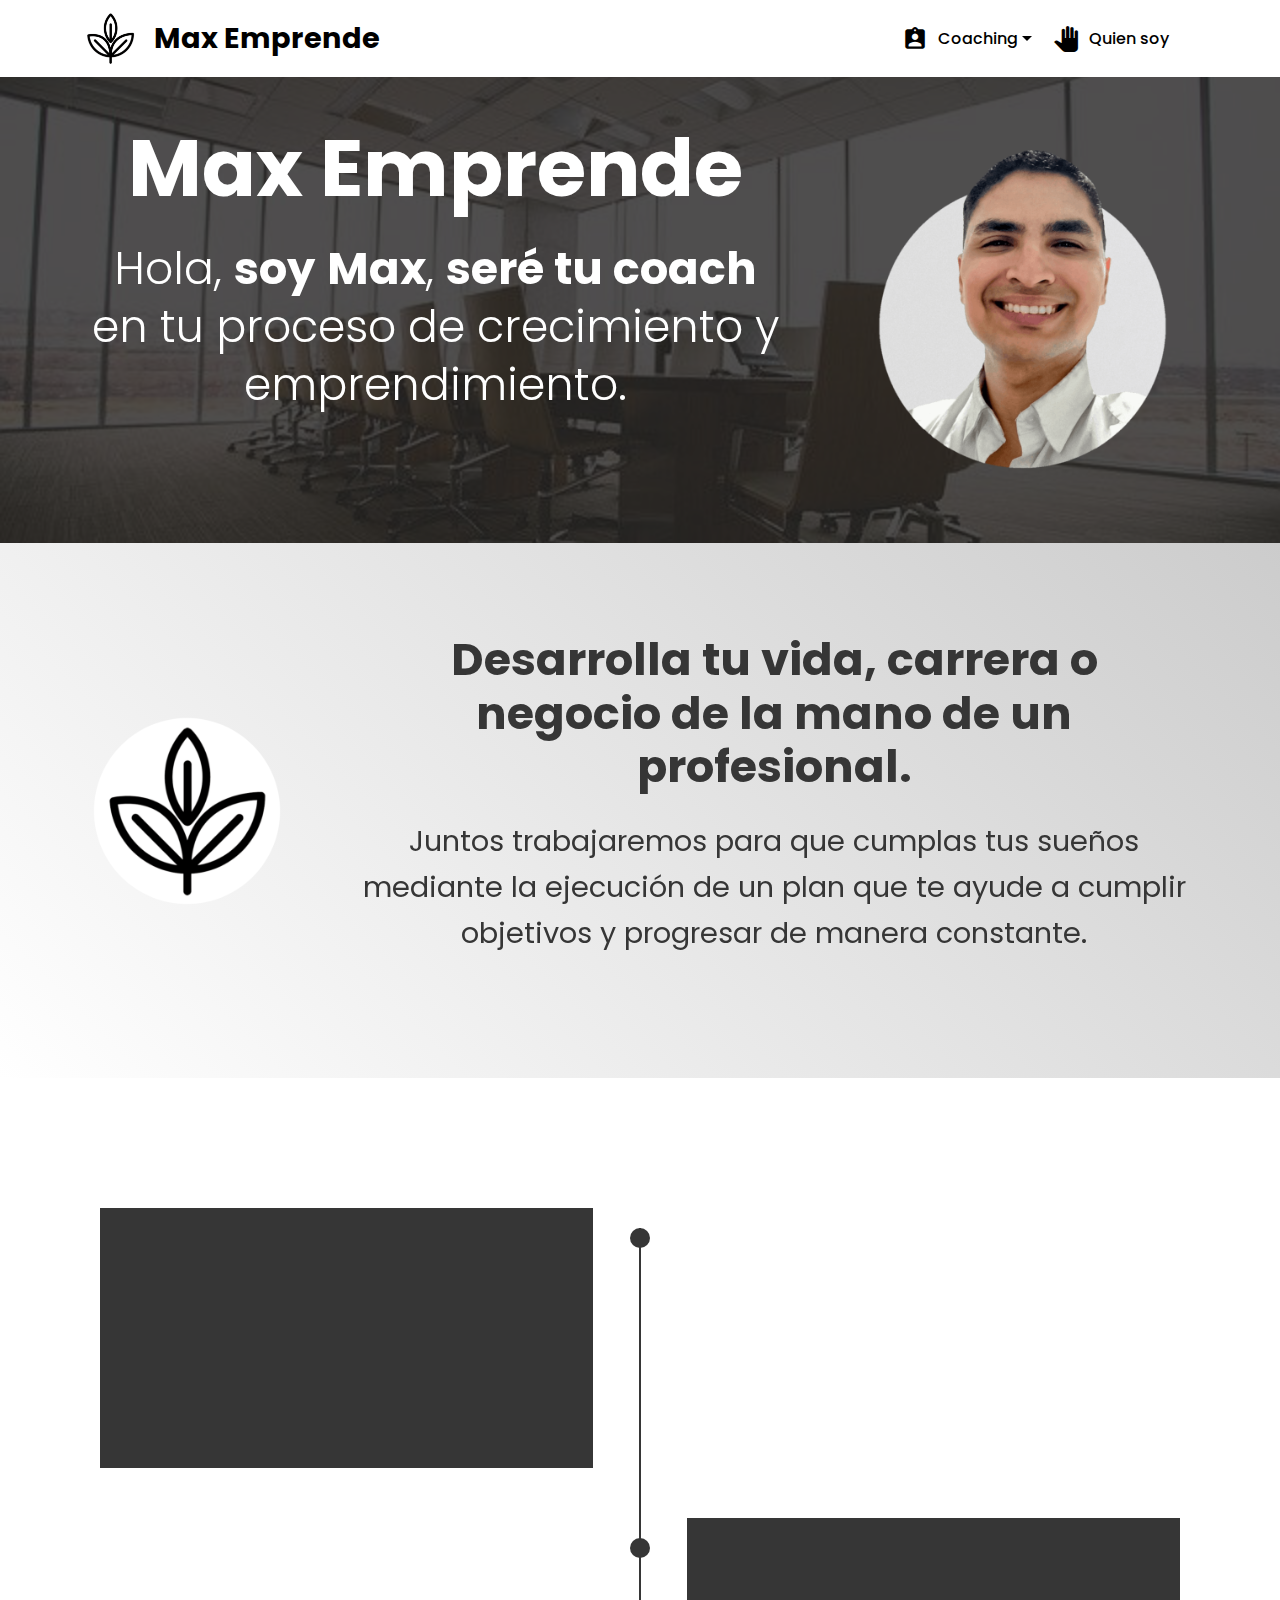
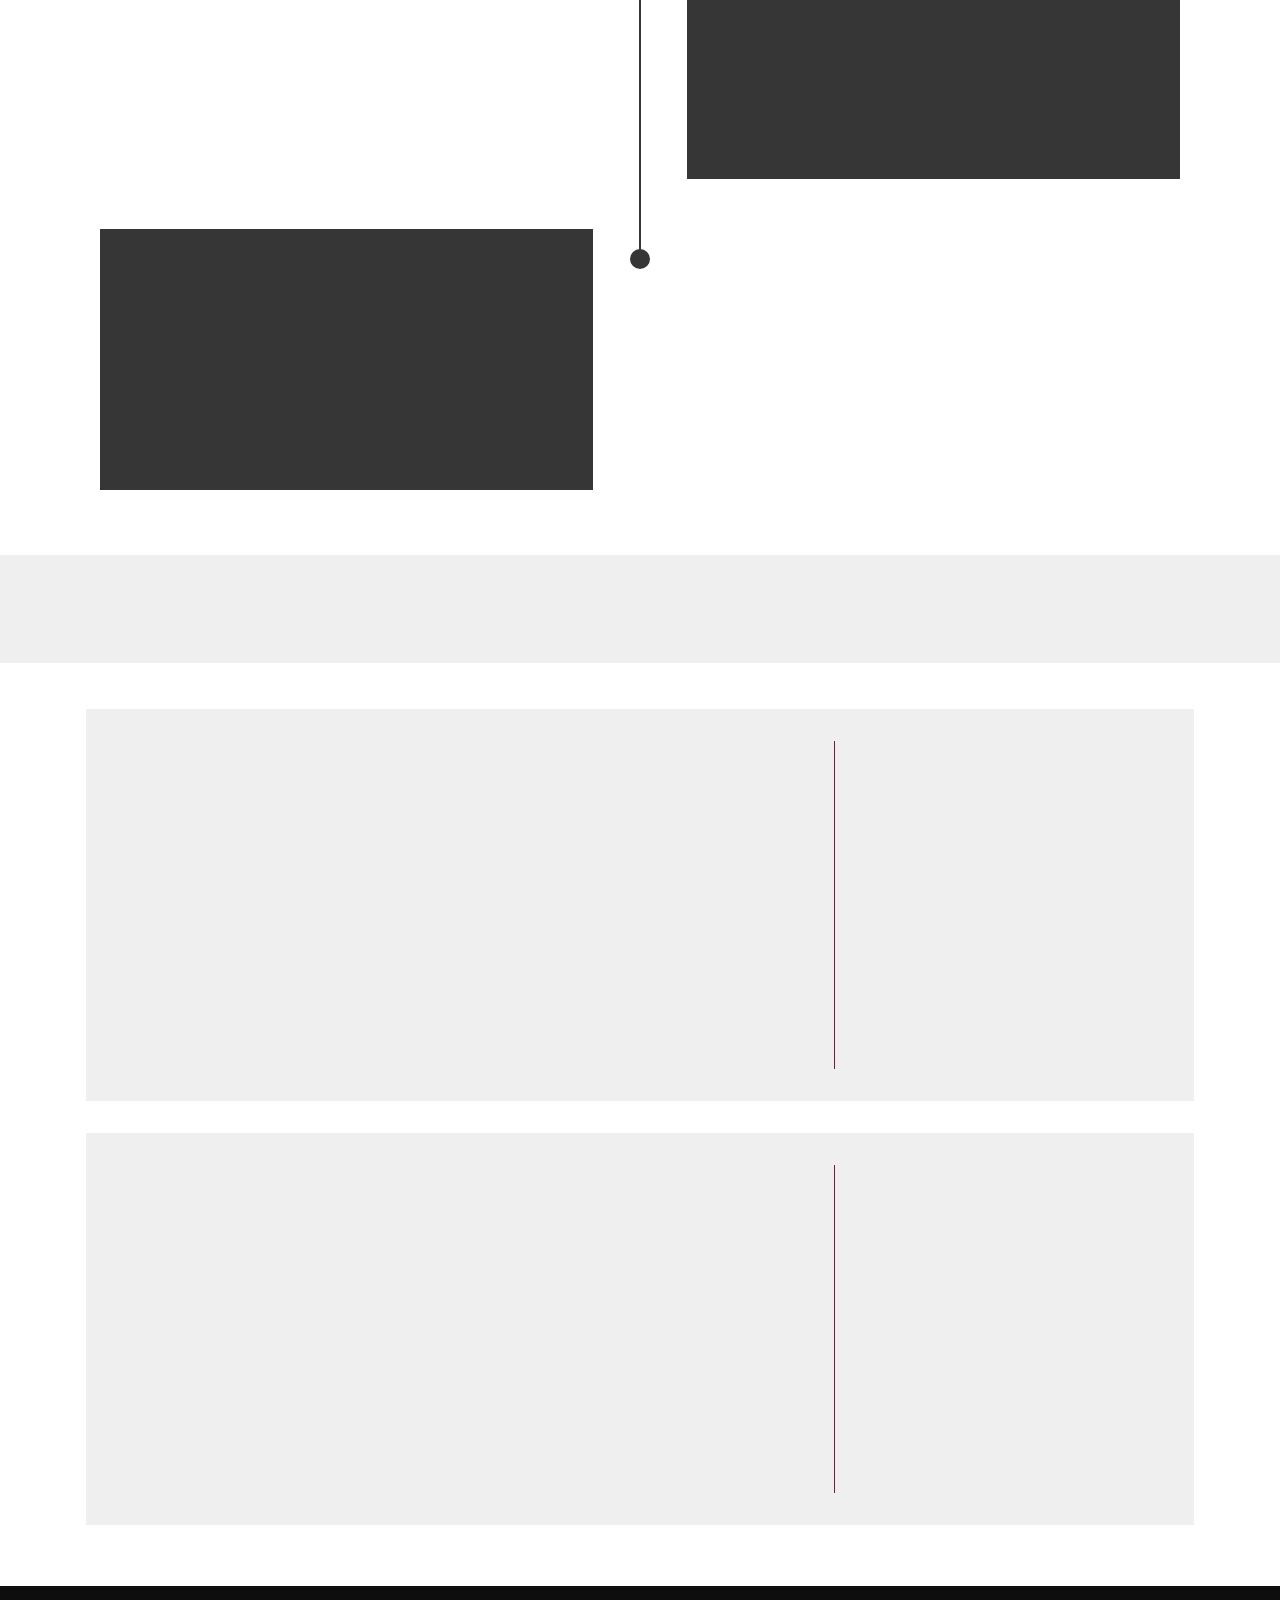
<file: index.html>
<!DOCTYPE html>
<html  >
<head>
  
  <meta charset="UTF-8">
  <meta http-equiv="X-UA-Compatible" content="IE=edge">
  
  <meta name="viewport" content="width=device-width, initial-scale=1, minimum-scale=1">
  <link rel="shortcut icon" href="assets/images/diseo-sin-ttulo-16-486x486.png" type="image/x-icon">
  <meta name="description" content="Coaching, consultororía jurídica y estratégica a tu alcance.
Desarrollo personal y profesional.">
  
  
  <title>Max Emprende</title>
  <link rel="stylesheet" href="assets/material-design/css/material-icons.min.css">
  <link rel="stylesheet" href="assets/web/assets/mobirise-icons2/mobirise2.css">
  <link rel="stylesheet" href="assets/bootstrap/css/bootstrap.min.css">
  <link rel="stylesheet" href="assets/bootstrap/css/bootstrap-grid.min.css">
  <link rel="stylesheet" href="assets/bootstrap/css/bootstrap-reboot.min.css">
  <link rel="stylesheet" href="assets/tether/tether.min.css">
  <link rel="stylesheet" href="assets/dropdown/css/style.css">
  <link rel="stylesheet" href="assets/animatecss/animate.min.css">
  <link rel="stylesheet" href="assets/theme/css/style.css">
  <link rel="preload" as="style" href="assets/mobirise/css/mbr-additional.css"><link rel="stylesheet" href="assets/mobirise/css/mbr-additional.css" type="text/css">
  
  
  
</head>
<body>
  <section class="menu cid-sxexjiRisw" once="menu" id="menu1-0">

    

    <nav class="navbar navbar-expand beta-menu navbar-dropdown align-items-center navbar-fixed-top navbar-toggleable-sm">
        <button class="navbar-toggler navbar-toggler-right" type="button" data-toggle="collapse" data-target="#navbarSupportedContent" aria-controls="navbarSupportedContent" aria-expanded="false" aria-label="Toggle navigation">
            <div class="hamburger">
                <span></span>
                <span></span>
                <span></span>
                <span></span>
            </div>
        </button>
        <div class="menu-logo">
            <div class="navbar-brand">
                <span class="navbar-logo">
                    
                         <a href="index.html"><img src="assets/images/diseo-sin-ttulo-16-486x486.png" alt="Max Emprende" title="Max Emprende" style="height: 3.8rem;"></a>
                    
                </span>
                <span class="navbar-caption-wrap"><a class="navbar-caption text-black display-5" href="index.html">Max Emprende</a></span>
            </div>
        </div>
        <div class="collapse navbar-collapse" id="navbarSupportedContent">
            <ul class="navbar-nav nav-dropdown nav-right" data-app-modern-menu="true"><li class="nav-item dropdown"><a class="nav-link link text-black dropdown-toggle display-4" href="#" aria-expanded="false" data-toggle="dropdown-submenu"><span class="material material-assignment-ind mbr-iconfont mbr-iconfont-btn"></span>Coaching</a><div class="dropdown-menu"><a class="text-black dropdown-item display-4" href="Desarrollo-personal.html" aria-expanded="false">Desarrollo Personal</a><a class="text-black dropdown-item display-4" href="coach-desarrollo-profesional.html" aria-expanded="false">Desarrollo Profesional</a></div></li><li class="nav-item"><a class="nav-link link text-black display-4" href="quien-es-max-emprende.html" aria-expanded="false"><span class="material material-pan-tool mbr-iconfont mbr-iconfont-btn"></span>Quien soy</a></li><li class="nav-item"><a class="nav-link link text-black display-4" href="https://mobirise.co">
                        </a></li></ul>
            
        </div>
    </nav>
</section>

<section class="header3 cid-thtLmluB5j mbr-parallax-background" id="header3-5d">

    

    <div class="mbr-overlay" style="opacity: 0.8; background-color: rgb(35, 35, 35);">
    </div>

    <div class="container">
        <div class="media-container-row">
            <div class="mbr-figure" style="width: 55%;">
                <img src="assets/images/1621223733216-818x818.png" alt="Max Emprende" title="Max Emprende">
            </div>

            <div class="media-content">
                <h1 class="mbr-section-title mbr-white pb-3 mbr-fonts-style display-1"><div><strong>Max Emprende</strong></div></h1>
                <h3 class="mbr-section-subtitle align-left mbr-white mbr-light pb-3 mbr-fonts-style display-2">Hola, <strong>soy</strong> <strong>Max</strong>, <strong>seré tu coach</strong> en tu proceso de crecimiento y emprendimiento.
<div><strong><br></strong></div></h3>
                <div class="mbr-section-text mbr-white pb-3 ">
                    
                </div>
                
            </div>
        </div>
    </div>

</section>

<section class="header3 cid-toxAwBwgH7" id="header3-5w">

    

    

    <div class="container">
        <div class="media-container-row">
            <div class="mbr-figure" style="width: 30%;">
                <img src="assets/images/diseo-sin-ttulo-16-486x486.png" alt="Max Emprende" title="Max Emprende">
            </div>

            <div class="media-content">
                <h1 class="mbr-section-title mbr-white pb-3 mbr-fonts-style display-2"><strong>Desarrolla tu vida, carrera o negocio de la mano de un profesional.
</strong></h1>
                
                <div class="mbr-section-text mbr-white pb-3 ">
                    <p class="mbr-text mbr-fonts-style display-5">Juntos trabajaremos para que cumplas tus sueños mediante la ejecución de un plan que te ayude a cumplir objetivos y progresar de manera constante.
<br></p>
                </div>
                
            </div>
        </div>
    </div>

</section>

<section class="timeline1 cid-toxGFh6w1w" id="timeline1-60">

    

    

    <div class="container align-center">
        
        <h3 class="mbr-section-subtitle pb-5 mbr-fonts-style display-2"><strong>Tres motivos para hacer coaching:
</strong></h3>

        <div class="container timelines-container" mbri-timelines="">
            <!--1-->
            <div class="row timeline-element reverse separline">
                 <div class="timeline-date-panel col-xs-12 col-md-6  align-left">         
                    <div class="time-line-date-content">
                        
                    </div>
                </div>
           <span class="iconBackground"></span>
            <div class="col-xs-12 col-md-6 align-right">
                <div class="timeline-text-content">
                    <h4 class="mbr-timeline-title pb-3 mbr-fonts-style display-5">
                        Por tus objetivos!</h4>
                    <p class="mbr-timeline-text mbr-fonts-style display-7">El coaching te ayuda a que puedas mantenerte motivado y enfocado para cumplir tus objetivos. Particularmente, yo como coach, procuro que tu motivación se mantenga con el sentido de autorrealización, hare que te mantengas motivado porque ves resultados.
<br></p>
                 </div>
            </div>
            </div>
            <!--2-->
            <div class="row timeline-element separline">
                <div class="timeline-date-panel col-xs-12 col-md-6 align-right">
                    <div class="time-line-date-content">
                        
                    </div>
                </div>
                <span class="iconBackground"></span>
                <div class="col-xs-12 col-md-6 align-left ">
                    <div class="timeline-text-content">
                        <h4 class="mbr-timeline-title pb-3 mbr-fonts-style display-5">
                            Por tus sueños!</h4>
                        <p class="mbr-timeline-text mbr-fonts-style display-7">El coaching te ayuda a validar tus sueños, no anula, sino que ayuda a que reconfigures lo que quieres para que puedas alcanzarlo, por lo que si quieres ser una estrella, un gran profesional o cumplir un sueño personal, solo es asunto de definir tu estrategia y trabajarla.
<br></p>
                    </div>
                </div>
            </div>
            <!--3-->
            <div class="row timeline-element reverse">
                <div class="timeline-date-panel col-xs-12 col-md-6  align-left">
                    <div class="time-line-date-content">
                        
                    </div>
                </div>
                <span class="iconBackground"></span>
                <div class="col-xs-12 col-md-6 align-right">
                    <div class="timeline-text-content">
                        <h4 class="mbr-timeline-title pb-3 mbr-fonts-style display-5">
                            Por tu negocio!</h4>      
                        <p class="mbr-timeline-text mbr-fonts-style display-7">El coaching ayuda a las personas en sus procesos comerciales, porque permite que los individuos descubran nuevos métodos para superar sus problemas y crear una vida de autodesarrollo, descubriremos nuevas formas de generar ingresos con tus habilidades.
<br></p>
                    </div>
                </div>
            </div>
            <!--4-->
            
            <!--5-->
            
            <!--6-->
            
            <!--7-->
            
            <!--8-->
            
            <!--9-->
            
            <!--10-->
            
            <!--11-->
            
            <!--12-->
            
        </div>
    </div>
</section>

<section class="header1 cid-tpMwGBzN3F" id="header16-7w">

    

    

    <div class="container">
        <div class="row justify-content-md-center">
            <div class="col-md-10 align-center">
                <h1 class="mbr-section-title mbr-bold pb-3 mbr-fonts-style display-2">
                    Mis servicios profesionales:</h1>
                
                
                
            </div>
        </div>
    </div>

</section>

<section class="services4 cid-tpMujrlbQ4" xmlns="http://www.w3.org/1999/html" id="services4-7v">
    <!---->
    
    <!---->
    <!--Overlay-->
    
    <!--Container-->
    <div class="container">
        <div class="row">
            <!--Card-1-->
            <div class="card p-3 col-12">
                <div class="card-wrapper media-container-row media-container-row">
                    <div class="card-box">
                        <div class="row">
                            <div class="col-12 col-md-12 col-lg-4">
                                <div class="wrapper">
                                    <!--Image-->
                                    <div class="mbr-figure" style="width: 100%;">
                                        <img src="assets/images/publicacin-de-instagram-despedida-de-octubre-1-1076x1076.png" alt="" title="">
                                    </div>
                                </div>
                            </div>
                            <div class="col-12 col-md-7 col-lg-4">
                                <div class="wrapper col-left">
                                    <!--Title-->
                                    <h4 class="card-title mbr-fonts-style display-2"><strong>Desarrollo Personal</strong></h4>
                                    <!--Subtitle-->
                                    <p class="mbr-text mbr-fonts-style pt-3 display-7">
                                        Eres un ser humano valioso e importante, así que si crees que debes mejorar en ese aspecto, cuentas con mi sistema de coaching,<strong> mereces estar y sentirte bien.
                                    </strong></p>
                                </div>
                            </div>
                            <div class="col-12 col-md-5 col-lg-4">
                                <div class="wrapper border_wrapper">
                                    <!--Cost-->
                                    
                                    <!--Btn-->
                                    <div class="mbr-section-btn col-right align-center"><a href="Desarrollo-personal.html" class="btn m-0 btn-primary display-4"><span class="mobi-mbri mobi-mbri-smile-face mbr-iconfont mbr-iconfont-btn"></span>
                                            Saber más</a></div>
                                </div>
                            </div>
                        </div>
                    </div>
                </div>
            </div>
            <!--Card-2-->
            <div class="card p-3 col-12">
                <div class="card-wrapper media-container-row media-container-row">
                    <div class="card-box">
                        <div class="row">
                            <div class="col-12 col-md-12 col-lg-4">
                                <div class="wrapper">
                                    <!--Image-->
                                    <div class="mbr-figure" style="width: 100%;">
                                        <img src="assets/images/publicacin-de-instagram-despedida-de-octubre-1076x1076.png" alt="" title="">
                                    </div>
                                </div>
                            </div>
                            <div class="col-12 col-md-7 col-lg-4">
                                <div class="wrapper col-left">
                                    <!--Title-->
                                    <h4 class="card-title mbr-fonts-style display-2"><strong>Desarrollo Profesional</strong></h4>
                                    <!--Subtitle-->
                                    <p class="mbr-text mbr-fonts-style pt-3 display-7">
                                        El aspecto profesional de tu vida es esencial, si te sientes estancado, frustrado o que no estas dirigiendo bien tu esfuerzo, <strong>yo te ayudo</strong> con mis tecnicas de coaching.
                                    </p>
                                </div>
                            </div>
                            <div class="col-12 col-md-5 col-lg-4">
                                <div class="wrapper border_wrapper">
                                    <!--Cost-->
                                    
                                    <!--Btn-->
                                    <div class="mbr-section-btn col-right align-center"><a href="coach-desarrollo-profesional.html" class="btn m-0 btn-primary display-4"><span class="mobi-mbri mobi-mbri-cash mbr-iconfont mbr-iconfont-btn"></span>
                                            Saber más</a></div>
                                </div>
                            </div>
                        </div>
                    </div>
                </div>
            </div>
            <!--Card-3-->
            
        </div>
    </div>
</section>

<section once="footers" class="cid-sxey0AF58L" id="footer6-6">

    

    

    <div class="container">
        <div class="media-container-row align-center mbr-white">
            <div class="col-12">
                <p class="mbr-text mb-0 mbr-fonts-style display-7"><strong><a href="politica-de-privacidad.html" class="text-white">Politicas de privacidad</a>&nbsp;/ </strong><a href="aspectos-legales.html" class="text-white">Descarga legal</a><br>© Copyright 2022 Max Emprende - Todos los derechos reservados.&nbsp;<br></p>
            </div>
        </div>
    </div>
</section>


  <script src="assets/web/assets/jquery/jquery.min.js"></script>
  <script src="assets/popper/popper.min.js"></script>
  <script src="assets/bootstrap/js/bootstrap.min.js"></script>
  <script src="assets/tether/tether.min.js"></script>
  <script src="assets/smoothscroll/smooth-scroll.js"></script>
  <script src="assets/dropdown/js/nav-dropdown.js"></script>
  <script src="assets/dropdown/js/navbar-dropdown.js"></script>
  <script src="assets/touchswipe/jquery.touch-swipe.min.js"></script>
  <script src="assets/viewportchecker/jquery.viewportchecker.js"></script>
  <script src="assets/parallax/jarallax.min.js"></script>
  <script src="assets/theme/js/script.js"></script>
  
  
  <input name="animation" type="hidden">
  </body>
</html>
</file>
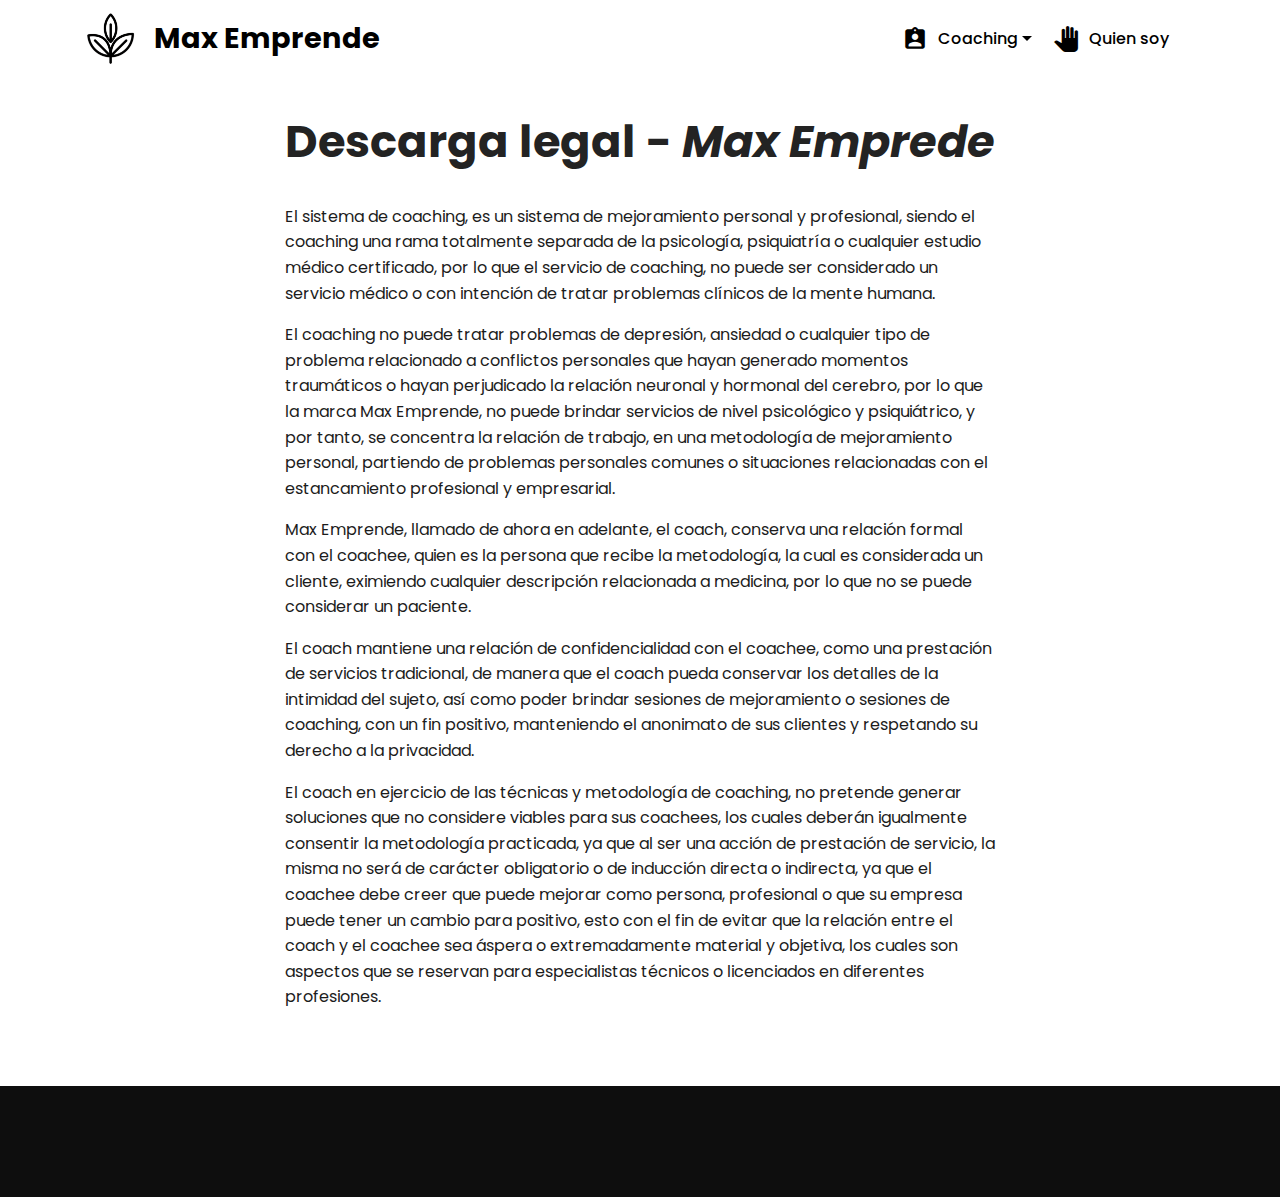
<file: aspectos-legales.html>
<!DOCTYPE html>
<html  >
<head>
  
  <meta charset="UTF-8">
  <meta http-equiv="X-UA-Compatible" content="IE=edge">
  
  <meta name="viewport" content="width=device-width, initial-scale=1, minimum-scale=1">
  <link rel="shortcut icon" href="assets/images/diseo-sin-ttulo-16-486x486.png" type="image/x-icon">
  <meta name="description" content="Aspectos legales de la marca Max Emprende para la prestación de servicios de coaching.">
  
  
  <title>Descarga legal / Max Emprende</title>
  <link rel="stylesheet" href="assets/material-design/css/material-icons.min.css">
  <link rel="stylesheet" href="assets/bootstrap/css/bootstrap.min.css">
  <link rel="stylesheet" href="assets/bootstrap/css/bootstrap-grid.min.css">
  <link rel="stylesheet" href="assets/bootstrap/css/bootstrap-reboot.min.css">
  <link rel="stylesheet" href="assets/tether/tether.min.css">
  <link rel="stylesheet" href="assets/dropdown/css/style.css">
  <link rel="stylesheet" href="assets/animatecss/animate.min.css">
  <link rel="stylesheet" href="assets/theme/css/style.css">
  <link rel="preload" as="style" href="assets/mobirise/css/mbr-additional.css"><link rel="stylesheet" href="assets/mobirise/css/mbr-additional.css" type="text/css">
  
  
  
</head>
<body>
  <section class="menu cid-sxexjiRisw" once="menu" id="menu1-68">

    

    <nav class="navbar navbar-expand beta-menu navbar-dropdown align-items-center navbar-fixed-top navbar-toggleable-sm">
        <button class="navbar-toggler navbar-toggler-right" type="button" data-toggle="collapse" data-target="#navbarSupportedContent" aria-controls="navbarSupportedContent" aria-expanded="false" aria-label="Toggle navigation">
            <div class="hamburger">
                <span></span>
                <span></span>
                <span></span>
                <span></span>
            </div>
        </button>
        <div class="menu-logo">
            <div class="navbar-brand">
                <span class="navbar-logo">
                    
                         <a href="index.html"><img src="assets/images/diseo-sin-ttulo-16-486x486.png" alt="Max Emprende" title="Max Emprende" style="height: 3.8rem;"></a>
                    
                </span>
                <span class="navbar-caption-wrap"><a class="navbar-caption text-black display-5" href="index.html">Max Emprende</a></span>
            </div>
        </div>
        <div class="collapse navbar-collapse" id="navbarSupportedContent">
            <ul class="navbar-nav nav-dropdown nav-right" data-app-modern-menu="true"><li class="nav-item dropdown"><a class="nav-link link text-black dropdown-toggle display-4" href="#" aria-expanded="false" data-toggle="dropdown-submenu"><span class="material material-assignment-ind mbr-iconfont mbr-iconfont-btn"></span>Coaching</a><div class="dropdown-menu"><a class="text-black dropdown-item display-4" href="Desarrollo-personal.html" aria-expanded="false">Desarrollo Personal</a><a class="text-black dropdown-item display-4" href="coach-desarrollo-profesional.html" aria-expanded="false">Desarrollo Profesional</a></div></li><li class="nav-item"><a class="nav-link link text-black display-4" href="quien-es-max-emprende.html" aria-expanded="false"><span class="material material-pan-tool mbr-iconfont mbr-iconfont-btn"></span>Quien soy</a></li><li class="nav-item"><a class="nav-link link text-black display-4" href="https://mobirise.co">
                        </a></li></ul>
            
        </div>
    </nav>
</section>

<section class="mbr-section content4 cid-toUGaXyBbh" id="content4-73">

    

    <div class="container">
        <div class="media-container-row">
            <div class="title col-12 col-md-8">
                <h2 class="align-center pb-3 mbr-fonts-style display-2"><strong>
                    Descarga legal - <em>Max Emprede</em></strong></h2>
                
                
            </div>
        </div>
    </div>
</section>

<section class="mbr-section article content1 cid-toUGlXh4l0" id="content1-74">
    
     

    <div class="container">
        <div class="media-container-row">
            <div class="mbr-text col-12 mbr-fonts-style display-7 col-md-8"><p>El sistema de coaching, es un sistema de mejoramiento personal y profesional, siendo el coaching una rama totalmente separada de la psicología, psiquiatría o cualquier estudio médico certificado, por lo que el servicio de coaching, no puede ser considerado un servicio médico o con intención de tratar problemas clínicos de la mente humana.
</p><p>El coaching no puede tratar problemas de depresión, ansiedad o cualquier tipo de problema relacionado a conflictos personales que hayan generado momentos traumáticos o hayan perjudicado la relación neuronal y hormonal del cerebro, por lo que la marca Max Emprende, no puede brindar servicios de nivel psicológico y psiquiátrico, y por tanto, se concentra la relación de trabajo, en una metodología de mejoramiento personal, partiendo de problemas personales comunes o situaciones relacionadas con el estancamiento profesional y empresarial.
</p><p>Max Emprende, llamado de ahora en adelante, el coach, conserva una relación formal con el coachee, quien es la persona que recibe la metodología, la cual es considerada un cliente, eximiendo cualquier descripción relacionada a medicina, por lo que no se puede considerar un paciente.
</p><p>El coach mantiene una relación de confidencialidad con el coachee, como una prestación de servicios tradicional, de manera que el coach pueda conservar los detalles de la intimidad del sujeto, así como poder brindar sesiones de mejoramiento o sesiones de coaching, con un fin positivo, manteniendo el anonimato de sus clientes y respetando su derecho a la privacidad.
</p><p>El coach en ejercicio de las técnicas y metodología de coaching, no pretende generar soluciones que no considere viables para sus coachees, los cuales deberán igualmente consentir la metodología practicada, ya que al ser una acción de prestación de servicio, la misma no será de carácter obligatorio o de inducción directa o indirecta, ya que el coachee debe creer que puede mejorar como persona, profesional o que su empresa puede tener un cambio para positivo, esto con el fin de evitar que la relación entre el coach y el coachee sea áspera o extremadamente material y objetiva, los cuales son aspectos que se reservan para especialistas técnicos o licenciados en diferentes profesiones.
</p></div>
        </div>
    </div>
</section>

<section once="footers" class="cid-sxey0AF58L" id="footer6-69">

    

    

    <div class="container">
        <div class="media-container-row align-center mbr-white">
            <div class="col-12">
                <p class="mbr-text mb-0 mbr-fonts-style display-7"><strong><a href="politica-de-privacidad.html" class="text-white">Politicas de privacidad</a>&nbsp;/ </strong><a href="aspectos-legales.html" class="text-white">Descarga legal</a><br>© Copyright 2022 Max Emprende - Todos los derechos reservados.&nbsp;<br></p>
            </div>
        </div>
    </div>
</section>


  <script src="assets/web/assets/jquery/jquery.min.js"></script>
  <script src="assets/popper/popper.min.js"></script>
  <script src="assets/bootstrap/js/bootstrap.min.js"></script>
  <script src="assets/tether/tether.min.js"></script>
  <script src="assets/smoothscroll/smooth-scroll.js"></script>
  <script src="assets/dropdown/js/nav-dropdown.js"></script>
  <script src="assets/dropdown/js/navbar-dropdown.js"></script>
  <script src="assets/touchswipe/jquery.touch-swipe.min.js"></script>
  <script src="assets/viewportchecker/jquery.viewportchecker.js"></script>
  <script src="assets/theme/js/script.js"></script>
  
  
  <input name="animation" type="hidden">
  </body>
</html>
</file>
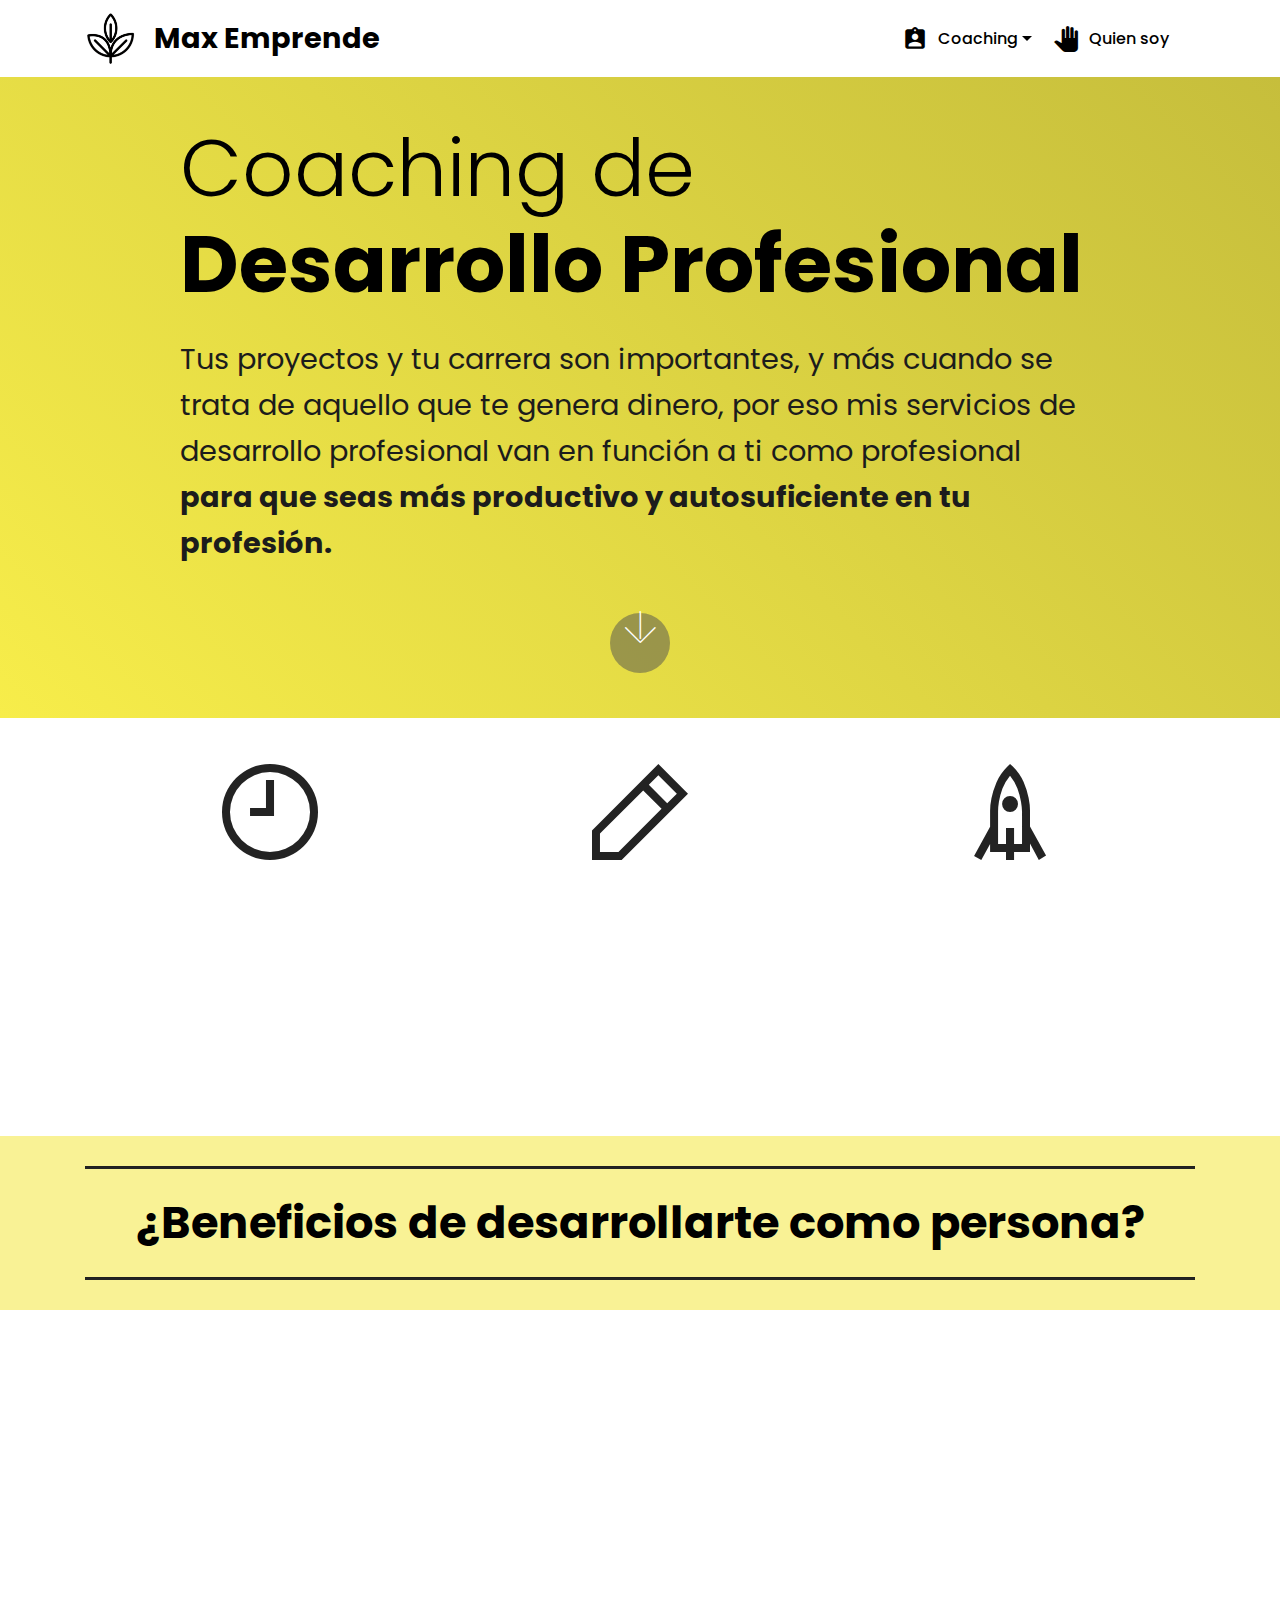
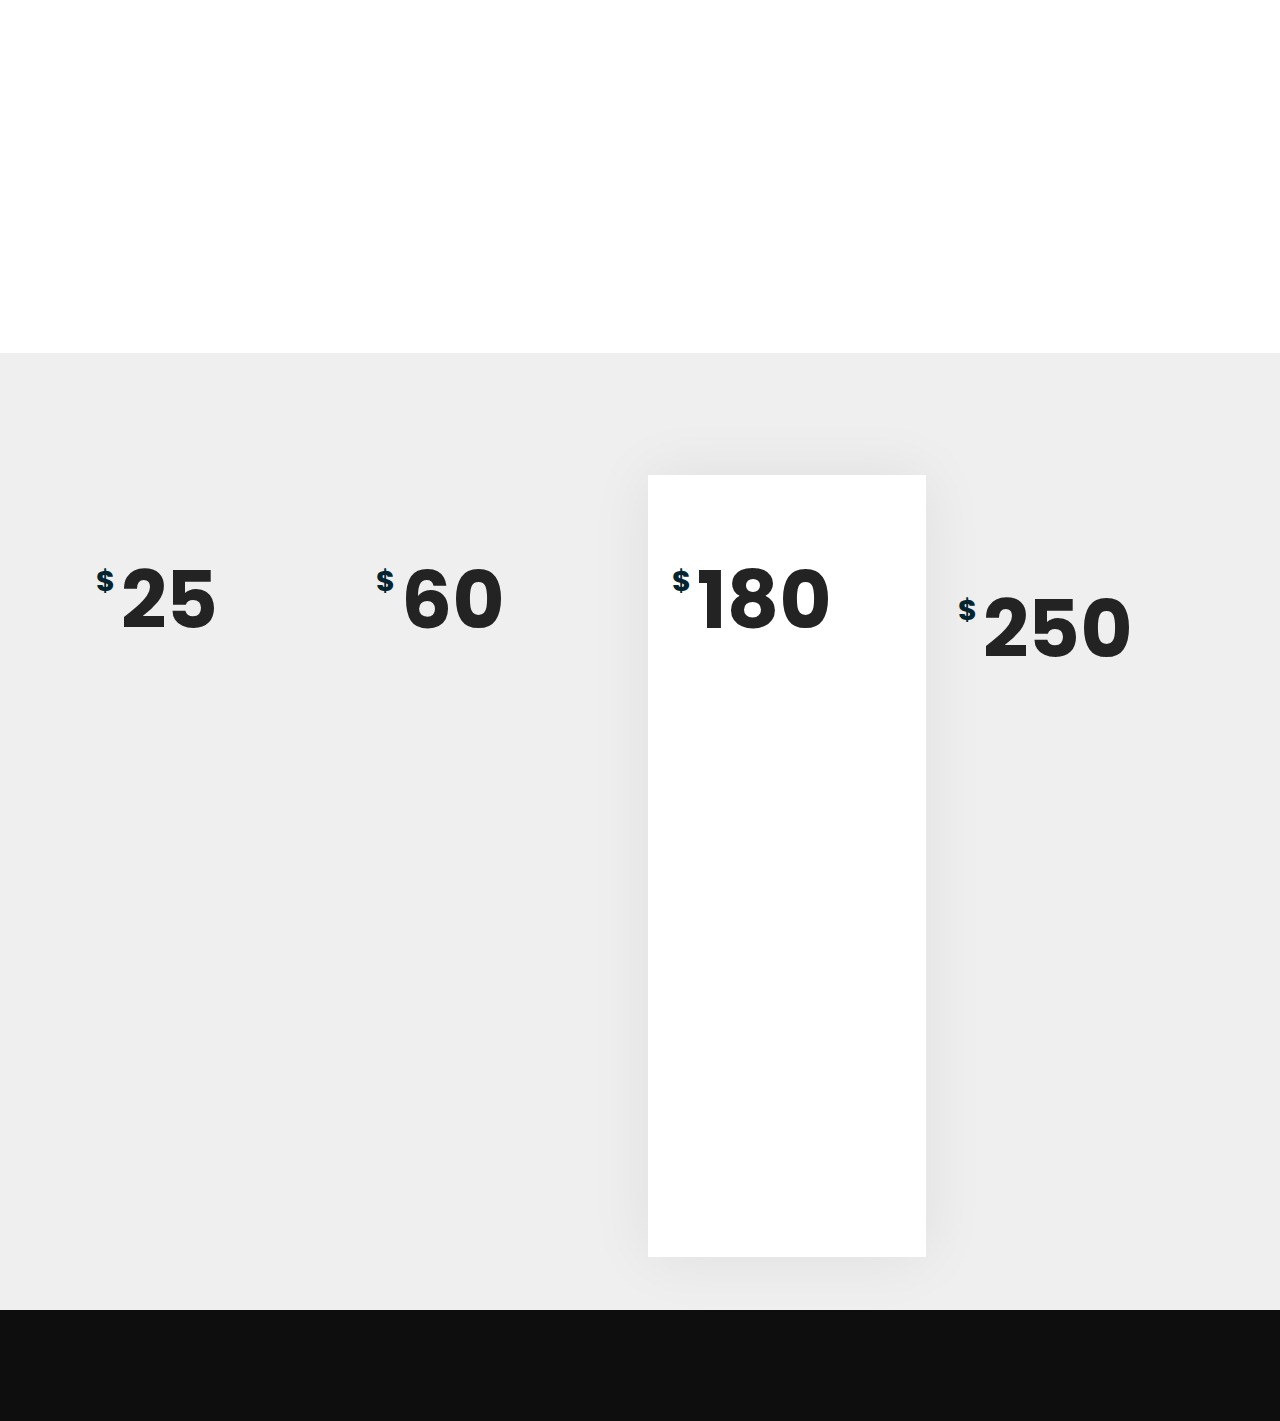
<file: coach-desarrollo-profesional.html>
<!DOCTYPE html>
<html  >
<head>
  
  <meta charset="UTF-8">
  <meta http-equiv="X-UA-Compatible" content="IE=edge">
  
  <meta name="viewport" content="width=device-width, initial-scale=1, minimum-scale=1">
  <link rel="shortcut icon" href="assets/images/diseo-sin-ttulo-16-486x486.png" type="image/x-icon">
  <meta name="description" content="Como coach sé que tu vida profesional es muy importante, por eso te quiero ayudar en eso, a que visualices y cumplas tus metas u objetivos profesionales.">
  
  
  <title>Desarrollo Profesional. SAQUEMOS LO MEJOR DE TU CARRERA. Coach Max Emprende.</title>
  <link rel="stylesheet" href="assets/material-design/css/material-icons.min.css">
  <link rel="stylesheet" href="assets/web/assets/mobirise-icons/mobirise-icons.css">
  <link rel="stylesheet" href="assets/web/assets/mobirise-icons2/mobirise2.css">
  <link rel="stylesheet" href="assets/bootstrap/css/bootstrap.min.css">
  <link rel="stylesheet" href="assets/bootstrap/css/bootstrap-grid.min.css">
  <link rel="stylesheet" href="assets/bootstrap/css/bootstrap-reboot.min.css">
  <link rel="stylesheet" href="assets/tether/tether.min.css">
  <link rel="stylesheet" href="assets/animatecss/animate.min.css">
  <link rel="stylesheet" href="assets/dropdown/css/style.css">
  <link rel="stylesheet" href="assets/theme/css/style.css">
  <link rel="preload" as="style" href="assets/mobirise/css/mbr-additional.css"><link rel="stylesheet" href="assets/mobirise/css/mbr-additional.css" type="text/css">
  
  
  
</head>
<body>
  <section class="header5 cid-sJw4Q9SH9c" id="header5-3g">

    

    
    <div class="container">
        <div class="row justify-content-center">
            <div class="mbr-white col-md-10">
                <h1 class="mbr-section-title align-center pb-3 mbr-fonts-style display-1">
                    Coaching de <strong>Desarrollo Profesional</strong></h1>
                <p class="mbr-text align-center display-5 pb-3 mbr-fonts-style">
                   Tus proyectos y tu carrera son importantes, y más cuando se trata de aquello que te genera dinero, por eso mis servicios de desarrollo profesional van en función a ti como profesional <strong>para que seas más productivo y autosuficiente en tu profesión.</strong></p>
                
            </div>
        </div>
    </div>

    <div class="mbr-arrow hidden-sm-down" aria-hidden="true">
        <a href="#next">
            <i class="mbri-down mbr-iconfont"></i>
        </a>
    </div>
</section>

<section class="menu cid-sxexjiRisw" once="menu" id="menu1-35">

    

    <nav class="navbar navbar-expand beta-menu navbar-dropdown align-items-center navbar-fixed-top navbar-toggleable-sm">
        <button class="navbar-toggler navbar-toggler-right" type="button" data-toggle="collapse" data-target="#navbarSupportedContent" aria-controls="navbarSupportedContent" aria-expanded="false" aria-label="Toggle navigation">
            <div class="hamburger">
                <span></span>
                <span></span>
                <span></span>
                <span></span>
            </div>
        </button>
        <div class="menu-logo">
            <div class="navbar-brand">
                <span class="navbar-logo">
                    
                         <a href="index.html"><img src="assets/images/diseo-sin-ttulo-16-486x486.png" alt="Max Emprende" title="Max Emprende" style="height: 3.8rem;"></a>
                    
                </span>
                <span class="navbar-caption-wrap"><a class="navbar-caption text-black display-5" href="index.html">Max Emprende</a></span>
            </div>
        </div>
        <div class="collapse navbar-collapse" id="navbarSupportedContent">
            <ul class="navbar-nav nav-dropdown nav-right" data-app-modern-menu="true"><li class="nav-item dropdown"><a class="nav-link link text-black dropdown-toggle display-4" href="#" aria-expanded="false" data-toggle="dropdown-submenu"><span class="material material-assignment-ind mbr-iconfont mbr-iconfont-btn"></span>Coaching</a><div class="dropdown-menu"><a class="text-black dropdown-item display-4" href="Desarrollo-personal.html" aria-expanded="false">Desarrollo Personal</a><a class="text-black dropdown-item display-4" href="coach-desarrollo-profesional.html" aria-expanded="false">Desarrollo Profesional</a></div></li><li class="nav-item"><a class="nav-link link text-black display-4" href="quien-es-max-emprende.html" aria-expanded="false"><span class="material material-pan-tool mbr-iconfont mbr-iconfont-btn"></span>Quien soy</a></li><li class="nav-item"><a class="nav-link link text-black display-4" href="https://mobirise.co">
                        </a></li></ul>
            
        </div>
    </nav>
</section>

<section class="features1 cid-sJw4T3CDHW" id="features1-3h">
    
    

    
    <div class="container">
        <div class="media-container-row">

            <div class="card p-3 col-12 col-md-6 col-lg-4">
                <div class="card-img pb-3">
                    <span class="mbr-iconfont mobi-mbri-clock mobi-mbri" style="color: rgb(35, 35, 35); fill: rgb(35, 35, 35);"></span>
                </div>
                <div class="card-box">
                    <h4 class="card-title py-3 mbr-fonts-style display-7"><strong>
                        Ritmo a tu medida</strong></h4>
                    <p class="mbr-text mbr-fonts-style display-7">Obligar a las personas a trabajar a un ritmo que no están acostumbrados solo da malos resultados. <br><strong>Juntos trabajaremos a la medida que puedas ir creciendo, acorde a tu esfuerzo y capacidad.</strong></p>
                </div>
            </div>

            <div class="card p-3 col-12 col-md-6 col-lg-4">
                <div class="card-img pb-3">
                    <span class="mbr-iconfont mobi-mbri-edit-2 mobi-mbri" style="color: rgb(35, 35, 35); fill: rgb(35, 35, 35);"></span>
                </div>
                <div class="card-box">
                    <h4 class="card-title py-3 mbr-fonts-style display-7"><strong>
                        Plan de desarrollo personalizado</strong></h4>
                    <p class="mbr-text mbr-fonts-style display-7">Cada ser humano es diferente, y yo lo sé, es por eso que <strong>tu plan de desarrollo será personalizado a los procesos y resultados que se esperas de ti.&nbsp;</strong><br></p>
                </div>
            </div>

            <div class="card p-3 col-12 col-md-6 col-lg-4">
                <div class="card-img pb-3">
                    <span class="mbr-iconfont mobi-mbri-rocket mobi-mbri" style="color: rgb(35, 35, 35); fill: rgb(35, 35, 35);"></span>
                </div>
                <div class="card-box">
                    <h4 class="card-title py-3 mbr-fonts-style display-5"><strong>Guía profesional</strong></h4>
                    <p class="mbr-text mbr-fonts-style display-7">Mi trabajo como Coach se basa en ayudarte en tu crecimiento, siempre y cuando tu planteamiento, situación y problema este dentro de mi rango de acción, <strong>te garantizo que te ayudaré.</strong><br><br></p>
                </div>
            </div>

            

        </div>

    </div>

</section>

<section class="mbr-section article content10 cid-toOKnP6eBx" id="content10-66">
    
     

    <div class="container">
        <div class="inner-container" style="width: 100%;">
            <hr class="line" style="width: 100%;">
            <div class="section-text align-center mbr-white mbr-fonts-style display-2"><strong>¿Beneficios de desarrollarte como persona?</strong></div>
            <hr class="line" style="width: 100%;">
        </div>
    </div>
</section>

<section class="features11 cid-thu8eyf1KT" id="features11-5r">

    

    

    <div class="container">   
        <div class="col-md-12">
            <div class="media-container-row">
                <div class="mbr-figure m-auto" style="width: 55%;">
                    <img src="assets/images/crece-lidera-y-obten-resultados-1-952x952.png" alt="Max Emprende" title="Max Emprende">
                </div>
                <div class=" align-left aside-content">
                    <h2 class="mbr-title pt-2 mbr-fonts-style display-2"><strong>Serás un gran profesional y viviras de tu carrera.</strong></h2>
                    <div class="mbr-section-text">
                        <p class="mbr-text mb-5 pt-3 mbr-light mbr-fonts-style display-5">Mi meta como coach es ayudar a que las personas alcancen metas superiores, es decir, que puedan sentirse bien y ser autosuficientes, en el campo laboral eso significa que puedas <strong>vivir y ser feliz con tu profesion o trabajo.</strong><br><strong>¡TE AYUDARE!</strong></p>
                    </div>

                    
                </div>
            </div>
        </div> 
    </div>          
</section>

<section class="mbr-section content4 cid-sK09qrygp4" id="content4-40">

    

    <div class="container">
        <div class="media-container-row">
            <div class="title col-12 col-md-8">
                <h2 class="align-center pb-3 mbr-fonts-style display-2"><strong>
                    Mis servicios son:</strong></h2>
                
                
            </div>
        </div>
    </div>
</section>

<section class="pricing-table2 cid-thu77tFsRX" id="pricing-tables2-5q">

    

    

    <div class="container">
        <div class="media-container-row">

            <div class="plan col-12 mx-2 my-2 justify-content-center col-lg-3">
                <div class="plan-header text-center pt-5">
                    <h3 class="plan-title mbr-fonts-style display-5"><strong>
                        Sesión única</strong></h3>
                    <div class="plan-price">
                        <span class="price-value mbr-fonts-style display-5">
                            $
                        </span>
                        <span class="price-figure mbr-fonts-style display-1">
                            25</span>
                        <small class="price-term mbr-fonts-style display-7">
                            por sesión</small>
                    </div>
                </div>
                <div class="plan-body">
                    <div class="plan-list align-center">
                        <ul class="list-group list-group-flush mbr-fonts-style display-7">
                            <li class="list-group-item">
                                Una única sesión para que despejes tus dudas, te enfoques y logres determinar una ruta de trabajo a tu problema inmediato.</li><li class="list-group-item"><strong>* Ideal para situaciones a corto plazo.</strong></li>
                        </ul>
                    </div>
                    <div class="mbr-section-btn text-center py-4 pb-5"><a href="https://wa.link/hcviq3" class="btn btn-primary display-4" target="_blank">Adquirir servicio</a></div>
                </div>
            </div>

            <div class="plan col-12 mx-2 my-2 justify-content-center col-lg-3">
                <div class="plan-header text-center pt-5">
                    <h3 class="plan-title mbr-fonts-style display-5"><strong>Tres sesiones.</strong></h3>
                    <div class="plan-price">
                        <span class="price-value mbr-fonts-style display-5">
                            $
                        </span>
                        <span class="price-figure mbr-fonts-style display-1">60</span>
                        <small class="price-term mbr-fonts-style display-7">por paquete.</small>
                    </div>
                </div>
                <div class="plan-body">
                    <div class="plan-list align-center">
                        <ul class="list-group list-group-flush mbr-fonts-style display-7">
                            <li class="list-group-item"><span style="background-color: transparent; font-size: 1rem;">Tres (3) sesiones con objetivo de desarrollo personal para sacar el mayor de tus potenciales acorde a tus posibilidades.</span></li><li class="list-group-item"><strong>* Estupendo para definir un plan de trabajo y analizar los resultados a corto plazo.</strong></li>
                        </ul>
                    </div>
                    <div class="mbr-section-btn text-center py-4 pb-5"><a href="https://wa.link/zc9ap1" class="btn btn-primary display-4" target="_blank">Quiero este paquete</a></div>
                </div>
            </div>

            <div class="plan col-12 mx-2 my-2 justify-content-center favorite col-lg-3">
                <div class="plan-header text-center pt-5">
                    <h3 class="plan-title mbr-fonts-style display-5"><strong>Coach MENSUAL</strong></h3>
                    <div class="plan-price">
                        <span class="price-value mbr-fonts-style display-5">
                            $
                        </span>
                        <span class="price-figure mbr-fonts-style display-1">
                            180</span>
                        <small class="price-term mbr-fonts-style display-7">
                            por mes</small>
                    </div>
                </div>
                <div class="plan-body">
                    <div class="plan-list align-center">
                        <ul class="list-group list-group-flush mbr-fonts-style display-7">
                            <li class="list-group-item"><span style="background-color: transparent; font-size: 1rem;">Servicio de coaching con carácter mensual donde tu desarrollo será constante; bajo la supervisión de un profesional.</span></li><li class="list-group-item"><strong>Un MES PARA SACAR LO MEJOR DE TI.</strong></li>
                            <li class="list-group-item"><strong>
                                SIN LIMITES DE SESIONES</strong></li>
                            <li class="list-group-item"><strong>* La mejor opción para quien está 100% comprometido consigo mismo.</strong></li>
                        </ul>
                    </div>
                    <div class="mbr-section-btn text-center py-4 pb-5"><a href="https://wa.link/9gw1mr" class="btn btn-primary display-4" target="_blank">¡Me conviene!</a></div>
                </div>
            </div>

            <div class="plan col-12 mx-2 my-2 justify-content-center col-lg-3">
                <div class="plan-header text-center pt-5">
                    <h3 class="plan-title mbr-fonts-style display-5"><strong>Coaching al Maximo</strong></h3>
                    <div class="plan-price">
                        <span class="price-value mbr-fonts-style display-5">
                            $
                        </span>
                        <span class="price-figure mbr-fonts-style display-1">
                            250</span>
                        <small class="price-term mbr-fonts-style display-7">
                            por mes</small>
                    </div>
                </div>
                <div class="plan-body">
                    <div class="plan-list align-center">
                        <ul class="list-group list-group-flush mbr-fonts-style display-7">
                            <li class="list-group-item"><span style="background-color: transparent; font-size: 1rem;">Combina los dos tipos de coaching (Personal y profesional) para que el desarrollo sea en ambos sentidos.</span><br></li>
                            <li class="list-group-item">Crecimiento interno y externo, mejora tu personalidad así como tus finanzas.</li><li class="list-group-item"><strong>* La opción preferida para los que no les dan rodeos a la vida.</strong></li>
                        </ul>
                    </div>
                    <div class="mbr-section-btn text-center py-4 pb-5"><a href="https://wa.link/lprwl6" class="btn btn-primary display-4" target="_blank">Me atrevo!</a></div>
                </div>
            </div>

        </div>
    </div>
</section>

<section once="footers" class="cid-sxey0AF58L" id="footer6-36">

    

    

    <div class="container">
        <div class="media-container-row align-center mbr-white">
            <div class="col-12">
                <p class="mbr-text mb-0 mbr-fonts-style display-7"><strong><a href="politica-de-privacidad.html" class="text-white">Politicas de privacidad</a>&nbsp;/ </strong><a href="aspectos-legales.html" class="text-white">Descarga legal</a><br>© Copyright 2022 Max Emprende - Todos los derechos reservados.&nbsp;<br></p>
            </div>
        </div>
    </div>
</section>


  <script src="assets/web/assets/jquery/jquery.min.js"></script>
  <script src="assets/popper/popper.min.js"></script>
  <script src="assets/bootstrap/js/bootstrap.min.js"></script>
  <script src="assets/tether/tether.min.js"></script>
  <script src="assets/smoothscroll/smooth-scroll.js"></script>
  <script src="assets/viewportchecker/jquery.viewportchecker.js"></script>
  <script src="assets/dropdown/js/nav-dropdown.js"></script>
  <script src="assets/dropdown/js/navbar-dropdown.js"></script>
  <script src="assets/touchswipe/jquery.touch-swipe.min.js"></script>
  <script src="assets/theme/js/script.js"></script>
  
  
  <input name="animation" type="hidden">
  </body>
</html>
</file>
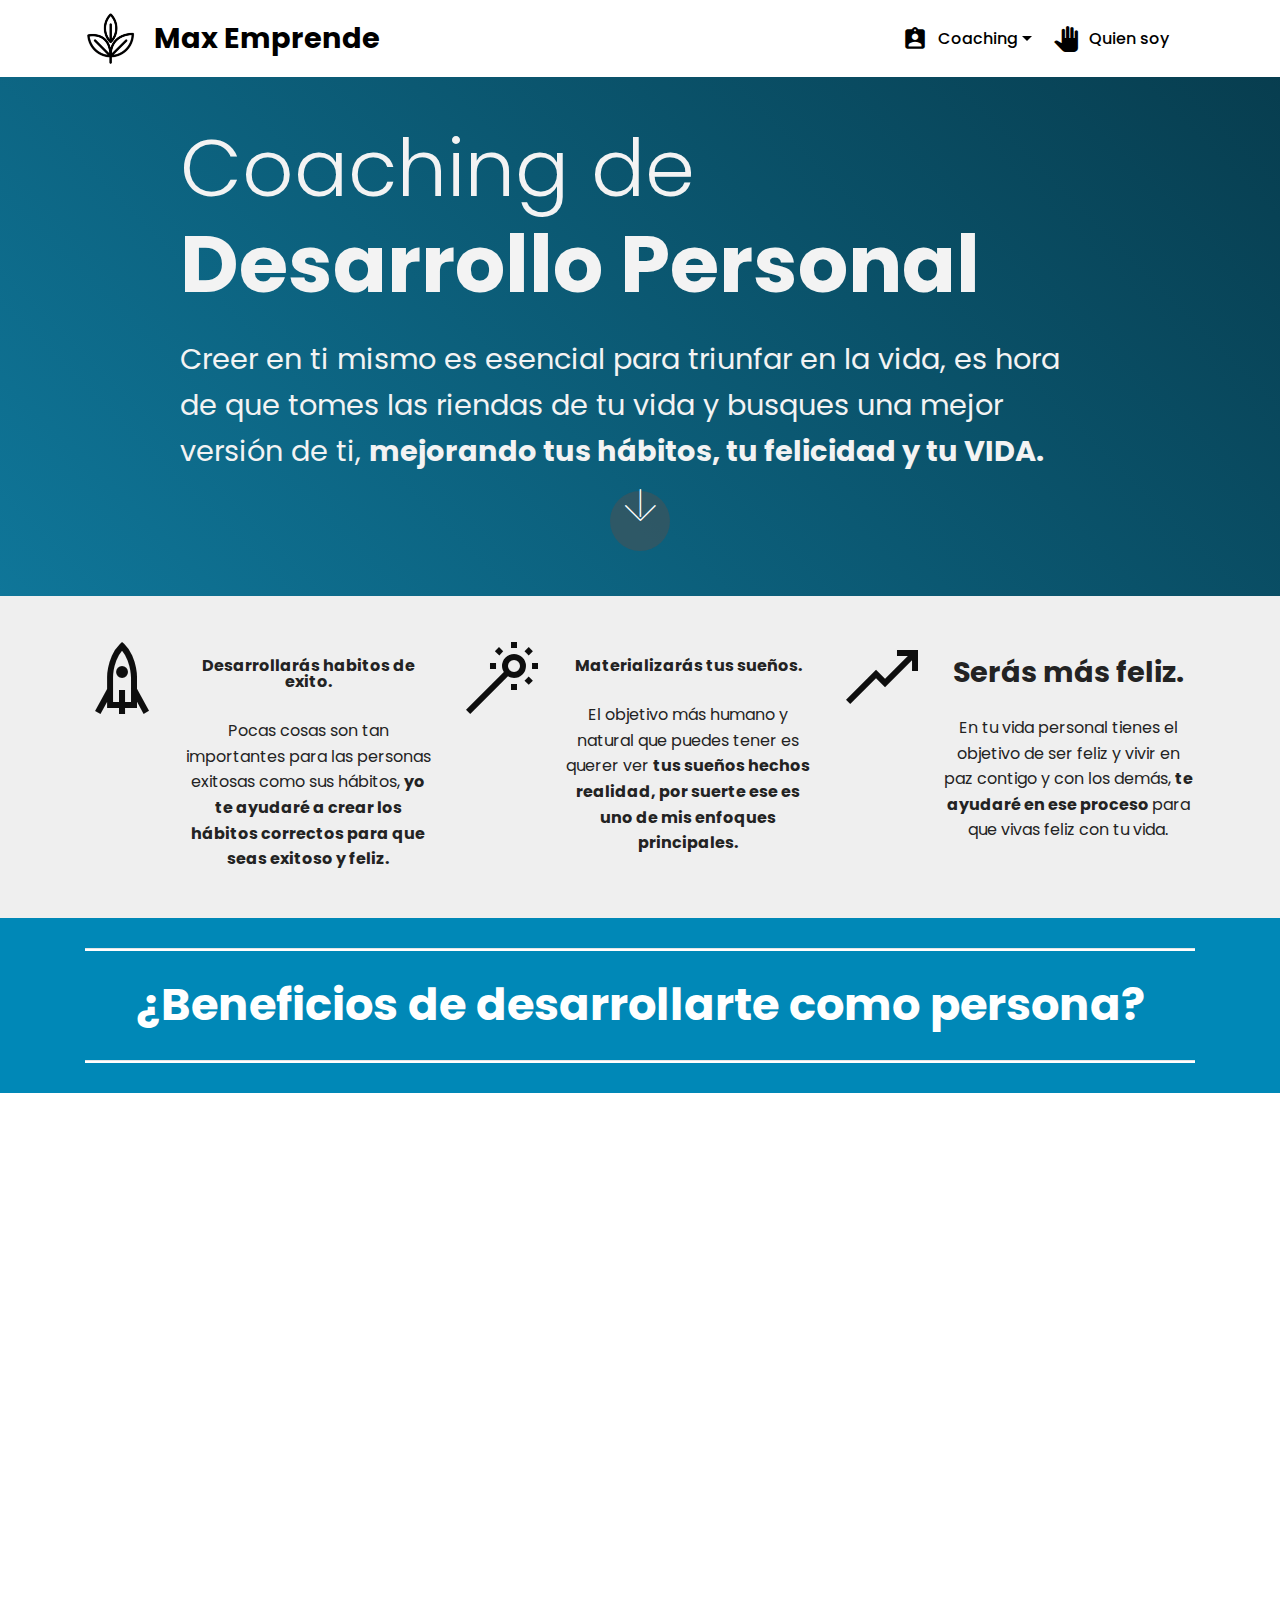
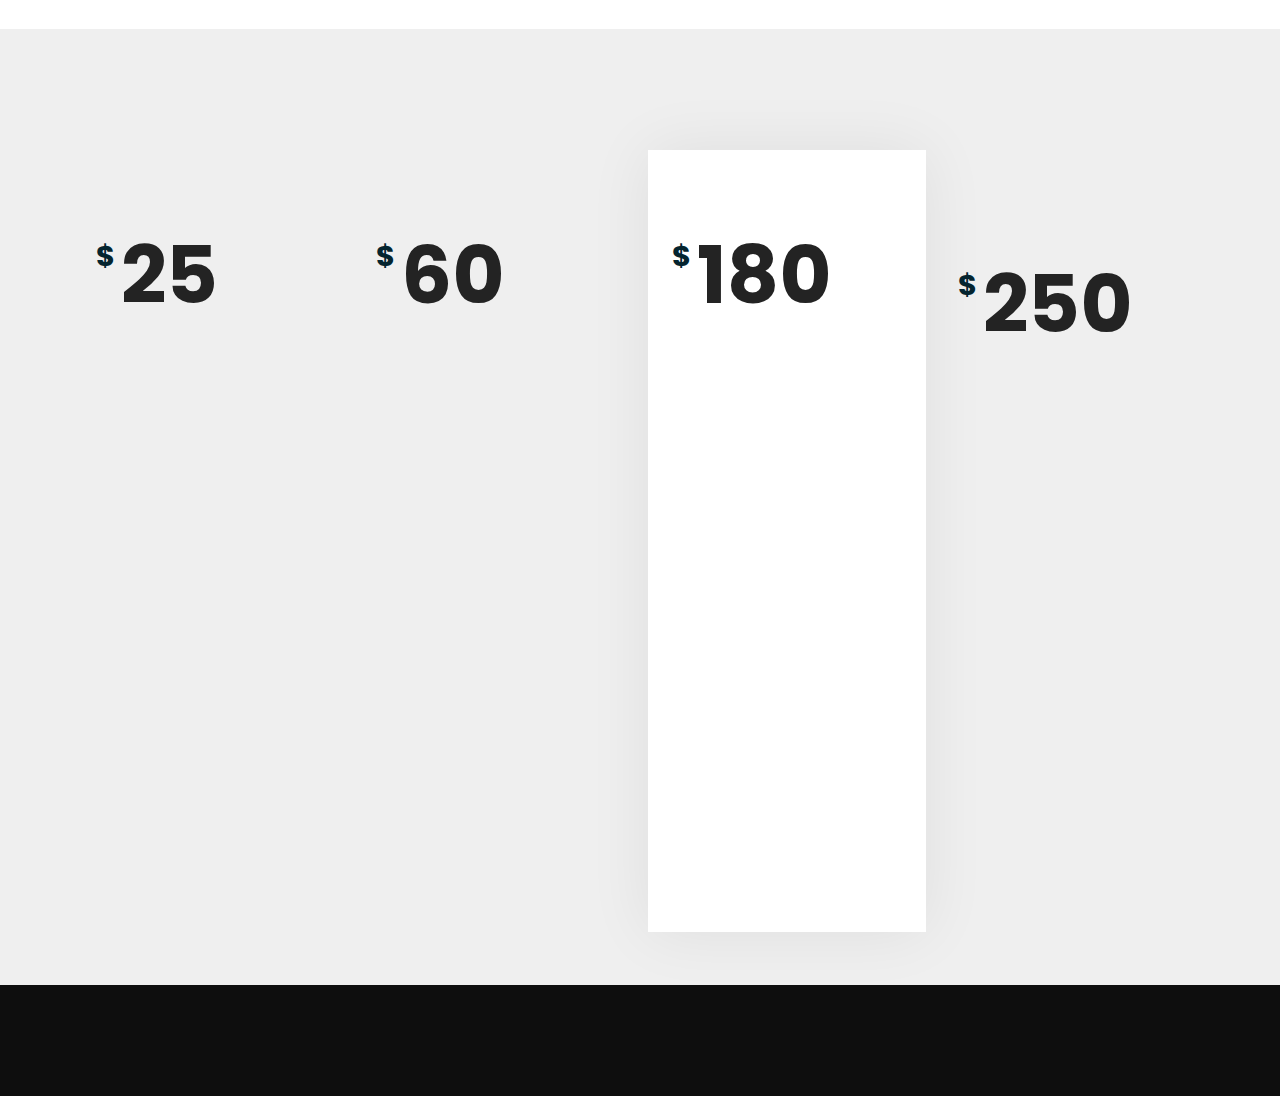
<file: Desarrollo-personal.html>
<!DOCTYPE html>
<html  >
<head>
  
  <meta charset="UTF-8">
  <meta http-equiv="X-UA-Compatible" content="IE=edge">
  
  <meta name="viewport" content="width=device-width, initial-scale=1, minimum-scale=1">
  <link rel="shortcut icon" href="assets/images/diseo-sin-ttulo-16-486x486.png" type="image/x-icon">
  <meta name="description" content="Te ayudo a ser feliz, productivo, enfocado y dar mejores resultados en un proceso que te hará evolucionar. Las técnicas de coaching que aplico son para que seas mejor persona.">
  
  
  <title>Desarrollo Personal / Coach Max Emprende.</title>
  <link rel="stylesheet" href="assets/material-design/css/material-icons.min.css">
  <link rel="stylesheet" href="assets/web/assets/mobirise-icons/mobirise-icons.css">
  <link rel="stylesheet" href="assets/web/assets/mobirise-icons2/mobirise2.css">
  <link rel="stylesheet" href="assets/bootstrap/css/bootstrap.min.css">
  <link rel="stylesheet" href="assets/bootstrap/css/bootstrap-grid.min.css">
  <link rel="stylesheet" href="assets/bootstrap/css/bootstrap-reboot.min.css">
  <link rel="stylesheet" href="assets/tether/tether.min.css">
  <link rel="stylesheet" href="assets/animatecss/animate.min.css">
  <link rel="stylesheet" href="assets/dropdown/css/style.css">
  <link rel="stylesheet" href="assets/theme/css/style.css">
  <link rel="preload" as="style" href="assets/mobirise/css/mbr-additional.css"><link rel="stylesheet" href="assets/mobirise/css/mbr-additional.css" type="text/css">
  
  
  
</head>
<body>
  <section class="header5 cid-sJvLy6hoMC" id="header5-39">

    

    
    <div class="container">
        <div class="row justify-content-center">
            <div class="mbr-white col-md-10">
                <h1 class="mbr-section-title align-center pb-3 mbr-fonts-style display-1">
                    Coaching de <strong>Desarrollo Personal</strong></h1>
                <p class="mbr-text align-center display-5 pb-3 mbr-fonts-style">
                   Creer en ti mismo es esencial para triunfar en la vida, es hora de que tomes las riendas de tu vida y busques una mejor versión de ti, <strong>mejorando tus hábitos, tu felicidad y tu VIDA.</strong></p>
                
            </div>
        </div>
    </div>

    <div class="mbr-arrow hidden-sm-down" aria-hidden="true">
        <a href="#next">
            <i class="mbri-down mbr-iconfont"></i>
        </a>
    </div>
</section>

<section class="features9 cid-sK044Ki6g3" id="features9-3z">

    

    
    <div class="container">
        <div class="row justify-content-center">
            <div class="card p-3 col-12 col-md-6 col-lg-4">
                <div class="media-container-row">
                    <div class="card-img pr-2">
                        <span class="mbr-iconfont mobi-mbri-rocket mobi-mbri" style="color: rgb(14, 14, 14); fill: rgb(14, 14, 14);"></span>
                    </div>
                    <div class="card-box">
                        <h4 class="card-title py-3 mbr-fonts-style display-7"><strong>Desarrollarás habitos de exito.</strong></h4>
                        <p class="mbr-text mbr-fonts-style display-7">
                           Pocas cosas son tan importantes para las personas exitosas como sus hábitos, <strong>yo te ayudaré a crear los hábitos correctos para que seas exitoso y feliz.</strong></p>
                    </div>
                </div>
            </div>

            <div class="card p-3 col-12 col-md-6 col-lg-4">
                <div class="media-container-row">
                    <div class="card-img pr-2">
                        <span class="mbr-iconfont mobi-mbri-magic-stick mobi-mbri" style="color: rgb(14, 14, 14); fill: rgb(14, 14, 14);"></span>
                    </div>
                    <div class="card-box">
                        <h4 class="card-title py-3 mbr-fonts-style display-7"><strong>Materializarás tus sueños.</strong></h4>
                        <p class="mbr-text mbr-fonts-style display-7">
                           El objetivo más humano y natural que puedes tener es querer ver <strong>tus sueños hechos realidad, por suerte ese es uno de mis enfoques principales.</strong></p>
                    </div>
                </div>
            </div>

            <div class="card p-3 col-12 col-md-6 col-lg-4">
                <div class="media-container-row">
                    <div class="card-img pr-2">
                        <span class="mbr-iconfont mobi-mbri-growing-chart mobi-mbri" style="color: rgb(14, 14, 14); fill: rgb(14, 14, 14);"></span>
                    </div>
                    <div class="card-box">
                        <h4 class="card-title py-3 mbr-fonts-style display-5"><strong>Serás más feliz.</strong></h4>
                        <p class="mbr-text mbr-fonts-style display-7">En tu vida personal tienes el objetivo de ser feliz y vivir en paz contigo y con los demás, <strong>te ayudaré en ese proceso </strong>para que vivas feliz con tu vida.</p>
                    </div>
                </div>
            </div>

            
        </div>
    </div>
</section>

<section class="mbr-section article content10 cid-toOBWuOvsY" id="content10-65">
    
     

    <div class="container">
        <div class="inner-container" style="width: 100%;">
            <hr class="line" style="width: 100%;">
            <div class="section-text align-center mbr-white mbr-fonts-style display-2"><strong>¿Beneficios de desarrollarte como persona?</strong></div>
            <hr class="line" style="width: 100%;">
        </div>
    </div>
</section>

<section class="features11 cid-sJvLLczzHh" id="features11-3c">

    

    

    <div class="container">   
        <div class="col-md-12">
            <div class="media-container-row">
                <div class="mbr-figure m-auto" style="width: 50%;">
                    <img src="assets/images/photoroom-20210516-033632-1-818x818.jpg" alt="Max Emprende" title="Max Emprende">
                </div>
                <div class=" align-left aside-content">
                    <h2 class="mbr-title pt-2 mbr-fonts-style display-2"><strong>Porqué puedes ser la mejor versión de ti mismo.</strong></h2>
                    <div class="mbr-section-text">
                        <p class="mbr-text mb-5 pt-3 mbr-light mbr-fonts-style display-5">Desarrollarte es esencial si quieres avanzar en la vida, <strong>no todo éxito es profesional sino también personal y allí es donde entro yo para ayudarte y guiarte.</strong></p>
                    </div>

                    
                </div>
            </div>
        </div> 
    </div>          
</section>

<section class="mbr-section content4 cid-sK0aaBMPjH" id="content4-41">

    

    <div class="container">
        <div class="media-container-row">
            <div class="title col-12 col-md-8">
                <h2 class="align-center pb-3 mbr-fonts-style display-2"><strong>
                    Mis servicios son:</strong></h2>
                
                
            </div>
        </div>
    </div>
</section>

<section class="pricing-table2 cid-sJvLNXjycs" id="pricing-tables2-3d">

    

    

    <div class="container">
        <div class="media-container-row">

            <div class="plan col-12 mx-2 my-2 justify-content-center col-lg-3">
                <div class="plan-header text-center pt-5">
                    <h3 class="plan-title mbr-fonts-style display-5"><strong>
                        Sesión única</strong></h3>
                    <div class="plan-price">
                        <span class="price-value mbr-fonts-style display-5">
                            $
                        </span>
                        <span class="price-figure mbr-fonts-style display-1">
                            25</span>
                        <small class="price-term mbr-fonts-style display-7">
                            por sesión</small>
                    </div>
                </div>
                <div class="plan-body">
                    <div class="plan-list align-center">
                        <ul class="list-group list-group-flush mbr-fonts-style display-7">
                            <li class="list-group-item">
                                Una única sesión para que despejes tus dudas, te enfoques y logres determinar una ruta de trabajo a tu problema inmediato.</li><li class="list-group-item"><strong>* Ideal para situaciones a corto plazo.</strong></li>
                        </ul>
                    </div>
                    <div class="mbr-section-btn text-center py-4 pb-5"><a href="https://wa.link/hcviq3" class="btn btn-primary display-4" target="_blank">Adquirir servicio</a></div>
                </div>
            </div>

            <div class="plan col-12 mx-2 my-2 justify-content-center col-lg-3">
                <div class="plan-header text-center pt-5">
                    <h3 class="plan-title mbr-fonts-style display-5"><strong>Tres sesiones.</strong></h3>
                    <div class="plan-price">
                        <span class="price-value mbr-fonts-style display-5">
                            $
                        </span>
                        <span class="price-figure mbr-fonts-style display-1">60</span>
                        <small class="price-term mbr-fonts-style display-7">por paquete.</small>
                    </div>
                </div>
                <div class="plan-body">
                    <div class="plan-list align-center">
                        <ul class="list-group list-group-flush mbr-fonts-style display-7">
                            <li class="list-group-item"><span style="background-color: transparent; font-size: 1rem;">Tres (3) sesiones con objetivo de desarrollo personal para sacar el mayor de tus potenciales acorde a tus posibilidades.</span></li><li class="list-group-item"><strong>* Estupendo para definir un plan de trabajo y analizar los resultados a corto plazo.</strong></li>
                        </ul>
                    </div>
                    <div class="mbr-section-btn text-center py-4 pb-5"><a href="https://wa.link/zc9ap1" class="btn btn-primary display-4" target="_blank">Quiero este paquete</a></div>
                </div>
            </div>

            <div class="plan col-12 mx-2 my-2 justify-content-center favorite col-lg-3">
                <div class="plan-header text-center pt-5">
                    <h3 class="plan-title mbr-fonts-style display-5"><strong>Coach MENSUAL</strong></h3>
                    <div class="plan-price">
                        <span class="price-value mbr-fonts-style display-5">
                            $
                        </span>
                        <span class="price-figure mbr-fonts-style display-1">
                            180</span>
                        <small class="price-term mbr-fonts-style display-7">
                            por mes</small>
                    </div>
                </div>
                <div class="plan-body">
                    <div class="plan-list align-center">
                        <ul class="list-group list-group-flush mbr-fonts-style display-7">
                            <li class="list-group-item"><span style="background-color: transparent; font-size: 1rem;">Servicio de coaching con carácter mensual donde tu desarrollo será constante; bajo la supervisión de un profesional.</span></li><li class="list-group-item"><strong>Un MES PARA SACAR LO MEJOR DE TI.</strong></li>
                            <li class="list-group-item"><strong>
                                SIN LIMITES DE SESIONES</strong></li>
                            <li class="list-group-item"><strong>* La mejor opción para quien está 100% comprometido consigo mismo.</strong></li>
                        </ul>
                    </div>
                    <div class="mbr-section-btn text-center py-4 pb-5"><a href="https://wa.link/9gw1mr" class="btn btn-primary display-4" target="_blank">¡Me conviene!</a></div>
                </div>
            </div>

            <div class="plan col-12 mx-2 my-2 justify-content-center col-lg-3">
                <div class="plan-header text-center pt-5">
                    <h3 class="plan-title mbr-fonts-style display-5"><strong>Coaching al Maximo</strong></h3>
                    <div class="plan-price">
                        <span class="price-value mbr-fonts-style display-5">
                            $
                        </span>
                        <span class="price-figure mbr-fonts-style display-1">
                            250</span>
                        <small class="price-term mbr-fonts-style display-7">
                            por mes</small>
                    </div>
                </div>
                <div class="plan-body">
                    <div class="plan-list align-center">
                        <ul class="list-group list-group-flush mbr-fonts-style display-7">
                            <li class="list-group-item"><span style="background-color: transparent; font-size: 1rem;">Combina los dos tipos de coaching (Personal y profesional) para que el desarrollo sea en ambos sentidos.</span><br></li>
                            <li class="list-group-item">Crecimiento interno y externo, mejora tu personalidad así como tus finanzas.</li><li class="list-group-item"><strong>* La opción preferida para los que no les dan rodeos a la vida.</strong></li>
                        </ul>
                    </div>
                    <div class="mbr-section-btn text-center py-4 pb-5"><a href="https://wa.link/lprwl6" class="btn btn-primary display-4" target="_blank">Me atrevo!</a></div>
                </div>
            </div>

        </div>
    </div>
</section>

<section class="menu cid-sxexjiRisw" once="menu" id="menu1-33">

    

    <nav class="navbar navbar-expand beta-menu navbar-dropdown align-items-center navbar-fixed-top navbar-toggleable-sm">
        <button class="navbar-toggler navbar-toggler-right" type="button" data-toggle="collapse" data-target="#navbarSupportedContent" aria-controls="navbarSupportedContent" aria-expanded="false" aria-label="Toggle navigation">
            <div class="hamburger">
                <span></span>
                <span></span>
                <span></span>
                <span></span>
            </div>
        </button>
        <div class="menu-logo">
            <div class="navbar-brand">
                <span class="navbar-logo">
                    
                         <a href="index.html"><img src="assets/images/diseo-sin-ttulo-16-486x486.png" alt="Max Emprende" title="Max Emprende" style="height: 3.8rem;"></a>
                    
                </span>
                <span class="navbar-caption-wrap"><a class="navbar-caption text-black display-5" href="index.html">Max Emprende</a></span>
            </div>
        </div>
        <div class="collapse navbar-collapse" id="navbarSupportedContent">
            <ul class="navbar-nav nav-dropdown nav-right" data-app-modern-menu="true"><li class="nav-item dropdown"><a class="nav-link link text-black dropdown-toggle display-4" href="#" aria-expanded="false" data-toggle="dropdown-submenu"><span class="material material-assignment-ind mbr-iconfont mbr-iconfont-btn"></span>Coaching</a><div class="dropdown-menu"><a class="text-black dropdown-item display-4" href="Desarrollo-personal.html" aria-expanded="false">Desarrollo Personal</a><a class="text-black dropdown-item display-4" href="coach-desarrollo-profesional.html" aria-expanded="false">Desarrollo Profesional</a></div></li><li class="nav-item"><a class="nav-link link text-black display-4" href="quien-es-max-emprende.html" aria-expanded="false"><span class="material material-pan-tool mbr-iconfont mbr-iconfont-btn"></span>Quien soy</a></li><li class="nav-item"><a class="nav-link link text-black display-4" href="https://mobirise.co">
                        </a></li></ul>
            
        </div>
    </nav>
</section>

<section once="footers" class="cid-sxey0AF58L" id="footer6-34">

    

    

    <div class="container">
        <div class="media-container-row align-center mbr-white">
            <div class="col-12">
                <p class="mbr-text mb-0 mbr-fonts-style display-7"><strong><a href="politica-de-privacidad.html" class="text-white">Politicas de privacidad</a>&nbsp;/ </strong><a href="aspectos-legales.html" class="text-white">Descarga legal</a><br>© Copyright 2022 Max Emprende - Todos los derechos reservados.&nbsp;<br></p>
            </div>
        </div>
    </div>
</section>


  <script src="assets/web/assets/jquery/jquery.min.js"></script>
  <script src="assets/popper/popper.min.js"></script>
  <script src="assets/bootstrap/js/bootstrap.min.js"></script>
  <script src="assets/tether/tether.min.js"></script>
  <script src="assets/smoothscroll/smooth-scroll.js"></script>
  <script src="assets/viewportchecker/jquery.viewportchecker.js"></script>
  <script src="assets/dropdown/js/nav-dropdown.js"></script>
  <script src="assets/dropdown/js/navbar-dropdown.js"></script>
  <script src="assets/touchswipe/jquery.touch-swipe.min.js"></script>
  <script src="assets/theme/js/script.js"></script>
  
  
  <input name="animation" type="hidden">
  </body>
</html>
</file>
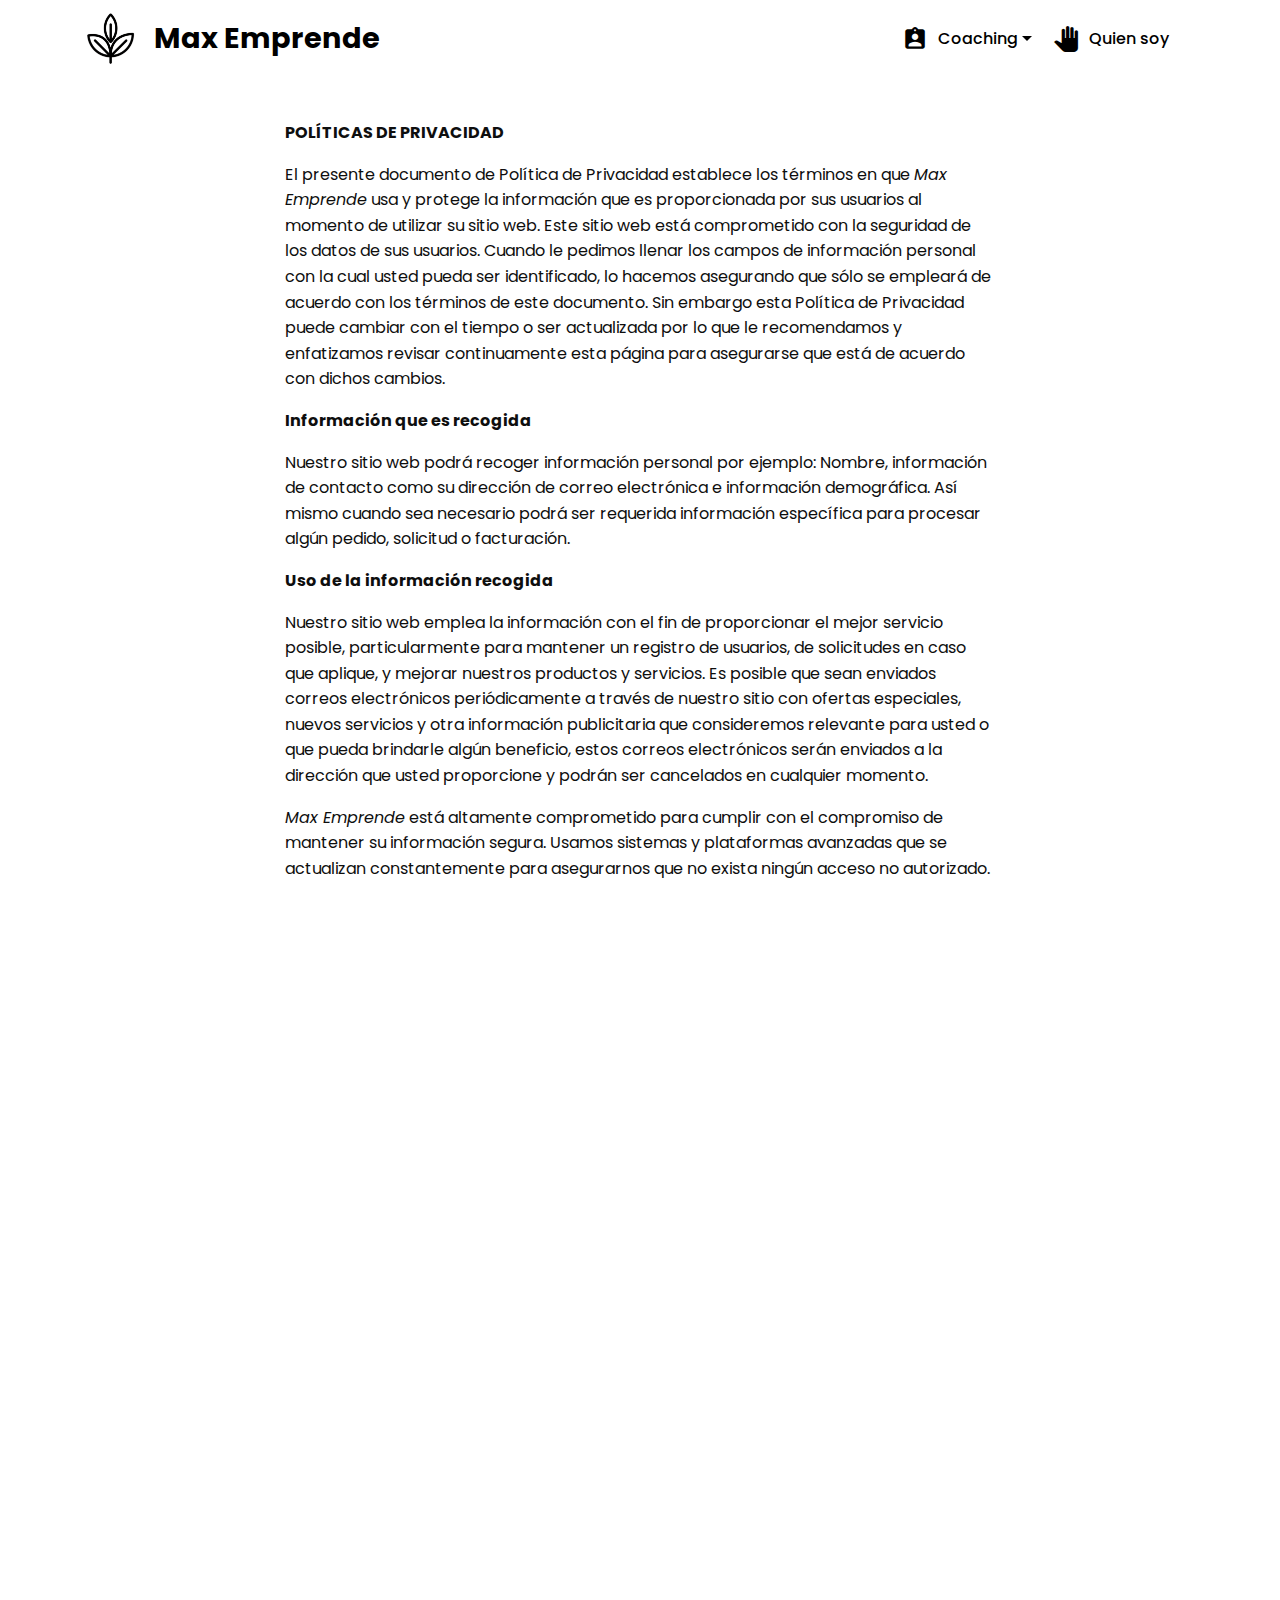
<file: politica-de-privacidad.html>
<!DOCTYPE html>
<html  >
<head>
  
  <meta charset="UTF-8">
  <meta http-equiv="X-UA-Compatible" content="IE=edge">
  
  <meta name="viewport" content="width=device-width, initial-scale=1, minimum-scale=1">
  <link rel="shortcut icon" href="assets/images/diseo-sin-ttulo-16-486x486.png" type="image/x-icon">
  <meta name="description" content="Politica de privacidad de Max Emprende.">
  
  
  <title>Políticas de privacidad</title>
  <link rel="stylesheet" href="assets/material-design/css/material-icons.min.css">
  <link rel="stylesheet" href="assets/bootstrap/css/bootstrap.min.css">
  <link rel="stylesheet" href="assets/bootstrap/css/bootstrap-grid.min.css">
  <link rel="stylesheet" href="assets/bootstrap/css/bootstrap-reboot.min.css">
  <link rel="stylesheet" href="assets/tether/tether.min.css">
  <link rel="stylesheet" href="assets/dropdown/css/style.css">
  <link rel="stylesheet" href="assets/animatecss/animate.min.css">
  <link rel="stylesheet" href="assets/theme/css/style.css">
  <link rel="preload" as="style" href="assets/mobirise/css/mbr-additional.css"><link rel="stylesheet" href="assets/mobirise/css/mbr-additional.css" type="text/css">
  
  
  
</head>
<body>
  <section class="menu cid-sxexjiRisw" once="menu" id="menu1-12">

    

    <nav class="navbar navbar-expand beta-menu navbar-dropdown align-items-center navbar-fixed-top navbar-toggleable-sm">
        <button class="navbar-toggler navbar-toggler-right" type="button" data-toggle="collapse" data-target="#navbarSupportedContent" aria-controls="navbarSupportedContent" aria-expanded="false" aria-label="Toggle navigation">
            <div class="hamburger">
                <span></span>
                <span></span>
                <span></span>
                <span></span>
            </div>
        </button>
        <div class="menu-logo">
            <div class="navbar-brand">
                <span class="navbar-logo">
                    
                         <a href="index.html"><img src="assets/images/diseo-sin-ttulo-16-486x486.png" alt="Max Emprende" title="Max Emprende" style="height: 3.8rem;"></a>
                    
                </span>
                <span class="navbar-caption-wrap"><a class="navbar-caption text-black display-5" href="index.html">Max Emprende</a></span>
            </div>
        </div>
        <div class="collapse navbar-collapse" id="navbarSupportedContent">
            <ul class="navbar-nav nav-dropdown nav-right" data-app-modern-menu="true"><li class="nav-item dropdown"><a class="nav-link link text-black dropdown-toggle display-4" href="#" aria-expanded="false" data-toggle="dropdown-submenu"><span class="material material-assignment-ind mbr-iconfont mbr-iconfont-btn"></span>Coaching</a><div class="dropdown-menu"><a class="text-black dropdown-item display-4" href="Desarrollo-personal.html" aria-expanded="false">Desarrollo Personal</a><a class="text-black dropdown-item display-4" href="coach-desarrollo-profesional.html" aria-expanded="false">Desarrollo Profesional</a></div></li><li class="nav-item"><a class="nav-link link text-black display-4" href="quien-es-max-emprende.html" aria-expanded="false"><span class="material material-pan-tool mbr-iconfont mbr-iconfont-btn"></span>Quien soy</a></li><li class="nav-item"><a class="nav-link link text-black display-4" href="https://mobirise.co">
                        </a></li></ul>
            
        </div>
    </nav>
</section>

<section class="mbr-section article content1 cid-sxxIeO4yBz" id="content1-14">
    
     

    <div class="container">
        <div class="media-container-row">
            <div class="mbr-text col-12 mbr-fonts-style display-7 col-md-8"><p><strong>POLÍTICAS DE PRIVACIDAD
</strong></p><p>El presente documento de Política de Privacidad establece los términos en que <em>Max Emprende</em> usa y protege la información que es proporcionada por sus usuarios al momento de utilizar su sitio web. Este sitio web está comprometido con la seguridad de los datos de sus usuarios. Cuando le pedimos llenar los campos de información personal con la cual usted pueda ser identificado, lo hacemos asegurando que sólo se empleará de acuerdo con los términos de este documento. Sin embargo esta Política de Privacidad puede cambiar con el tiempo o ser actualizada por lo que le recomendamos y enfatizamos revisar continuamente esta página para asegurarse que está de acuerdo con dichos cambios.
</p><p><strong>Información que es </strong><strong>recogida
</strong></p><p>Nuestro sitio web podrá recoger información personal por ejemplo: Nombre, información de contacto como su dirección de correo electrónica e información demográfica. Así mismo cuando sea necesario podrá ser requerida información específica para procesar algún pedido, solicitud o facturación.
</p><p><strong>Uso de la información recogida
</strong></p><p>Nuestro sitio web emplea la información con el fin de proporcionar el mejor servicio posible, particularmente para mantener un registro de usuarios, de solicitudes en caso que aplique, y mejorar nuestros productos y servicios. Es posible que sean enviados correos electrónicos periódicamente a través de nuestro sitio con ofertas especiales, nuevos servicios y otra información publicitaria que consideremos relevante para usted o que pueda brindarle algún beneficio, estos correos electrónicos serán enviados a la dirección que usted proporcione y podrán ser cancelados en cualquier momento.
</p><p><em>Max Emprende</em> está altamente comprometido para cumplir con el compromiso de mantener su información segura. Usamos sistemas y plataformas avanzadas que se actualizan constantemente para asegurarnos que no exista ningún acceso no autorizado.
</p><p><strong>Cookies
</strong></p><p>Una cookie se refiere a un fichero que es enviado con la finalidad de solicitar permiso para almacenarse en su ordenador, al aceptar dicho fichero se crea y la cookie sirve entonces para tener información respecto al tráfico web, y también facilita las futuras visitas a una web recurrente. Otra función que tienen las cookies es que con ellas las web pueden reconocerte individualmente y por tanto brindarte el mejor servicio personalizado de su web.
</p><p>Nuestro sitio web emplea las cookies para poder identificar las páginas que son visitadas y su frecuencia. Esta información es empleada únicamente para análisis estadístico y después la información se elimina de forma permanente. Usted puede eliminar las cookies en cualquier momento desde su ordenador. Sin embargo las cookies ayudan a proporcionar un mejor servicio de los sitios web, estás no dan acceso a información de su ordenador ni de usted, a menos de que usted así lo quiera y la proporcione directamente. Usted puede aceptar o negar el uso de cookies, sin embargo la mayoría de navegadores aceptan cookies automáticamente pues sirve para tener un mejor servicio web. También usted puede cambiar la configuración de su ordenador para declinar las cookies. Si se declinan es posible que no pueda utilizar algunos de nuestros servicios.
</p><p><strong>Enlaces a Terceros
</strong></p><p>Este sitio web pudiera contener enlaces o referencias a otros sitios que pudieran ser de su interés. Una vez que usted de clic en estos enlaces y abandone nuestra página web, ya no tenemos control sobre el sitio al que es redirigido y por lo tanto no somos responsables de los términos o privacidad ni de la protección de sus datos en esos otros sitios de terceros. Dichos sitios están sujetos a sus propias políticas de privacidad por lo cual es recomendable que los consulte para confirmar que usted está de acuerdo con estas.
</p><p><strong>Control de su información personal
</strong></p><p>En cualquier momento usted puede restringir la recopilación o el uso de la información personal que es proporcionada a nuestro sitio web. Cada vez que se le solicite rellenar un formulario, como el de alta de usuario, puede marcar o desmarcar la opción de recibir información por correo electrónico. En caso de que haya marcado la opción de recibir nuestro boletín o publicidad usted puede cancelarla en cualquier momento.
</p><p>No venderemos, cederemos ni distribuiremos la información personal que es recopilada sin su consentimiento, salvo que sea requerido por un juez con una orden judicial.
</p><p><em>Max Emprende</em> se reserva el derecho de cambiar los términos de la presente Política de Privacidad en cualquier momento.</p></div>
        </div>
    </div>
</section>

<section once="footers" class="cid-sxey0AF58L" id="footer6-13">

    

    

    <div class="container">
        <div class="media-container-row align-center mbr-white">
            <div class="col-12">
                <p class="mbr-text mb-0 mbr-fonts-style display-7"><strong><a href="politica-de-privacidad.html" class="text-white">Politicas de privacidad</a>&nbsp;/ </strong><a href="aspectos-legales.html" class="text-white">Descarga legal</a><br>© Copyright 2022 Max Emprende - Todos los derechos reservados.&nbsp;<br></p>
            </div>
        </div>
    </div>
</section>


  <script src="assets/web/assets/jquery/jquery.min.js"></script>
  <script src="assets/popper/popper.min.js"></script>
  <script src="assets/bootstrap/js/bootstrap.min.js"></script>
  <script src="assets/tether/tether.min.js"></script>
  <script src="assets/smoothscroll/smooth-scroll.js"></script>
  <script src="assets/dropdown/js/nav-dropdown.js"></script>
  <script src="assets/dropdown/js/navbar-dropdown.js"></script>
  <script src="assets/touchswipe/jquery.touch-swipe.min.js"></script>
  <script src="assets/viewportchecker/jquery.viewportchecker.js"></script>
  <script src="assets/theme/js/script.js"></script>
  
  
  <input name="animation" type="hidden">
  </body>
</html>
</file>
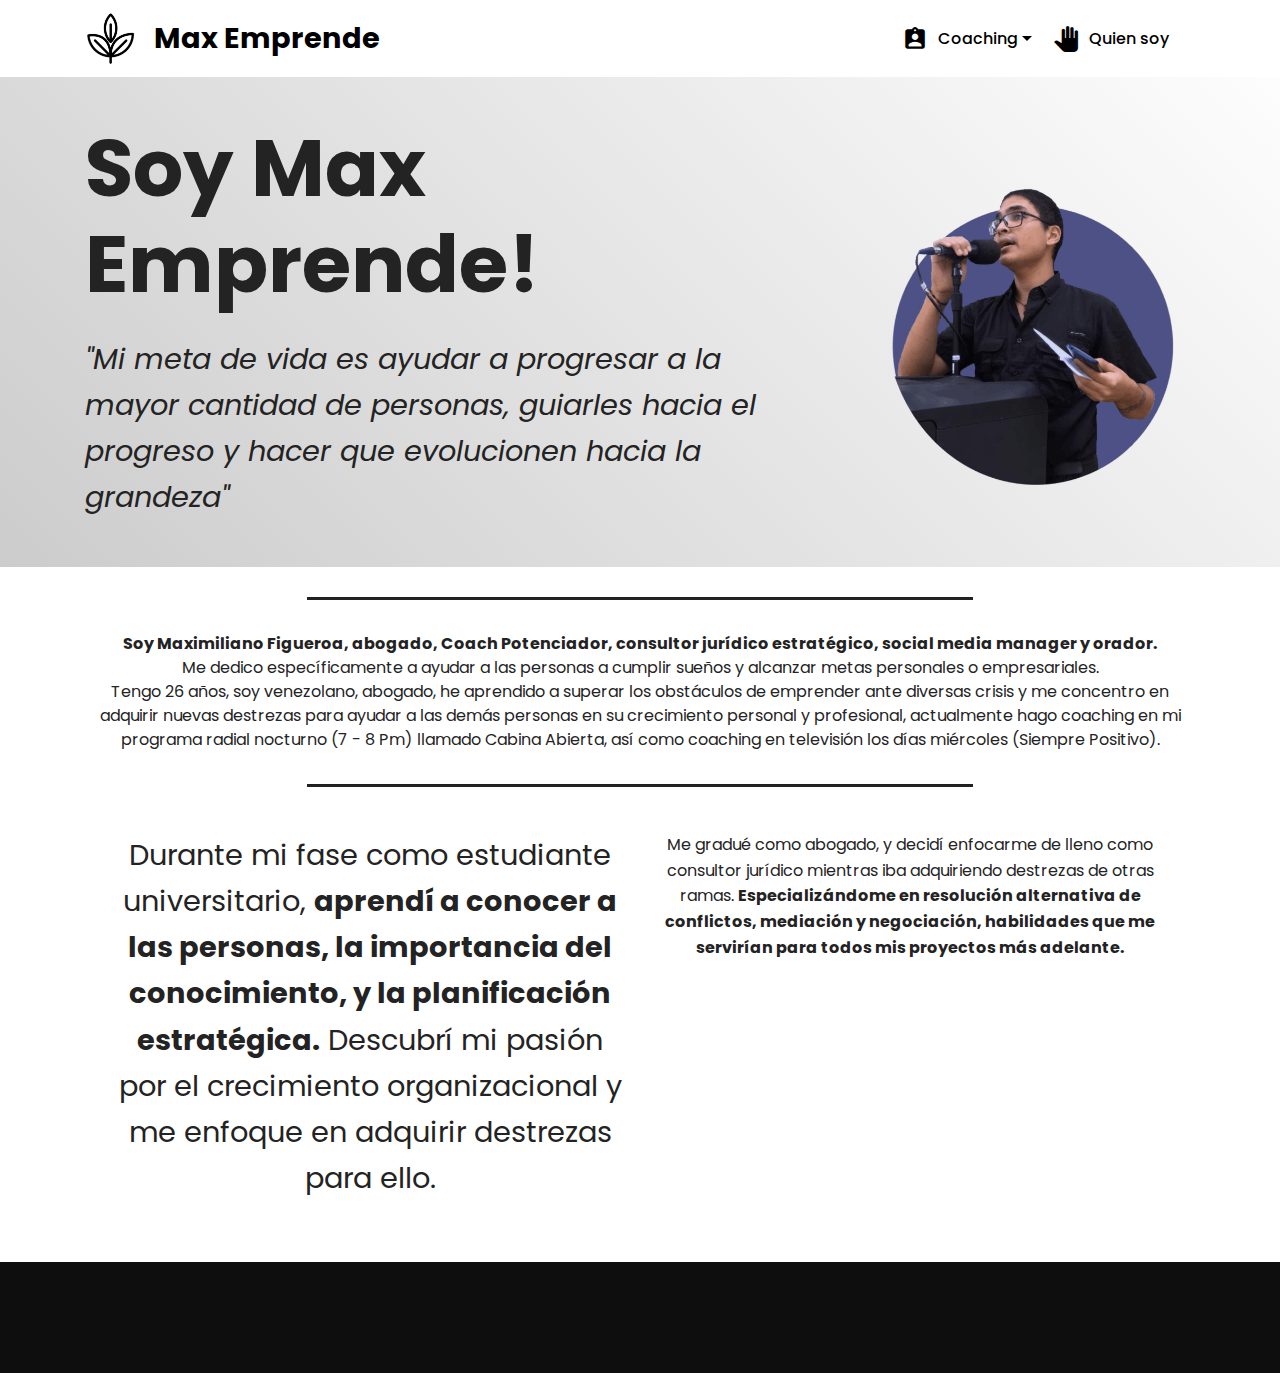
<file: quien-es-max-emprende.html>
<!DOCTYPE html>
<html  >
<head>
  
  <meta charset="UTF-8">
  <meta http-equiv="X-UA-Compatible" content="IE=edge">
  
  <meta name="viewport" content="width=device-width, initial-scale=1, minimum-scale=1">
  <link rel="shortcut icon" href="assets/images/diseo-sin-ttulo-16-486x486.png" type="image/x-icon">
  <meta name="description" content="Conoce a Max Emprende y lo que te ofrece para tu desarrollo personal y profesional.">
  
  
  <title>¿Quién es Max Emprende? / Hola, soy Max Emprende</title>
  <link rel="stylesheet" href="assets/material-design/css/material-icons.min.css">
  <link rel="stylesheet" href="assets/bootstrap/css/bootstrap.min.css">
  <link rel="stylesheet" href="assets/bootstrap/css/bootstrap-grid.min.css">
  <link rel="stylesheet" href="assets/bootstrap/css/bootstrap-reboot.min.css">
  <link rel="stylesheet" href="assets/tether/tether.min.css">
  <link rel="stylesheet" href="assets/dropdown/css/style.css">
  <link rel="stylesheet" href="assets/animatecss/animate.min.css">
  <link rel="stylesheet" href="assets/theme/css/style.css">
  <link rel="preload" as="style" href="assets/mobirise/css/mbr-additional.css"><link rel="stylesheet" href="assets/mobirise/css/mbr-additional.css" type="text/css">
  
  
  
</head>
<body>
  <section class="menu cid-sxexjiRisw" once="menu" id="menu1-w">

    

    <nav class="navbar navbar-expand beta-menu navbar-dropdown align-items-center navbar-fixed-top navbar-toggleable-sm">
        <button class="navbar-toggler navbar-toggler-right" type="button" data-toggle="collapse" data-target="#navbarSupportedContent" aria-controls="navbarSupportedContent" aria-expanded="false" aria-label="Toggle navigation">
            <div class="hamburger">
                <span></span>
                <span></span>
                <span></span>
                <span></span>
            </div>
        </button>
        <div class="menu-logo">
            <div class="navbar-brand">
                <span class="navbar-logo">
                    
                         <a href="index.html"><img src="assets/images/diseo-sin-ttulo-16-486x486.png" alt="Max Emprende" title="Max Emprende" style="height: 3.8rem;"></a>
                    
                </span>
                <span class="navbar-caption-wrap"><a class="navbar-caption text-black display-5" href="index.html">Max Emprende</a></span>
            </div>
        </div>
        <div class="collapse navbar-collapse" id="navbarSupportedContent">
            <ul class="navbar-nav nav-dropdown nav-right" data-app-modern-menu="true"><li class="nav-item dropdown"><a class="nav-link link text-black dropdown-toggle display-4" href="#" aria-expanded="false" data-toggle="dropdown-submenu"><span class="material material-assignment-ind mbr-iconfont mbr-iconfont-btn"></span>Coaching</a><div class="dropdown-menu"><a class="text-black dropdown-item display-4" href="Desarrollo-personal.html" aria-expanded="false">Desarrollo Personal</a><a class="text-black dropdown-item display-4" href="coach-desarrollo-profesional.html" aria-expanded="false">Desarrollo Profesional</a></div></li><li class="nav-item"><a class="nav-link link text-black display-4" href="quien-es-max-emprende.html" aria-expanded="false"><span class="material material-pan-tool mbr-iconfont mbr-iconfont-btn"></span>Quien soy</a></li><li class="nav-item"><a class="nav-link link text-black display-4" href="https://mobirise.co">
                        </a></li></ul>
            
        </div>
    </nav>
</section>

<section class="header3 cid-syM2yShE7P" id="header3-2d">

    

    

    <div class="container">
        <div class="media-container-row">
            <div class="mbr-figure" style="width: 55%;">
                <img src="assets/images/quien-es-max-meta-1-650x650.png" alt="Max Emprende" title="">
            </div>

            <div class="media-content">
                <h1 class="mbr-section-title mbr-white pb-3 mbr-fonts-style display-1"><strong>Soy Max Emprende!</strong></h1>
                
                <div class="mbr-section-text mbr-white pb-3 ">
                    <p class="mbr-text mbr-fonts-style display-5"><em>"Mi meta de vida es ayudar a progresar a la mayor cantidad de personas, guiarles hacia el progreso y hacer que evolucionen hacia la grandeza"</em></p>
                </div>
                
            </div>
        </div>
    </div>

</section>

<section class="mbr-section article content9 cid-sIgoVU4VyD" id="content9-2p">
    
     

    <div class="container">
        <div class="inner-container" style="width: 100%;">
            <hr class="line" style="width: 60%;">
            <div class="section-text align-center mbr-fonts-style display-7"><strong>Soy Maximiliano Figueroa, abogado, Coach Potenciador, consultor jurídico estratégico, social media manager y orador. <br></strong>Me dedico específicamente a ayudar a las personas a cumplir sueños y alcanzar metas personales o empresariales.
<div>Tengo 26 años, soy venezolano, abogado, he aprendido a superar los obstáculos de emprender ante diversas crisis y me concentro en adquirir nuevas destrezas para ayudar a las demás personas en su crecimiento personal y profesional, actualmente hago coaching en mi programa radial nocturno (7 - 8 Pm) llamado Cabina Abierta, así como coaching en televisión los días miércoles (Siempre Positivo).</div></div>
            <hr class="line" style="width: 60%;">
        </div>
        </div>
</section>

<section class="mbr-section article content3 cid-sInS2Toypi" id="content3-2q">
      
     

    <div class="container">
        <div class="media-container-row">
            <div class="row col-12 col-md-12">
                <div class="col-12 mbr-text mbr-fonts-style display-5 col-md-6">
                     <p>Durante mi fase como estudiante universitario, <strong>aprendí a conocer a las personas, la importancia del conocimiento, y la planificación estratégica.</strong> Descubrí mi pasión por el crecimiento organizacional y me enfoque en adquirir destrezas para ello.
</p>
                </div>
                <div class="col-12 mbr-text mbr-fonts-style display-7 col-md-6">
                     <p>Me gradué como abogado, y decidí enfocarme de lleno como consultor jurídico mientras iba adquiriendo destrezas de otras ramas. <strong>Especializándome en resolución alternativa de conflictos, mediación y negociación, habilidades que me servirían para todos mis proyectos más adelante.
</strong></p><p>Mi mayor alegría es la de ver mis clientes, amigos y personas cercanas crecer, a eso le sumo el hecho de que mi marca se enfoca en eso, por tanto siento un sentido de autorealización doble, por el plano personal y profesional. <strong>Trabajo 24 horas haciendo y enseñando a hacer sueños realidad, mediante técnicas específicas para el crecimiento profesional y personal.</strong></p><p><br></p>
                </div>
                
            </div>
        </div>
    </div>
</section>

<section once="footers" class="cid-sxey0AF58L" id="footer6-x">

    

    

    <div class="container">
        <div class="media-container-row align-center mbr-white">
            <div class="col-12">
                <p class="mbr-text mb-0 mbr-fonts-style display-7"><strong><a href="politica-de-privacidad.html" class="text-white">Politicas de privacidad</a>&nbsp;/ </strong><a href="aspectos-legales.html" class="text-white">Descarga legal</a><br>© Copyright 2022 Max Emprende - Todos los derechos reservados.&nbsp;<br></p>
            </div>
        </div>
    </div>
</section>


  <script src="assets/web/assets/jquery/jquery.min.js"></script>
  <script src="assets/popper/popper.min.js"></script>
  <script src="assets/bootstrap/js/bootstrap.min.js"></script>
  <script src="assets/tether/tether.min.js"></script>
  <script src="assets/smoothscroll/smooth-scroll.js"></script>
  <script src="assets/dropdown/js/nav-dropdown.js"></script>
  <script src="assets/dropdown/js/navbar-dropdown.js"></script>
  <script src="assets/touchswipe/jquery.touch-swipe.min.js"></script>
  <script src="assets/viewportchecker/jquery.viewportchecker.js"></script>
  <script src="assets/theme/js/script.js"></script>
  
  
  <input name="animation" type="hidden">
  </body>
</html>
</file>
<file: assets/web/assets/mobirise-icons2/mobirise2.css>
@font-face {
  font-family: 'Moririse2';
  font-display: swap;
  src:  url('mobirise2.eot?f2bix4');
  src:  url('mobirise2.eot?f2bix4#iefix') format('embedded-opentype'),
    url('mobirise2.ttf?f2bix4') format('truetype'),
    url('mobirise2.woff?f2bix4') format('woff'),
    url('mobirise2.svg?f2bix4#mobirise2') format('svg');
  font-weight: normal;
  font-style: normal;
}

[class^="mobi-"], [class*=" mobi-"] {
  /* use !important to prevent issues with browser extensions that change fonts */
  font-family: 'Moririse2' !important;
  speak: none;
  font-style: normal;
  font-weight: normal;
  font-variant: normal;
  text-transform: none;
  line-height: 1;

  /* Better Font Rendering =========== */
  -webkit-font-smoothing: antialiased;
  -moz-osx-font-smoothing: grayscale;
}

.mobi-mbri-add-submenu:before {
  content: "\e900";
}
.mobi-mbri-alert:before {
  content: "\e901";
}
.mobi-mbri-align-center:before {
  content: "\e902";
}
.mobi-mbri-align-justify:before {
  content: "\e903";
}
.mobi-mbri-align-left:before {
  content: "\e904";
}
.mobi-mbri-align-right:before {
  content: "\e905";
}
.mobi-mbri-android:before {
  content: "\e906";
}
.mobi-mbri-apple:before {
  content: "\e907";
}
.mobi-mbri-arrow-down:before {
  content: "\e908";
}
.mobi-mbri-arrow-next:before {
  content: "\e909";
}
.mobi-mbri-arrow-prev:before {
  content: "\e90a";
}
.mobi-mbri-arrow-up:before {
  content: "\e90b";
}
.mobi-mbri-bold:before {
  content: "\e90c";
}
.mobi-mbri-bookmark:before {
  content: "\e90d";
}
.mobi-mbri-bootstrap:before {
  content: "\e90e";
}
.mobi-mbri-briefcase:before {
  content: "\e90f";
}
.mobi-mbri-browse:before {
  content: "\e910";
}
.mobi-mbri-bulleted-list:before {
  content: "\e911";
}
.mobi-mbri-calendar:before {
  content: "\e912";
}
.mobi-mbri-camera:before {
  content: "\e913";
}
.mobi-mbri-cart-add:before {
  content: "\e914";
}
.mobi-mbri-cart-full:before {
  content: "\e915";
}
.mobi-mbri-cash:before {
  content: "\e916";
}
.mobi-mbri-change-style:before {
  content: "\e917";
}
.mobi-mbri-chat:before {
  content: "\e918";
}
.mobi-mbri-clock:before {
  content: "\e919";
}
.mobi-mbri-close:before {
  content: "\e91a";
}
.mobi-mbri-cloud:before {
  content: "\e91b";
}
.mobi-mbri-code:before {
  content: "\e91c";
}
.mobi-mbri-contact-form:before {
  content: "\e91d";
}
.mobi-mbri-credit-card:before {
  content: "\e91e";
}
.mobi-mbri-cursor-click:before {
  content: "\e91f";
}
.mobi-mbri-cust-feedback:before {
  content: "\e920";
}
.mobi-mbri-database:before {
  content: "\e921";
}
.mobi-mbri-delivery:before {
  content: "\e922";
}
.mobi-mbri-desktop:before {
  content: "\e923";
}
.mobi-mbri-devices:before {
  content: "\e924";
}
.mobi-mbri-down:before {
  content: "\e925";
}
.mobi-mbri-download-2:before {
  content: "\e926";
}
.mobi-mbri-download:before {
  content: "\e927";
}
.mobi-mbri-drag-n-drop-2:before {
  content: "\e928";
}
.mobi-mbri-drag-n-drop:before {
  content: "\e929";
}
.mobi-mbri-edit-2:before {
  content: "\e92a";
}
.mobi-mbri-edit:before {
  content: "\e92b";
}
.mobi-mbri-error:before {
  content: "\e92c";
}
.mobi-mbri-extension:before {
  content: "\e92d";
}
.mobi-mbri-features:before {
  content: "\e92e";
}
.mobi-mbri-file:before {
  content: "\e92f";
}
.mobi-mbri-flag:before {
  content: "\e930";
}
.mobi-mbri-folder:before {
  content: "\e931";
}
.mobi-mbri-gift:before {
  content: "\e932";
}
.mobi-mbri-github:before {
  content: "\e933";
}
.mobi-mbri-globe-2:before {
  content: "\e934";
}
.mobi-mbri-globe:before {
  content: "\e935";
}
.mobi-mbri-growing-chart:before {
  content: "\e936";
}
.mobi-mbri-hearth:before {
  content: "\e937";
}
.mobi-mbri-help:before {
  content: "\e938";
}
.mobi-mbri-home:before {
  content: "\e939";
}
.mobi-mbri-hot-cup:before {
  content: "\e93a";
}
.mobi-mbri-idea:before {
  content: "\e93b";
}
.mobi-mbri-image-gallery:before {
  content: "\e93c";
}
.mobi-mbri-image-slider:before {
  content: "\e93d";
}
.mobi-mbri-info:before {
  content: "\e93e";
}
.mobi-mbri-italic:before {
  content: "\e93f";
}
.mobi-mbri-key:before {
  content: "\e940";
}
.mobi-mbri-laptop:before {
  content: "\e941";
}
.mobi-mbri-layers:before {
  content: "\e942";
}
.mobi-mbri-left-right:before {
  content: "\e943";
}
.mobi-mbri-left:before {
  content: "\e944";
}
.mobi-mbri-letter:before {
  content: "\e945";
}
.mobi-mbri-like:before {
  content: "\e946";
}
.mobi-mbri-link:before {
  content: "\e947";
}
.mobi-mbri-lock:before {
  content: "\e948";
}
.mobi-mbri-login:before {
  content: "\e949";
}
.mobi-mbri-logout:before {
  content: "\e94a";
}
.mobi-mbri-magic-stick:before {
  content: "\e94b";
}
.mobi-mbri-map-pin:before {
  content: "\e94c";
}
.mobi-mbri-menu:before {
  content: "\e94d";
}
.mobi-mbri-mobile-2:before {
  content: "\e94e";
}
.mobi-mbri-mobile-horizontal:before {
  content: "\e94f";
}
.mobi-mbri-mobile:before {
  content: "\e950";
}
.mobi-mbri-mobirise:before {
  content: "\e951";
}
.mobi-mbri-more-horizontal:before {
  content: "\e952";
}
.mobi-mbri-more-vertical:before {
  content: "\e953";
}
.mobi-mbri-music:before {
  content: "\e954";
}
.mobi-mbri-new-file:before {
  content: "\e955";
}
.mobi-mbri-numbered-list:before {
  content: "\e956";
}
.mobi-mbri-opened-folder:before {
  content: "\e957";
}
.mobi-mbri-pages:before {
  content: "\e958";
}
.mobi-mbri-paper-plane:before {
  content: "\e959";
}
.mobi-mbri-paperclip:before {
  content: "\e95a";
}
.mobi-mbri-phone:before {
  content: "\e95b";
}
.mobi-mbri-photo:before {
  content: "\e95c";
}
.mobi-mbri-photos:before {
  content: "\e95d";
}
.mobi-mbri-pin:before {
  content: "\e95e";
}
.mobi-mbri-play:before {
  content: "\e95f";
}
.mobi-mbri-plus:before {
  content: "\e960";
}
.mobi-mbri-preview:before {
  content: "\e961";
}
.mobi-mbri-print:before {
  content: "\e962";
}
.mobi-mbri-protect:before {
  content: "\e963";
}
.mobi-mbri-question:before {
  content: "\e964";
}
.mobi-mbri-quote-left:before {
  content: "\e965";
}
.mobi-mbri-quote-right:before {
  content: "\e966";
}
.mobi-mbri-redo:before {
  content: "\e967";
}
.mobi-mbri-refresh:before {
  content: "\e968";
}
.mobi-mbri-responsive-2:before {
  content: "\e969";
}
.mobi-mbri-responsive:before {
  content: "\e96a";
}
.mobi-mbri-right:before {
  content: "\e96b";
}
.mobi-mbri-rocket:before {
  content: "\e96c";
}
.mobi-mbri-sad-face:before {
  content: "\e96d";
}
.mobi-mbri-sale:before {
  content: "\e96e";
}
.mobi-mbri-save:before {
  content: "\e96f";
}
.mobi-mbri-search:before {
  content: "\e970";
}
.mobi-mbri-setting-2:before {
  content: "\e971";
}
.mobi-mbri-setting-3:before {
  content: "\e972";
}
.mobi-mbri-setting:before {
  content: "\e973";
}
.mobi-mbri-share:before {
  content: "\e974";
}
.mobi-mbri-shopping-bag:before {
  content: "\e975";
}
.mobi-mbri-shopping-basket:before {
  content: "\e976";
}
.mobi-mbri-shopping-cart:before {
  content: "\e977";
}
.mobi-mbri-sites:before {
  content: "\e978";
}
.mobi-mbri-smile-face:before {
  content: "\e979";
}
.mobi-mbri-speed:before {
  content: "\e97a";
}
.mobi-mbri-star:before {
  content: "\e97b";
}
.mobi-mbri-success:before {
  content: "\e97c";
}
.mobi-mbri-sun:before {
  content: "\e97d";
}
.mobi-mbri-sun2:before {
  content: "\e97e";
}
.mobi-mbri-tablet-vertical:before {
  content: "\e97f";
}
.mobi-mbri-tablet:before {
  content: "\e980";
}
.mobi-mbri-target:before {
  content: "\e981";
}
.mobi-mbri-timer:before {
  content: "\e982";
}
.mobi-mbri-to-ftp:before {
  content: "\e983";
}
.mobi-mbri-to-local-drive:before {
  content: "\e984";
}
.mobi-mbri-touch-swipe:before {
  content: "\e985";
}
.mobi-mbri-touch:before {
  content: "\e986";
}
.mobi-mbri-trash:before {
  content: "\e987";
}
.mobi-mbri-underline:before {
  content: "\e988";
}
.mobi-mbri-undo:before {
  content: "\e989";
}
.mobi-mbri-unlink:before {
  content: "\e98a";
}
.mobi-mbri-unlock:before {
  content: "\e98b";
}
.mobi-mbri-up-down:before {
  content: "\e98c";
}
.mobi-mbri-up:before {
  content: "\e98d";
}
.mobi-mbri-update:before {
  content: "\e98e";
}
.mobi-mbri-upload-2:before {
  content: "\e98f";
}
.mobi-mbri-upload:before {
  content: "\e990";
}
.mobi-mbri-user-2:before {
  content: "\e991";
}
.mobi-mbri-user:before {
  content: "\e992";
}
.mobi-mbri-users:before {
  content: "\e993";
}
.mobi-mbri-video-play:before {
  content: "\e994";
}
.mobi-mbri-video:before {
  content: "\e995";
}
.mobi-mbri-watch:before {
  content: "\e996";
}
.mobi-mbri-website-theme-2:before {
  content: "\e997";
}
.mobi-mbri-website-theme:before {
  content: "\e998";
}
.mobi-mbri-wifi:before {
  content: "\e999";
}
.mobi-mbri-windows:before {
  content: "\e99a";
}
.mobi-mbri-zoom-in:before {
  content: "\e99b";
}
.mobi-mbri-zoom-out:before {
  content: "\e99c";
}
</file>
<file: assets/dropdown/css/style.css>
.navbar-dropdown {
  left: 0;
  padding: 0;
  position: absolute;
  right: 0;
  top: 0;
  transition: all 0.45s ease;
  z-index: 1030;
  background: #282828; }
  .navbar-dropdown .navbar-logo {
    margin-right: 0.8rem;
    transition: margin 0.3s ease-in-out;
    vertical-align: middle; }
    .navbar-dropdown .navbar-logo img {
      height: 3.125rem;
      transition: all 0.3s ease-in-out; }
    .navbar-dropdown .navbar-logo.mbr-iconfont {
      font-size: 3.125rem;
      line-height: 3.125rem; }
  .navbar-dropdown .navbar-caption {
    font-weight: 700;
    white-space: normal;
    vertical-align: -4px;
    line-height: 3.125rem !important; }
    .navbar-dropdown .navbar-caption, .navbar-dropdown .navbar-caption:hover {
      color: inherit;
      text-decoration: none; }
  .navbar-dropdown .mbr-iconfont + .navbar-caption {
    vertical-align: -1px; }
  .navbar-dropdown.navbar-fixed-top {
    position: fixed; }
  .navbar-dropdown .navbar-brand span {
    vertical-align: -4px; }
  .navbar-dropdown.bg-color.transparent {
    background: none; }
  .navbar-dropdown.navbar-short .navbar-brand {
    padding: 0.625rem 0; }
    .navbar-dropdown.navbar-short .navbar-brand span {
      vertical-align: -1px; }
  .navbar-dropdown.navbar-short .navbar-caption {
    line-height: 2.375rem !important;
    vertical-align: -2px; }
  .navbar-dropdown.navbar-short .navbar-logo {
    margin-right: 0.5rem; }
    .navbar-dropdown.navbar-short .navbar-logo img {
      height: 2.375rem; }
    .navbar-dropdown.navbar-short .navbar-logo.mbr-iconfont {
      font-size: 2.375rem;
      line-height: 2.375rem; }
  .navbar-dropdown.navbar-short .mbr-table-cell {
    height: 3.625rem; }
  .navbar-dropdown .navbar-close {
    left: 0.6875rem;
    position: fixed;
    top: 0.75rem;
    z-index: 1000; }
  .navbar-dropdown .hamburger-icon {
    content: "";
    display: inline-block;
    vertical-align: middle;
    width: 16px;
    -webkit-box-shadow: 0 -6px 0 1px #282828,0 0 0 1px #282828,0 6px 0 1px #282828;
    -moz-box-shadow: 0 -6px 0 1px #282828,0 0 0 1px #282828,0 6px 0 1px #282828;
    box-shadow: 0 -6px 0 1px #282828,0 0 0 1px #282828,0 6px 0 1px #282828; }

.dropdown-menu .dropdown-toggle[data-toggle="dropdown-submenu"]::after {
  border-bottom: 0.35em solid transparent;
  border-left: 0.35em solid;
  border-right: 0;
  border-top: 0.35em solid transparent;
  margin-left: 0.3rem; }

.dropdown-menu .dropdown-item:focus {
  outline: 0; }

.nav-dropdown {
  font-size: 0.75rem;
  font-weight: 500;
  height: auto !important; }
  .nav-dropdown .nav-btn {
    padding-left: 1rem; }
  .nav-dropdown .link {
    margin: .667em 1.667em;
    font-weight: 500;
    padding: 0;
    transition: color .2s ease-in-out; }
    .nav-dropdown .link.dropdown-toggle {
      margin-right: 2.583em; }
      .nav-dropdown .link.dropdown-toggle::after {
        margin-left: .25rem;
        border-top: 0.35em solid;
        border-right: 0.35em solid transparent;
        border-left: 0.35em solid transparent;
        border-bottom: 0; }
      .nav-dropdown .link.dropdown-toggle[aria-expanded="true"] {
        margin: 0;
        padding: 0.667em 3.263em  0.667em 1.667em; }
  .nav-dropdown .link::after,
  .nav-dropdown .dropdown-item::after {
    color: inherit; }
  .nav-dropdown .btn {
    font-size: 0.75rem;
    font-weight: 700;
    letter-spacing: 0;
    margin-bottom: 0;
    padding-left: 1.25rem;
    padding-right: 1.25rem; }
  .nav-dropdown .dropdown-menu {
    border-radius: 0;
    border: 0;
    left: 0;
    margin: 0;
    padding-bottom: 1.25rem;
    padding-top: 1.25rem;
    position: relative; }
  .nav-dropdown .dropdown-submenu {
    margin-left: 0.125rem;
    top: 0; }
  .nav-dropdown .dropdown-item {
    font-weight: 500;
    line-height: 2;
    padding: 0.3846em 4.615em 0.3846em 1.5385em;
    position: relative;
    transition: color .2s ease-in-out, background-color .2s ease-in-out; }
    .nav-dropdown .dropdown-item::after {
      margin-top: -0.3077em;
      position: absolute;
      right: 1.1538em;
      top: 50%; }
    .nav-dropdown .dropdown-item:focus, .nav-dropdown .dropdown-item:hover {
      background: none; }

@media (max-width: 767px) {
  .nav-dropdown.navbar-toggleable-sm {
    bottom: 0;
    display: none;
    left: 0;
    overflow-x: hidden;
    position: fixed;
    top: 0;
    transform: translateX(-100%);
    -ms-transform: translateX(-100%);
    -webkit-transform: translateX(-100%);
    width: 18.75rem;
    z-index: 999; } }
.nav-dropdown.navbar-toggleable-xl {
  bottom: 0;
  display: none;
  left: 0;
  overflow-x: hidden;
  position: fixed;
  top: 0;
  transform: translateX(-100%);
  -ms-transform: translateX(-100%);
  -webkit-transform: translateX(-100%);
  width: 18.75rem;
  z-index: 999; }

.nav-dropdown-sm {
  display: block !important;
  overflow-x: hidden;
  overflow: auto;
  padding-top: 3.875rem; }
  .nav-dropdown-sm::after {
    content: "";
    display: block;
    height: 3rem;
    width: 100%; }
  .nav-dropdown-sm.collapse.in ~ .navbar-close {
    display: block !important; }
  .nav-dropdown-sm.collapsing, .nav-dropdown-sm.collapse.in {
    transform: translateX(0);
    -ms-transform: translateX(0);
    -webkit-transform: translateX(0);
    transition: all 0.25s ease-out;
    -webkit-transition: all 0.25s ease-out;
    background: #282828; }
  .nav-dropdown-sm.collapsing[aria-expanded="false"] {
    transform: translateX(-100%);
    -ms-transform: translateX(-100%);
    -webkit-transform: translateX(-100%); }
  .nav-dropdown-sm .nav-item {
    display: block;
    margin-left: 0 !important;
    padding-left: 0; }
  .nav-dropdown-sm .link,
  .nav-dropdown-sm .dropdown-item {
    border-top: 1px dotted rgba(255, 255, 255, 0.1);
    font-size: 0.8125rem;
    line-height: 1.6;
    margin: 0 !important;
    padding: 0.875rem 2.4rem 0.875rem 1.5625rem !important;
    position: relative;
    white-space: normal; }
    .nav-dropdown-sm .link:focus, .nav-dropdown-sm .link:hover,
    .nav-dropdown-sm .dropdown-item:focus,
    .nav-dropdown-sm .dropdown-item:hover {
      background: rgba(0, 0, 0, 0.2) !important;
      color: #c0a375; }
  .nav-dropdown-sm .nav-btn {
    position: relative;
    padding: 1.5625rem 1.5625rem 0 1.5625rem; }
    .nav-dropdown-sm .nav-btn::before {
      border-top: 1px dotted rgba(255, 255, 255, 0.1);
      content: "";
      left: 0;
      position: absolute;
      top: 0;
      width: 100%; }
    .nav-dropdown-sm .nav-btn + .nav-btn {
      padding-top: 0.625rem; }
      .nav-dropdown-sm .nav-btn + .nav-btn::before {
        display: none; }
  .nav-dropdown-sm .btn {
    padding: 0.625rem 0; }
  .nav-dropdown-sm .dropdown-toggle[data-toggle="dropdown-submenu"]::after {
    margin-left: .25rem;
    border-top: 0.35em solid;
    border-right: 0.35em solid transparent;
    border-left: 0.35em solid transparent;
    border-bottom: 0; }
  .nav-dropdown-sm .dropdown-toggle[data-toggle="dropdown-submenu"][aria-expanded="true"]::after {
    border-top: 0;
    border-right: 0.35em solid transparent;
    border-left: 0.35em solid transparent;
    border-bottom: 0.35em solid; }
  .nav-dropdown-sm .dropdown-menu {
    margin: 0;
    padding: 0;
    position: relative;
    top: 0;
    left: 0;
    width: 100%;
    border: 0;
    float: none;
    border-radius: 0;
    background: none; }
  .nav-dropdown-sm .dropdown-submenu {
    left: 100%;
    margin-left: 0.125rem;
    margin-top: -1.25rem;
    top: 0; }

.navbar-toggleable-sm .nav-dropdown .dropdown-menu {
  position: absolute; }

.navbar-toggleable-sm .nav-dropdown .dropdown-submenu {
  left: 100%;
  margin-left: 0.125rem;
  margin-top: -1.25rem;
  top: 0; }

.navbar-toggleable-sm.opened .nav-dropdown .dropdown-menu {
  position: relative; }

.navbar-toggleable-sm.opened .nav-dropdown .dropdown-submenu {
  left: 0;
  margin-left: 00rem;
  margin-top: 0rem;
  top: 0; }

.is-builder .nav-dropdown.collapsing {
  transition: none !important; }

/*# sourceMappingURL=style.css.map */
</file>
<file: assets/theme/css/style.css>
/*!
 * Mobirise v4 theme (https://mobirise.com/)
 * Copyright 2017 Mobirise
 */
section {
  background-color: #eeeeee;
}

.form-control:focus {
  box-shadow: none;
}

:focus {
  outline: none;
}

body {
  font-style: normal;
  line-height: 1.5;
}

section,
.container,
.container-fluid {
  position: relative;
  word-wrap: break-word;
}

a.mbr-iconfont:hover {
  text-decoration: none;
}

.article .lead p,
.article .lead ul,
.article .lead ol,
.article .lead pre,
.article .lead blockquote {
  margin-bottom: 0;
}

ul,
ol,
pre,
blockquote {
  margin-bottom: 2.3125rem;
}

pre {
  background: #f4f4f4;
  padding: 10px 24px;
  white-space: pre-wrap;
}

.inactive {
  -webkit-user-select: none;
  -moz-user-select: none;
  -ms-user-select: none;
  user-select: none;
  pointer-events: none;
  -webkit-user-drag: none;
  user-drag: none;
}

.mbr-section__comments .row {
  justify-content: center;
  -webkit-justify-content: center;
}

a {
  font-style: normal;
  font-weight: 400;
  cursor: pointer;
}

a, a:hover {
  text-decoration: none;
}

figure {
  margin-bottom: 0;
}

body {
  color: #232323;
}

h1,
h2,
h3,
h4,
h5,
h6,
.h1,
.h2,
.h3,
.h4,
.h5,
.h6,
.display-1,
.display-2,
.display-3,
.display-4 {
  line-height: 1;
  word-break: break-word;
  word-wrap: break-word;
}

.mbr-section-title {
  font-style: normal;
  line-height: 1.2;
}

.mbr-section-subtitle {
  line-height: 1.3;
}

.mbr-text {
  font-style: normal;
  line-height: 1.6;
}

b,
strong {
  font-weight: bold;
}

blockquote {
  padding: 10px 0 10px 20px;
  position: relative;
  border-left: 2px solid;
  border-color: #ff3366;
}

input:-webkit-autofill, input:-webkit-autofill:hover, input:-webkit-autofill:focus, input:-webkit-autofill:active {
  transition-delay: 9999s;
  transition-property: background-color, color;
}

textarea[type='hidden'] {
  display: none;
}

body {
  position: relative;
}

section {
  background-position: 50% 50%;
  background-repeat: no-repeat;
  background-size: cover;
}

section .mbr-background-video,
section .mbr-background-video-preview {
  position: absolute;
  bottom: 0;
  left: 0;
  right: 0;
  top: 0;
}

.hidden {
  visibility: hidden;
}

.mbr-z-index20 {
  z-index: 20;
}

/*! Base colors */
.mbr-white {
  color: #ffffff;
}

.mbr-black {
  color: #000000;
}

.mbr-bg-white {
  background-color: #ffffff;
}

.mbr-bg-black {
  background-color: #000000;
}

/*! Text-aligns */
.align-left {
  text-align: left;
}

.align-center {
  text-align: center;
}

.align-right {
  text-align: right;
}

@media (max-width: 767px) {
  .align-left,
  .align-center,
  .align-right,
  .mbr-section-btn,
  .mbr-section-title {
    text-align: center;
  }
}

/*! Font-weight  */
.mbr-light {
  font-weight: 300;
}

.mbr-regular {
  font-weight: 400;
}

.mbr-semibold {
  font-weight: 500;
}

.mbr-bold {
  font-weight: 700;
}

/*! Media  */
.media-size-item {
  -moz-flex: 1 1 auto;
  -o-flex: 1 1 auto;
  flex: 1 1 auto;
}

.media-content {
  flex-basis: 100%;
}

.media-container-row {
  display: flex;
  flex-direction: row;
  flex-wrap: wrap;
  justify-content: center;
  align-content: center;
  align-items: start;
}

.media-container-row .media-size-item {
  width: 400px;
}

.media-container-column {
  display: flex;
  flex-direction: column;
  flex-wrap: wrap;
  justify-content: center;
  align-content: center;
  align-items: stretch;
}

.media-container-column > * {
  width: 100%;
}

@media (min-width: 992px) {
  .media-container-row {
    flex-wrap: nowrap;
  }
}

figure {
  overflow: hidden;
}

figure[mbr-media-size] {
  transition: width 0.1s;
}

.mbr-figure img,
.mbr-figure iframe {
  display: block;
  width: 100%;
}

.card {
  background-color: transparent;
  border: none;
}

.card-box {
  width: 100%;
}

.card-img {
  text-align: center;
  flex-shrink: 0;
  -webkit-flex-shrink: 0;
}

.media {
  max-width: 100%;
  margin: 0 auto;
}

.mbr-figure {
  -ms-grid-row-align: center;
  align-self: center;
}

.media-container > div {
  max-width: 100%;
}

.mbr-figure img,
.card-img img {
  width: 100%;
}

@media (max-width: 991px) {
  .media-size-item {
    width: auto !important;
  }
  .media {
    width: auto;
  }
  .mbr-figure {
    width: 100% !important;
  }
}

/*! Buttons */
.btn {
  font-weight: 500;
  border-width: 2px;
  font-style: normal;
  letter-spacing: 1px;
  margin: .4rem .8rem;
  white-space: normal;
  transition: all .3s ease-in-out;
  display: inline-flex;
  align-items: center;
  justify-content: center;
  word-break: break-word;
  -webkit-align-items: center;
  -webkit-justify-content: center;
  display: -webkit-inline-flex;
}

.btn-sm {
  font-weight: 500;
  letter-spacing: 1px;
  transition: all .3s ease-in-out;
}

.btn-md {
  font-weight: 500;
  letter-spacing: 1px;
  margin: .4rem .8rem !important;
  transition: all .3s ease-in-out;
}

.btn-lg {
  font-weight: 500;
  letter-spacing: 1px;
  margin: .4rem .8rem !important;
  transition: all .3s ease-in-out;
}

.mbr-section-btn {
  margin-left: -0.25rem;
  margin-right: -0.25rem;
  font-size: 0;
}

nav .mbr-section-btn {
  margin-left: 0rem;
  margin-right: 0rem;
}

.btn-form {
  border-radius: 0;
}

.btn-form:hover {
  cursor: pointer;
}

/*! Btn icon margin */
.btn .mbr-iconfont,
.btn.btn-sm .mbr-iconfont {
  cursor: pointer;
  margin-right: 0.5rem;
}

.btn.btn-md .mbr-iconfont,
.btn.btn-md .mbr-iconfont {
  margin-right: 0.8rem;
}

.mbr-regular {
  font-weight: 400;
}

.mbr-semibold {
  font-weight: 500;
}

.mbr-bold {
  font-weight: 700;
}

[type='submit'] {
  -webkit-appearance: none;
}

/*! Full-screen */
.mbr-fullscreen .mbr-overlay {
  min-height: 100vh;
}

.mbr-fullscreen {
  display: flex;
  display: -moz-flex;
  display: -ms-flex;
  display: -o-flex;
  align-items: center;
  -webkit-align-items: center;
  min-height: 100vh;
  padding-top: 3rem;
  padding-bottom: 3rem;
}

/*! Map */
.map {
  height: 25rem;
  position: relative;
}

.map iframe {
  width: 100%;
  height: 100%;
}

.mbr-overlay {
  background-color: #000;
  bottom: 0;
  left: 0;
  opacity: .5;
  position: absolute;
  right: 0;
  top: 0;
  z-index: 0;
  pointer-events: none;
}

/* Form */
blockquote {
  font-style: italic;
  padding: 10px 0 10px 20px;
  font-size: 1.09rem;
  position: relative;
  border-width: 3px;
}

.form-control {
  background-color: #f5f5f5;
  box-shadow: none;
  color: #565656;
  line-height: 1.43;
  min-height: 3.5em;
  padding: 1.07em .5em;
}

.form-control, .form-control:focus {
  border: 1px solid #e8e8e8;
}

.form-active .form-control:invalid {
  border-color: red;
}

.form-control-label {
  position: relative;
  cursor: pointer;
  margin-bottom: .357em;
  padding: 0;
}

.alert {
  color: #ffffff;
  border-radius: 0;
  border: 0;
  font-size: .875rem;
  line-height: 1.5;
  margin-bottom: 1.875rem;
  padding: 1.25rem;
  position: relative;
}

.alert.alert-form::after {
  background-color: inherit;
  bottom: -7px;
  content: "";
  display: block;
  height: 14px;
  left: 50%;
  margin-left: -7px;
  position: absolute;
  transform: rotate(45deg);
  width: 14px;
  -webkit-transform: rotate(45deg);
}

.form-asterisk {
  font-family: initial;
  position: absolute;
  top: -2px;
  font-weight: normal;
}

/*! Scroll to top arrow */
#scrollToTop a i:before {
  content: '';
  position: absolute;
  height: 40%;
  top: 25%;
  background: #fff;
  width: 2px;
  left: calc(50% - 1px);
}

#scrollToTop a i:after {
  content: '';
  position: absolute;
  display: block;
  border-top: 2px solid #fff;
  border-right: 2px solid #fff;
  width: 40%;
  height: 40%;
  left: 30%;
  bottom: 30%;
  transform: rotate(135deg);
  -webkit-transform: rotate(135deg);
}

.mbr-arrow-up {
  bottom: 25px;
  right: 90px;
  position: fixed;
  text-align: right;
  z-index: 5000;
  color: #ffffff;
  font-size: 32px;
  transform: rotate(180deg);
  -webkit-transform: rotate(180deg);
}

.mbr-arrow-up a {
  background: rgba(0, 0, 0, 0.2);
  border-radius: 3px;
  color: #fff;
  display: inline-block;
  height: 60px;
  width: 60px;
  outline-style: none !important;
  position: relative;
  text-decoration: none;
  transition: all 0.3s ease-in-out;
  cursor: pointer;
  text-align: center;
}

.mbr-arrow-up a:hover {
  background-color: rgba(0, 0, 0, 0.4);
}

.mbr-arrow-up a i {
  line-height: 60px;
}

.mbr-arrow-up-icon {
  display: block;
  color: #fff;
}

.mbr-arrow-up-icon::before {
  content: '\203a';
  display: inline-block;
  font-family: serif;
  font-size: 32px;
  line-height: 1;
  font-style: normal;
  position: relative;
  top: 6px;
  left: -4px;
  -webkit-transform: rotate(-90deg);
  transform: rotate(-90deg);
}

/*! Arrow Down */
.mbr-arrow {
  position: absolute;
  bottom: 45px;
  left: 50%;
  width: 60px;
  height: 60px;
  cursor: pointer;
  background-color: rgba(80, 80, 80, 0.5);
  border-radius: 50%;
  -webkit-transform: translateX(-50%);
  transform: translateX(-50%);
}

.mbr-arrow > a {
  display: inline-block;
  text-decoration: none;
  outline-style: none;
  -webkit-animation: arrowdown 1.7s ease-in-out infinite;
  animation: arrowdown 1.7s ease-in-out infinite;
}

.mbr-arrow > a > i {
  position: absolute;
  top: -2px;
  left: 15px;
  font-size: 2rem;
}

@keyframes arrowdown {
  0% {
    transform: translateY(0px);
    -webkit-transform: translateY(0px);
  }
  50% {
    transform: translateY(-5px);
    -webkit-transform: translateY(-5px);
  }
  100% {
    transform: translateY(0px);
    -webkit-transform: translateY(0px);
  }
}

@-webkit-keyframes arrowdown {
  0% {
    transform: translateY(0px);
    -webkit-transform: translateY(0px);
  }
  50% {
    transform: translateY(-5px);
    -webkit-transform: translateY(-5px);
  }
  100% {
    transform: translateY(0px);
    -webkit-transform: translateY(0px);
  }
}

@media (max-width: 500px) {
  .mbr-arrow-up {
    left: 50%;
    right: auto;
    transform: translateX(-50%) rotate(180deg);
    -webkit-transform: translateX(-50%) rotate(180deg);
  }
}

/*Gradients animation*/
@keyframes gradient-animation {
  from {
    background-position: 0% 100%;
    -webkit-animation-timing-function: ease-in-out;
            animation-timing-function: ease-in-out;
  }
  to {
    background-position: 100% 0%;
    -webkit-animation-timing-function: ease-in-out;
            animation-timing-function: ease-in-out;
  }
}

@-webkit-keyframes gradient-animation {
  from {
    background-position: 0% 100%;
    -webkit-animation-timing-function: ease-in-out;
            animation-timing-function: ease-in-out;
  }
  to {
    background-position: 100% 0%;
    -webkit-animation-timing-function: ease-in-out;
            animation-timing-function: ease-in-out;
  }
}

.bg-gradient {
  background-size: 200% 200%;
  animation: gradient-animation 5s infinite alternate;
  -webkit-animation: gradient-animation 5s infinite alternate;
}

.menu .navbar-brand {
  display: -webkit-flex;
}

.menu .navbar-brand span {
  display: flex;
  display: -webkit-flex;
}

.menu .navbar-brand .navbar-caption-wrap {
  display: -webkit-flex;
}

.menu .navbar-brand .navbar-logo img {
  display: -webkit-flex;
}

@media (min-width: 768px) and (max-width: 1023px) {
  .menu .navbar-toggleable-sm .navbar-nav {
    display: -ms-flexbox;
  }
}

@media (max-width: 1023px) {
  .menu .navbar-collapse {
    max-height: 93.5vh;
  }
  .menu .navbar-collapse.show {
    overflow: auto;
  }
}

@media (min-width: 1024px) {
  .menu .navbar-nav.nav-dropdown {
    display: -webkit-flex;
  }
  .menu .navbar-toggleable-sm .navbar-collapse {
    display: -webkit-flex !important;
  }
  .menu .collapsed .navbar-collapse {
    max-height: 93.5vh;
  }
  .menu .collapsed .navbar-collapse.show {
    overflow: auto;
  }
}

@media (max-width: 767px) {
  .menu .navbar-collapse {
    max-height: 80vh;
  }
}

/* Others*/
.note-check a[data-value=Rubik] {
  font-style: normal;
}

.mbr-arrow a {
  color: #ffffff;
}

@media (max-width: 767px) {
  .mbr-arrow {
    display: none;
  }
}

.navbar {
  display: -webkit-flex;
  -webkit-flex-wrap: wrap;
  -webkit-align-items: center;
  -webkit-justify-content: space-between;
}

.navbar-collapse {
  -webkit-flex-basis: 100%;
  -webkit-flex-grow: 1;
  -webkit-align-items: center;
}

.nav-dropdown .link {
  padding: 0.667em 1.667em !important;
  margin: 0 !important;
}

.nav {
  display: -webkit-flex;
  -webkit-flex-wrap: wrap;
}

.row {
  display: -webkit-flex;
  -webkit-flex-wrap: wrap;
}

.justify-content-center {
  -webkit-justify-content: center;
}

.form-inline {
  display: -webkit-flex;
  -webkit-align-items: center;
}

.card-wrapper {
  -webkit-flex: 1;
}

.carousel-control {
  z-index: 10;
  display: -webkit-flex;
  -webkit-align-items: center;
  -webkit-justify-content: center;
}

.carousel-controls {
  display: -webkit-flex;
}

.media {
  display: -webkit-flex;
}

.form-group:focus {
  outline: none;
}

.jq-selectbox__select {
  padding: 1.07em 0.5em;
  position: absolute;
  top: 0;
  left: 0;
  width: 100%;
}

.jq-selectbox__dropdown {
  position: absolute;
  top: 100%;
  left: 0 !important;
  width: 100% !important;
}

.jq-selectbox__trigger-arrow {
  -webkit-transform: translateY(-50%);
          transform: translateY(-50%);
}

.jq-selectbox li {
  padding: 1.07em 0.5em;
}

input[type='range'] {
  padding-left: 0 !important;
  padding-right: 0 !important;
}

.modal-dialog,
.modal-content {
  height: 100%;
}

.modal-dialog .carousel-inner {
  height: calc(100vh - 1.75rem);
}

@media (max-width: 575px) {
  .modal-dialog .carousel-inner {
    height: calc(100vh - 1rem);
  }
}

.carousel-item {
  text-align: center;
}

.carousel-item img {
  margin: auto;
}

.navbar-toggler {
  align-self: flex-start;
  padding: 0.25rem 0.75rem;
  font-size: 1.25rem;
  line-height: 1;
  background: transparent;
  border: 1px solid transparent;
  border-radius: 0.25rem;
}

.navbar-toggler:focus,
.navbar-toggler:hover {
  text-decoration: none;
}

.navbar-toggler-icon {
  display: inline-block;
  width: 1.5em;
  height: 1.5em;
  vertical-align: middle;
  content: '';
  background: no-repeat center center;
  background-size: 100% 100%;
}

.navbar-toggler-left {
  position: absolute;
  left: 1rem;
}

.navbar-toggler-right {
  position: absolute;
  right: 1rem;
}

@media (max-width: 575px) {
  .navbar-toggleable .navbar-nav .dropdown-menu {
    position: static;
    float: none;
  }
  .navbar-toggleable > .container {
    padding-right: 0;
    padding-left: 0;
  }
}

@media (min-width: 576px) {
  .navbar-toggleable {
    flex-direction: row;
    flex-wrap: nowrap;
    align-items: center;
  }
  .navbar-toggleable .navbar-nav {
    flex-direction: row;
  }
  .navbar-toggleable .navbar-nav .nav-link {
    padding-right: 0.5rem;
    padding-left: 0.5rem;
  }
  .navbar-toggleable > .container {
    display: flex;
    flex-wrap: nowrap;
    align-items: center;
  }
  .navbar-toggleable .navbar-collapse {
    display: flex !important;
    width: 100%;
  }
  .navbar-toggleable .navbar-toggler {
    display: none;
  }
}

@media (max-width: 767px) {
  .navbar-toggleable-sm .navbar-nav .dropdown-menu {
    position: static;
    float: none;
  }
  .navbar-toggleable-sm > .container {
    padding-right: 0;
    padding-left: 0;
  }
}

@media (min-width: 768px) {
  .navbar-toggleable-sm {
    flex-direction: row;
    flex-wrap: nowrap;
    align-items: center;
  }
  .navbar-toggleable-sm .navbar-nav {
    flex-direction: row;
  }
  .navbar-toggleable-sm .navbar-nav .nav-link {
    padding-right: 0.5rem;
    padding-left: 0.5rem;
  }
  .navbar-toggleable-sm > .container {
    display: flex;
    flex-wrap: nowrap;
    align-items: center;
  }
  .navbar-toggleable-sm .navbar-collapse {
    display: none;
    width: 100%;
  }
  .navbar-toggleable-sm .navbar-toggler {
    display: none;
  }
}

@media (max-width: 1023px) {
  .navbar-toggleable-md .navbar-nav .dropdown-menu {
    position: static;
    float: none;
  }
  .navbar-toggleable-md > .container {
    padding-right: 0;
    padding-left: 0;
  }
}

@media (min-width: 1024px) {
  .navbar-toggleable-md {
    flex-direction: row;
    flex-wrap: nowrap;
    align-items: center;
  }
  .navbar-toggleable-md .navbar-nav {
    flex-direction: row;
  }
  .navbar-toggleable-md .navbar-nav .nav-link {
    padding-right: 0.5rem;
    padding-left: 0.5rem;
  }
  .navbar-toggleable-md > .container {
    display: flex;
    flex-wrap: nowrap;
    align-items: center;
  }
  .navbar-toggleable-md .navbar-collapse {
    display: flex !important;
    width: 100%;
  }
  .navbar-toggleable-md .navbar-toggler {
    display: none;
  }
}

@media (max-width: 1199px) {
  .navbar-toggleable-lg .navbar-nav .dropdown-menu {
    position: static;
    float: none;
  }
  .navbar-toggleable-lg > .container {
    padding-right: 0;
    padding-left: 0;
  }
}

@media (min-width: 1200px) {
  .navbar-toggleable-lg {
    flex-direction: row;
    flex-wrap: nowrap;
    align-items: center;
  }
  .navbar-toggleable-lg .navbar-nav {
    flex-direction: row;
  }
  .navbar-toggleable-lg .navbar-nav .nav-link {
    padding-right: 0.5rem;
    padding-left: 0.5rem;
  }
  .navbar-toggleable-lg > .container {
    display: flex;
    flex-wrap: nowrap;
    align-items: center;
  }
  .navbar-toggleable-lg .navbar-collapse {
    display: flex !important;
    width: 100%;
  }
  .navbar-toggleable-lg .navbar-toggler {
    display: none;
  }
}

.navbar-toggleable-xl {
  flex-direction: row;
  flex-wrap: nowrap;
  align-items: center;
}

.navbar-toggleable-xl .navbar-nav .dropdown-menu {
  position: static;
  float: none;
}

.navbar-toggleable-xl > .container {
  padding-right: 0;
  padding-left: 0;
}

.navbar-toggleable-xl .navbar-nav {
  flex-direction: row;
}

.navbar-toggleable-xl .navbar-nav .nav-link {
  padding-right: 0.5rem;
  padding-left: 0.5rem;
}

.navbar-toggleable-xl > .container {
  display: flex;
  flex-wrap: nowrap;
  align-items: center;
}

.navbar-toggleable-xl .navbar-collapse {
  display: flex !important;
  width: 100%;
}

.navbar-toggleable-xl .navbar-toggler {
  display: none;
}

.card-img {
  width: auto;
}

.menu .navbar.collapsed:not(.beta-menu) {
  flex-direction: column;
}

.carousel-item.active,
.carousel-item-next,
.carousel-item-prev {
  display: flex;
}

.note-air-layout .dropup .dropdown-menu,
.note-air-layout .navbar-fixed-bottom .dropdown .dropdown-menu {
  bottom: initial !important;
}

html,
body {
  height: auto;
  min-height: 100vh;
}

.dropup .dropdown-toggle::after {
  display: none;
}
.engine {
	position: absolute;
	text-indent: -2400px;
	text-align: center;
	padding: 0;
	top: 0;
	left: -2400px;
}
</file>
<file: assets/mobirise/css/mbr-additional.css>
@import url(https://fonts.googleapis.com/css?family=Poppins:100,100i,200,200i,300,300i,400,400i,500,500i,600,600i,700,700i,800,800i,900,900i&display=swap);





body {
  font-family: Rubik;
}
.display-1 {
  font-family: 'Poppins', sans-serif;
  font-size: 5rem;
  font-display: swap;
}
.display-1 > .mbr-iconfont {
  font-size: 8rem;
}
.display-2 {
  font-family: 'Poppins', sans-serif;
  font-size: 2.8rem;
  font-display: swap;
}
.display-2 > .mbr-iconfont {
  font-size: 4.48rem;
}
.display-4 {
  font-family: 'Poppins', sans-serif;
  font-size: 1rem;
  font-display: swap;
}
.display-4 > .mbr-iconfont {
  font-size: 1.6rem;
}
.display-5 {
  font-family: 'Poppins', sans-serif;
  font-size: 1.8rem;
  font-display: swap;
}
.display-5 > .mbr-iconfont {
  font-size: 2.88rem;
}
.display-7 {
  font-family: 'Poppins', sans-serif;
  font-size: 1rem;
  font-display: swap;
}
.display-7 > .mbr-iconfont {
  font-size: 1.6rem;
}
/* ---- Fluid typography for mobile devices ---- */
/* 1.4 - font scale ratio ( bootstrap == 1.42857 ) */
/* 100vw - current viewport width */
/* (48 - 20)  48 == 48rem == 768px, 20 == 20rem == 320px(minimal supported viewport) */
/* 0.65 - min scale variable, may vary */
@media (max-width: 768px) {
  .display-1 {
    font-size: 4rem;
    font-size: calc( 2.4rem + (5 - 2.4) * ((100vw - 20rem) / (48 - 20)));
    line-height: calc( 1.4 * (2.4rem + (5 - 2.4) * ((100vw - 20rem) / (48 - 20))));
  }
  .display-2 {
    font-size: 2.24rem;
    font-size: calc( 1.63rem + (2.8 - 1.63) * ((100vw - 20rem) / (48 - 20)));
    line-height: calc( 1.4 * (1.63rem + (2.8 - 1.63) * ((100vw - 20rem) / (48 - 20))));
  }
  .display-4 {
    font-size: 0.8rem;
    font-size: calc( 1rem + (1 - 1) * ((100vw - 20rem) / (48 - 20)));
    line-height: calc( 1.4 * (1rem + (1 - 1) * ((100vw - 20rem) / (48 - 20))));
  }
  .display-5 {
    font-size: 1.44rem;
    font-size: calc( 1.28rem + (1.8 - 1.28) * ((100vw - 20rem) / (48 - 20)));
    line-height: calc( 1.4 * (1.28rem + (1.8 - 1.28) * ((100vw - 20rem) / (48 - 20))));
  }
}
/* Buttons */
.btn {
  padding: 1rem 3rem;
  border-radius: 3px;
}
.btn-sm {
  padding: 0.6rem 1.5rem;
  border-radius: 3px;
}
.btn-md {
  padding: 1rem 3rem;
  border-radius: 3px;
}
.btn-lg {
  padding: 1.2rem 3.2rem;
  border-radius: 3px;
}
.bg-primary {
  background-color: #149dcc !important;
}
.bg-success {
  background-color: #00bb2d !important;
}
.bg-info {
  background-color: #dd2a7b !important;
}
.bg-warning {
  background-color: #0079ff !important;
}
.bg-danger {
  background-color: #cc2952 !important;
}
.btn-primary,
.btn-primary:active {
  background-color: #149dcc !important;
  border-color: #149dcc !important;
  color: #ffffff !important;
}
.btn-primary:hover,
.btn-primary:focus,
.btn-primary.focus,
.btn-primary.active {
  color: #ffffff !important;
  background-color: #0d6786 !important;
  border-color: #0d6786 !important;
}
.btn-primary.disabled,
.btn-primary:disabled {
  color: #ffffff !important;
  background-color: #0d6786 !important;
  border-color: #0d6786 !important;
}
.btn-secondary,
.btn-secondary:active {
  background-color: #ff3366 !important;
  border-color: #ff3366 !important;
  color: #ffffff !important;
}
.btn-secondary:hover,
.btn-secondary:focus,
.btn-secondary.focus,
.btn-secondary.active {
  color: #ffffff !important;
  background-color: #e50039 !important;
  border-color: #e50039 !important;
}
.btn-secondary.disabled,
.btn-secondary:disabled {
  color: #ffffff !important;
  background-color: #e50039 !important;
  border-color: #e50039 !important;
}
.btn-info,
.btn-info:active {
  background-color: #dd2a7b !important;
  border-color: #dd2a7b !important;
  color: #ffffff !important;
}
.btn-info:hover,
.btn-info:focus,
.btn-info.focus,
.btn-info.active {
  color: #ffffff !important;
  background-color: #a11a57 !important;
  border-color: #a11a57 !important;
}
.btn-info.disabled,
.btn-info:disabled {
  color: #ffffff !important;
  background-color: #a11a57 !important;
  border-color: #a11a57 !important;
}
.btn-success,
.btn-success:active {
  background-color: #00bb2d !important;
  border-color: #00bb2d !important;
  color: #ffffff !important;
}
.btn-success:hover,
.btn-success:focus,
.btn-success.focus,
.btn-success.active {
  color: #ffffff !important;
  background-color: #006e1b !important;
  border-color: #006e1b !important;
}
.btn-success.disabled,
.btn-success:disabled {
  color: #ffffff !important;
  background-color: #006e1b !important;
  border-color: #006e1b !important;
}
.btn-warning,
.btn-warning:active {
  background-color: #0079ff !important;
  border-color: #0079ff !important;
  color: #ffffff !important;
}
.btn-warning:hover,
.btn-warning:focus,
.btn-warning.focus,
.btn-warning.active {
  color: #ffffff !important;
  background-color: #0055b3 !important;
  border-color: #0055b3 !important;
}
.btn-warning.disabled,
.btn-warning:disabled {
  color: #ffffff !important;
  background-color: #0055b3 !important;
  border-color: #0055b3 !important;
}
.btn-danger,
.btn-danger:active {
  background-color: #cc2952 !important;
  border-color: #cc2952 !important;
  color: #ffffff !important;
}
.btn-danger:hover,
.btn-danger:focus,
.btn-danger.focus,
.btn-danger.active {
  color: #ffffff !important;
  background-color: #8c1c38 !important;
  border-color: #8c1c38 !important;
}
.btn-danger.disabled,
.btn-danger:disabled {
  color: #ffffff !important;
  background-color: #8c1c38 !important;
  border-color: #8c1c38 !important;
}
.btn-white {
  color: #333333 !important;
}
.btn-white,
.btn-white:active {
  background-color: #ffffff !important;
  border-color: #ffffff !important;
  color: #808080 !important;
}
.btn-white:hover,
.btn-white:focus,
.btn-white.focus,
.btn-white.active {
  color: #808080 !important;
  background-color: #d9d9d9 !important;
  border-color: #d9d9d9 !important;
}
.btn-white.disabled,
.btn-white:disabled {
  color: #808080 !important;
  background-color: #d9d9d9 !important;
  border-color: #d9d9d9 !important;
}
.btn-black,
.btn-black:active {
  background-color: #333333 !important;
  border-color: #333333 !important;
  color: #ffffff !important;
}
.btn-black:hover,
.btn-black:focus,
.btn-black.focus,
.btn-black.active {
  color: #ffffff !important;
  background-color: #0d0d0d !important;
  border-color: #0d0d0d !important;
}
.btn-black.disabled,
.btn-black:disabled {
  color: #ffffff !important;
  background-color: #0d0d0d !important;
  border-color: #0d0d0d !important;
}
.btn-primary-outline,
.btn-primary-outline:active {
  background: none;
  border-color: #0b566f;
  color: #0b566f;
}
.btn-primary-outline:hover,
.btn-primary-outline:focus,
.btn-primary-outline.focus,
.btn-primary-outline.active {
  color: #ffffff;
  background-color: #149dcc;
  border-color: #149dcc;
}
.btn-primary-outline.disabled,
.btn-primary-outline:disabled {
  color: #ffffff !important;
  background-color: #149dcc !important;
  border-color: #149dcc !important;
}
.btn-secondary-outline,
.btn-secondary-outline:active {
  background: none;
  border-color: #cc0033;
  color: #cc0033;
}
.btn-secondary-outline:hover,
.btn-secondary-outline:focus,
.btn-secondary-outline.focus,
.btn-secondary-outline.active {
  color: #ffffff;
  background-color: #ff3366;
  border-color: #ff3366;
}
.btn-secondary-outline.disabled,
.btn-secondary-outline:disabled {
  color: #ffffff !important;
  background-color: #ff3366 !important;
  border-color: #ff3366 !important;
}
.btn-info-outline,
.btn-info-outline:active {
  background: none;
  border-color: #8b164b;
  color: #8b164b;
}
.btn-info-outline:hover,
.btn-info-outline:focus,
.btn-info-outline.focus,
.btn-info-outline.active {
  color: #ffffff;
  background-color: #dd2a7b;
  border-color: #dd2a7b;
}
.btn-info-outline.disabled,
.btn-info-outline:disabled {
  color: #ffffff !important;
  background-color: #dd2a7b !important;
  border-color: #dd2a7b !important;
}
.btn-success-outline,
.btn-success-outline:active {
  background: none;
  border-color: #005514;
  color: #005514;
}
.btn-success-outline:hover,
.btn-success-outline:focus,
.btn-success-outline.focus,
.btn-success-outline.active {
  color: #ffffff;
  background-color: #00bb2d;
  border-color: #00bb2d;
}
.btn-success-outline.disabled,
.btn-success-outline:disabled {
  color: #ffffff !important;
  background-color: #00bb2d !important;
  border-color: #00bb2d !important;
}
.btn-warning-outline,
.btn-warning-outline:active {
  background: none;
  border-color: #004999;
  color: #004999;
}
.btn-warning-outline:hover,
.btn-warning-outline:focus,
.btn-warning-outline.focus,
.btn-warning-outline.active {
  color: #ffffff;
  background-color: #0079ff;
  border-color: #0079ff;
}
.btn-warning-outline.disabled,
.btn-warning-outline:disabled {
  color: #ffffff !important;
  background-color: #0079ff !important;
  border-color: #0079ff !important;
}
.btn-danger-outline,
.btn-danger-outline:active {
  background: none;
  border-color: #771830;
  color: #771830;
}
.btn-danger-outline:hover,
.btn-danger-outline:focus,
.btn-danger-outline.focus,
.btn-danger-outline.active {
  color: #ffffff;
  background-color: #cc2952;
  border-color: #cc2952;
}
.btn-danger-outline.disabled,
.btn-danger-outline:disabled {
  color: #ffffff !important;
  background-color: #cc2952 !important;
  border-color: #cc2952 !important;
}
.btn-black-outline,
.btn-black-outline:active {
  background: none;
  border-color: #000000;
  color: #000000;
}
.btn-black-outline:hover,
.btn-black-outline:focus,
.btn-black-outline.focus,
.btn-black-outline.active {
  color: #ffffff;
  background-color: #333333;
  border-color: #333333;
}
.btn-black-outline.disabled,
.btn-black-outline:disabled {
  color: #ffffff !important;
  background-color: #333333 !important;
  border-color: #333333 !important;
}
.btn-white-outline,
.btn-white-outline:active,
.btn-white-outline.active {
  background: none;
  border-color: #ffffff;
  color: #ffffff;
}
.btn-white-outline:hover,
.btn-white-outline:focus,
.btn-white-outline.focus {
  color: #333333;
  background-color: #ffffff;
  border-color: #ffffff;
}
.text-primary {
  color: #149dcc !important;
}
.text-secondary {
  color: #ff3366 !important;
}
.text-success {
  color: #00bb2d !important;
}
.text-info {
  color: #dd2a7b !important;
}
.text-warning {
  color: #0079ff !important;
}
.text-danger {
  color: #cc2952 !important;
}
.text-white {
  color: #ffffff !important;
}
.text-black {
  color: #000000 !important;
}
a.text-primary:hover,
a.text-primary:focus {
  color: #0b566f !important;
}
a.text-secondary:hover,
a.text-secondary:focus {
  color: #cc0033 !important;
}
a.text-success:hover,
a.text-success:focus {
  color: #005514 !important;
}
a.text-info:hover,
a.text-info:focus {
  color: #8b164b !important;
}
a.text-warning:hover,
a.text-warning:focus {
  color: #004999 !important;
}
a.text-danger:hover,
a.text-danger:focus {
  color: #771830 !important;
}
a.text-white:hover,
a.text-white:focus {
  color: #b3b3b3 !important;
}
a.text-black:hover,
a.text-black:focus {
  color: #4d4d4d !important;
}
.alert-success {
  background-color: #70c770;
}
.alert-info {
  background-color: #dd2a7b;
}
.alert-warning {
  background-color: #0079ff;
}
.alert-danger {
  background-color: #cc2952;
}
.mbr-section-btn a.btn:not(.btn-form) {
  border-radius: 100px;
}
.mbr-section-btn a.btn:not(.btn-form):hover,
.mbr-section-btn a.btn:not(.btn-form):focus {
  box-shadow: none !important;
}
.mbr-section-btn a.btn:not(.btn-form):hover,
.mbr-section-btn a.btn:not(.btn-form):focus {
  box-shadow: 0 10px 40px 0 rgba(0, 0, 0, 0.2) !important;
  -webkit-box-shadow: 0 10px 40px 0 rgba(0, 0, 0, 0.2) !important;
}
.mbr-gallery-filter li a {
  border-radius: 100px !important;
}
.mbr-gallery-filter li.active .btn {
  background-color: #149dcc;
  border-color: #149dcc;
  color: #ffffff;
}
.mbr-gallery-filter li.active .btn:focus {
  box-shadow: none;
}
.nav-tabs .nav-link {
  border-radius: 100px !important;
}
a,
a:hover {
  color: #149dcc;
}
.mbr-plan-header.bg-primary .mbr-plan-subtitle,
.mbr-plan-header.bg-primary .mbr-plan-price-desc {
  color: #b4e6f8;
}
.mbr-plan-header.bg-success .mbr-plan-subtitle,
.mbr-plan-header.bg-success .mbr-plan-price-desc {
  color: #3cff6b;
}
.mbr-plan-header.bg-info .mbr-plan-subtitle,
.mbr-plan-header.bg-info .mbr-plan-price-desc {
  color: #f9dae8;
}
.mbr-plan-header.bg-warning .mbr-plan-subtitle,
.mbr-plan-header.bg-warning .mbr-plan-price-desc {
  color: #cce4ff;
}
.mbr-plan-header.bg-danger .mbr-plan-subtitle,
.mbr-plan-header.bg-danger .mbr-plan-price-desc {
  color: #f5ccd6;
}
/* Scroll to top button*/
.scrollToTop_wraper {
  display: none;
}
.form-control {
  font-family: 'Poppins', sans-serif;
  font-size: 1rem;
  font-display: swap;
}
.form-control > .mbr-iconfont {
  font-size: 1.6rem;
}
blockquote {
  border-color: #149dcc;
}
/* Forms */
.mbr-form .btn {
  margin: .4rem 0;
}
.mbr-form .input-group-btn a.btn {
  border-radius: 100px !important;
}
.mbr-form .input-group-btn a.btn:hover {
  box-shadow: 0 10px 40px 0 rgba(0, 0, 0, 0.2);
}
.mbr-form .input-group-btn button[type="submit"] {
  border-radius: 100px !important;
  padding: 1rem 3rem;
}
.mbr-form .input-group-btn button[type="submit"]:hover {
  box-shadow: 0 10px 40px 0 rgba(0, 0, 0, 0.2);
}
@media (max-width: 767px) {
  .btn {
    font-size: .75rem !important;
  }
  .btn .mbr-iconfont {
    font-size: 1rem !important;
  }
}
/* Footer */
.mbr-footer-content li::before,
.mbr-footer .mbr-contacts li::before {
  background: #149dcc;
}
.mbr-footer-content li a:hover,
.mbr-footer .mbr-contacts li a:hover {
  color: #149dcc;
}
.footer3 input[type="email"],
.footer4 input[type="email"] {
  border-radius: 100px !important;
}
.footer3 .input-group-btn a.btn,
.footer4 .input-group-btn a.btn {
  border-radius: 100px !important;
}
.footer3 .input-group-btn button[type="submit"],
.footer4 .input-group-btn button[type="submit"] {
  border-radius: 100px !important;
}
/* Headers*/
.header13 .form-inline input[type="email"],
.header14 .form-inline input[type="email"] {
  border-radius: 100px;
}
.header13 .form-inline input[type="text"],
.header14 .form-inline input[type="text"] {
  border-radius: 100px;
}
.header13 .form-inline input[type="tel"],
.header14 .form-inline input[type="tel"] {
  border-radius: 100px;
}
.header13 .form-inline a.btn,
.header14 .form-inline a.btn {
  border-radius: 100px;
}
.header13 .form-inline button,
.header14 .form-inline button {
  border-radius: 100px !important;
}
@media screen and (-ms-high-contrast: active), (-ms-high-contrast: none) {
  .card-wrapper {
    flex: auto !important;
  }
}
.jq-selectbox li:hover,
.jq-selectbox li.selected {
  background-color: #149dcc;
  color: #ffffff;
}
.jq-selectbox .jq-selectbox__trigger-arrow,
.jq-number__spin.minus:after,
.jq-number__spin.plus:after {
  transition: 0.4s;
  border-top-color: currentColor;
  border-bottom-color: currentColor;
}
.jq-selectbox:hover .jq-selectbox__trigger-arrow,
.jq-number__spin.minus:hover:after,
.jq-number__spin.plus:hover:after {
  border-top-color: #149dcc;
  border-bottom-color: #149dcc;
}
.xdsoft_datetimepicker .xdsoft_calendar td.xdsoft_default,
.xdsoft_datetimepicker .xdsoft_calendar td.xdsoft_current,
.xdsoft_datetimepicker .xdsoft_timepicker .xdsoft_time_box > div > div.xdsoft_current {
  color: #ffffff !important;
  background-color: #149dcc !important;
  box-shadow: none !important;
}
.xdsoft_datetimepicker .xdsoft_calendar td:hover,
.xdsoft_datetimepicker .xdsoft_timepicker .xdsoft_time_box > div > div:hover {
  color: #ffffff !important;
  background: #ff3366 !important;
  box-shadow: none !important;
}
.lazy-bg {
  background-image: none !important;
}
.lazy-placeholder:not(section),
.lazy-none {
  display: block;
  position: relative;
  padding-bottom: 56.25%;
}
iframe.lazy-placeholder,
.lazy-placeholder:after {
  content: '';
  position: absolute;
  width: 100px;
  height: 100px;
  background: transparent no-repeat center;
  background-size: contain;
  top: 50%;
  left: 50%;
  transform: translateX(-50%) translateY(-50%);
  background-image: url("data:image/svg+xml;charset=UTF-8,%3csvg width='32' height='32' viewBox='0 0 64 64' xmlns='http://www.w3.org/2000/svg' stroke='%23149dcc' %3e%3cg fill='none' fill-rule='evenodd'%3e%3cg transform='translate(16 16)' stroke-width='2'%3e%3ccircle stroke-opacity='.5' cx='16' cy='16' r='16'/%3e%3cpath d='M32 16c0-9.94-8.06-16-16-16'%3e%3canimateTransform attributeName='transform' type='rotate' from='0 16 16' to='360 16 16' dur='1s' repeatCount='indefinite'/%3e%3c/path%3e%3c/g%3e%3c/g%3e%3c/svg%3e");
}
section.lazy-placeholder:after {
  opacity: 0.3;
}
.cid-sxexjiRisw .navbar {
  padding: .5rem 0;
  background: #ffffff;
  transition: none;
  min-height: 77px;
}
.cid-sxexjiRisw .navbar-dropdown.bg-color.transparent.opened {
  background: #ffffff;
}
.cid-sxexjiRisw a {
  font-style: normal;
}
.cid-sxexjiRisw .nav-item span {
  padding-right: 0.4em;
  line-height: 0.5em;
  vertical-align: text-bottom;
  position: relative;
  text-decoration: none;
}
.cid-sxexjiRisw .nav-item a {
  display: -webkit-flex;
  align-items: center;
  justify-content: center;
  padding: 0.7rem 0 !important;
  margin: 0rem .65rem !important;
  -webkit-align-items: center;
  -webkit-justify-content: center;
}
.cid-sxexjiRisw .nav-item:focus,
.cid-sxexjiRisw .nav-link:focus {
  outline: none;
}
.cid-sxexjiRisw .btn {
  padding: 0.4rem 1.5rem;
  display: -webkit-inline-flex;
  align-items: center;
  -webkit-align-items: center;
}
.cid-sxexjiRisw .btn .mbr-iconfont {
  font-size: 1.6rem;
}
.cid-sxexjiRisw .menu-logo {
  margin-right: auto;
}
.cid-sxexjiRisw .menu-logo .navbar-brand {
  display: flex;
  margin-left: 5rem;
  padding: 0;
  transition: padding .2s;
  min-height: 3.8rem;
  -webkit-align-items: center;
  align-items: center;
}
.cid-sxexjiRisw .menu-logo .navbar-brand .navbar-caption-wrap {
  display: flex;
  -webkit-align-items: center;
  align-items: center;
  word-break: break-word;
  min-width: 7rem;
  margin: .3rem 0;
}
.cid-sxexjiRisw .menu-logo .navbar-brand .navbar-caption-wrap .navbar-caption {
  line-height: 1.2rem !important;
  padding-right: 2rem;
}
.cid-sxexjiRisw .menu-logo .navbar-brand .navbar-logo {
  font-size: 4rem;
  transition: font-size 0.25s;
}
.cid-sxexjiRisw .menu-logo .navbar-brand .navbar-logo img {
  display: flex;
}
.cid-sxexjiRisw .menu-logo .navbar-brand .navbar-logo .mbr-iconfont {
  transition: font-size 0.25s;
}
.cid-sxexjiRisw .menu-logo .navbar-brand .navbar-logo a {
  display: inline-flex;
}
.cid-sxexjiRisw .navbar-toggleable-sm .navbar-collapse {
  justify-content: flex-end;
  -webkit-justify-content: flex-end;
  padding-right: 5rem;
  width: auto;
}
.cid-sxexjiRisw .navbar-toggleable-sm .navbar-collapse .navbar-nav {
  flex-wrap: wrap;
  -webkit-flex-wrap: wrap;
  padding-left: 0;
}
.cid-sxexjiRisw .navbar-toggleable-sm .navbar-collapse .navbar-nav .nav-item {
  -webkit-align-self: center;
  align-self: center;
}
.cid-sxexjiRisw .navbar-toggleable-sm .navbar-collapse .navbar-buttons {
  padding-left: 0;
  padding-bottom: 0;
}
.cid-sxexjiRisw .dropdown .dropdown-menu {
  background: #ffffff;
  visibility: hidden;
  display: block;
  position: absolute;
  min-width: 5rem;
  padding-top: 1.4rem;
  padding-bottom: 1.4rem;
  text-align: left;
}
.cid-sxexjiRisw .dropdown .dropdown-menu .dropdown-item {
  width: auto;
  padding: 0.235em 1.5385em 0.235em 1.5385em !important;
}
.cid-sxexjiRisw .dropdown .dropdown-menu .dropdown-item::after {
  right: 0.5rem;
}
.cid-sxexjiRisw .dropdown .dropdown-menu .dropdown-submenu {
  margin: 0;
}
.cid-sxexjiRisw .dropdown.open > .dropdown-menu {
  visibility: visible;
}
.cid-sxexjiRisw .navbar-toggleable-sm.opened:after {
  position: absolute;
  width: 100vw;
  height: 100vh;
  content: '';
  background-color: rgba(0, 0, 0, 0.1);
  left: 0;
  bottom: 0;
  transform: translateY(100%);
  -webkit-transform: translateY(100%);
  z-index: 1000;
}
.cid-sxexjiRisw .navbar.navbar-short {
  min-height: 60px;
  transition: all .2s;
}
.cid-sxexjiRisw .navbar.navbar-short .navbar-toggler-right {
  top: 20px;
}
.cid-sxexjiRisw .navbar.navbar-short .navbar-logo a {
  font-size: 2.5rem !important;
  line-height: 2.5rem;
  transition: font-size 0.25s;
}
.cid-sxexjiRisw .navbar.navbar-short .navbar-logo a .mbr-iconfont {
  font-size: 2.5rem !important;
}
.cid-sxexjiRisw .navbar.navbar-short .navbar-logo a img {
  height: 3rem !important;
}
.cid-sxexjiRisw .navbar.navbar-short .navbar-brand {
  min-height: 3rem;
}
.cid-sxexjiRisw button.navbar-toggler {
  width: 31px;
  height: 18px;
  cursor: pointer;
  transition: all .2s;
  top: 1.5rem;
  right: 1rem;
}
.cid-sxexjiRisw button.navbar-toggler:focus {
  outline: none;
}
.cid-sxexjiRisw button.navbar-toggler .hamburger span {
  position: absolute;
  right: 0;
  width: 30px;
  height: 2px;
  border-right: 5px;
  background-color: #000000;
}
.cid-sxexjiRisw button.navbar-toggler .hamburger span:nth-child(1) {
  top: 0;
  transition: all .2s;
}
.cid-sxexjiRisw button.navbar-toggler .hamburger span:nth-child(2) {
  top: 8px;
  transition: all .15s;
}
.cid-sxexjiRisw button.navbar-toggler .hamburger span:nth-child(3) {
  top: 8px;
  transition: all .15s;
}
.cid-sxexjiRisw button.navbar-toggler .hamburger span:nth-child(4) {
  top: 16px;
  transition: all .2s;
}
.cid-sxexjiRisw nav.opened .hamburger span:nth-child(1) {
  top: 8px;
  width: 0;
  opacity: 0;
  right: 50%;
  transition: all .2s;
}
.cid-sxexjiRisw nav.opened .hamburger span:nth-child(2) {
  -webkit-transform: rotate(45deg);
  transform: rotate(45deg);
  transition: all .25s;
}
.cid-sxexjiRisw nav.opened .hamburger span:nth-child(3) {
  -webkit-transform: rotate(-45deg);
  transform: rotate(-45deg);
  transition: all .25s;
}
.cid-sxexjiRisw nav.opened .hamburger span:nth-child(4) {
  top: 8px;
  width: 0;
  opacity: 0;
  right: 50%;
  transition: all .2s;
}
.cid-sxexjiRisw .collapsed.navbar-expand {
  flex-direction: column;
  -webkit-flex-direction: column;
}
.cid-sxexjiRisw .collapsed .btn {
  display: -webkit-flex;
}
.cid-sxexjiRisw .collapsed .navbar-collapse {
  display: none !important;
  padding-right: 0 !important;
}
.cid-sxexjiRisw .collapsed .navbar-collapse.collapsing,
.cid-sxexjiRisw .collapsed .navbar-collapse.show {
  display: block !important;
}
.cid-sxexjiRisw .collapsed .navbar-collapse.collapsing .navbar-nav,
.cid-sxexjiRisw .collapsed .navbar-collapse.show .navbar-nav {
  display: block;
  text-align: center;
}
.cid-sxexjiRisw .collapsed .navbar-collapse.collapsing .navbar-nav .nav-item,
.cid-sxexjiRisw .collapsed .navbar-collapse.show .navbar-nav .nav-item {
  clear: both;
}
.cid-sxexjiRisw .collapsed .navbar-collapse.collapsing .navbar-nav .nav-item:last-child,
.cid-sxexjiRisw .collapsed .navbar-collapse.show .navbar-nav .nav-item:last-child {
  margin-bottom: 1rem;
}
.cid-sxexjiRisw .collapsed .navbar-collapse.collapsing .navbar-buttons,
.cid-sxexjiRisw .collapsed .navbar-collapse.show .navbar-buttons {
  text-align: center;
}
.cid-sxexjiRisw .collapsed .navbar-collapse.collapsing .navbar-buttons:last-child,
.cid-sxexjiRisw .collapsed .navbar-collapse.show .navbar-buttons:last-child {
  margin-bottom: 1rem;
}
@media (min-width: 1024px) {
  .cid-sxexjiRisw .collapsed:not(.navbar-short) .navbar-collapse {
    max-height: calc(98.5vh - 3.8rem);
  }
}
.cid-sxexjiRisw .collapsed button.navbar-toggler {
  display: block;
}
.cid-sxexjiRisw .collapsed .navbar-brand {
  margin-left: 1rem !important;
}
.cid-sxexjiRisw .collapsed .navbar-toggleable-sm {
  flex-direction: column;
  -webkit-flex-direction: column;
}
.cid-sxexjiRisw .collapsed .dropdown .dropdown-menu {
  width: 100%;
  text-align: center;
  position: relative;
  opacity: 0;
  overflow: hidden;
  display: block;
  height: 0;
  visibility: hidden;
  padding: 0;
  transition-duration: .5s;
  transition-property: opacity,padding,height;
}
.cid-sxexjiRisw .collapsed .dropdown.open > .dropdown-menu {
  position: relative;
  opacity: 1;
  height: auto;
  padding: 1.4rem 0;
  visibility: visible;
}
.cid-sxexjiRisw .collapsed .dropdown .dropdown-submenu {
  left: 0;
  text-align: center;
  width: 100%;
}
.cid-sxexjiRisw .collapsed .dropdown .dropdown-toggle[data-toggle="dropdown-submenu"]::after {
  margin-top: 0;
  position: inherit;
  right: 0;
  top: 50%;
  display: inline-block;
  width: 0;
  height: 0;
  margin-left: .3em;
  vertical-align: middle;
  content: "";
  border-top: .30em solid;
  border-right: .30em solid transparent;
  border-left: .30em solid transparent;
}
@media (max-width: 1023px) {
  .cid-sxexjiRisw .navbar-expand {
    flex-direction: column;
    -webkit-flex-direction: column;
  }
  .cid-sxexjiRisw img {
    height: 3.8rem !important;
  }
  .cid-sxexjiRisw .btn {
    display: -webkit-flex;
  }
  .cid-sxexjiRisw button.navbar-toggler {
    display: block;
  }
  .cid-sxexjiRisw .navbar-brand {
    margin-left: 1rem !important;
  }
  .cid-sxexjiRisw .navbar-toggleable-sm {
    flex-direction: column;
    -webkit-flex-direction: column;
  }
  .cid-sxexjiRisw .navbar-collapse {
    display: none !important;
    padding-right: 0 !important;
  }
  .cid-sxexjiRisw .navbar-collapse.collapsing,
  .cid-sxexjiRisw .navbar-collapse.show {
    display: block !important;
  }
  .cid-sxexjiRisw .navbar-collapse.collapsing .navbar-nav,
  .cid-sxexjiRisw .navbar-collapse.show .navbar-nav {
    display: block;
    text-align: center;
  }
  .cid-sxexjiRisw .navbar-collapse.collapsing .navbar-nav .nav-item,
  .cid-sxexjiRisw .navbar-collapse.show .navbar-nav .nav-item {
    clear: both;
  }
  .cid-sxexjiRisw .navbar-collapse.collapsing .navbar-nav .nav-item:last-child,
  .cid-sxexjiRisw .navbar-collapse.show .navbar-nav .nav-item:last-child {
    margin-bottom: 1rem;
  }
  .cid-sxexjiRisw .navbar-collapse.collapsing .navbar-buttons,
  .cid-sxexjiRisw .navbar-collapse.show .navbar-buttons {
    text-align: center;
  }
  .cid-sxexjiRisw .navbar-collapse.collapsing .navbar-buttons:last-child,
  .cid-sxexjiRisw .navbar-collapse.show .navbar-buttons:last-child {
    margin-bottom: 1rem;
  }
  .cid-sxexjiRisw .dropdown .dropdown-menu {
    width: 100%;
    text-align: center;
    position: relative;
    opacity: 0;
    overflow: hidden;
    display: block;
    height: 0;
    visibility: hidden;
    padding: 0;
    transition-duration: .5s;
    transition-property: opacity,padding,height;
  }
  .cid-sxexjiRisw .dropdown.open > .dropdown-menu {
    position: relative;
    opacity: 1;
    height: auto;
    padding: 1.4rem 0;
    visibility: visible;
  }
  .cid-sxexjiRisw .dropdown .dropdown-submenu {
    left: 0;
    text-align: center;
    width: 100%;
  }
  .cid-sxexjiRisw .dropdown .dropdown-toggle[data-toggle="dropdown-submenu"]::after {
    margin-top: 0;
    position: inherit;
    right: 0;
    top: 50%;
    display: inline-block;
    width: 0;
    height: 0;
    margin-left: .3em;
    vertical-align: middle;
    content: "";
    border-top: .30em solid;
    border-right: .30em solid transparent;
    border-left: .30em solid transparent;
  }
}
@media (min-width: 767px) {
  .cid-sxexjiRisw .menu-logo {
    flex-shrink: 0;
    -webkit-flex-shrink: 0;
  }
}
.cid-sxexjiRisw .navbar-collapse {
  flex-basis: auto;
  -webkit-flex-basis: auto;
}
.cid-sxexjiRisw .nav-link:hover,
.cid-sxexjiRisw .dropdown-item:hover {
  color: #c1c1c1 !important;
}
.cid-thtLmluB5j {
  padding-top: 120px;
  padding-bottom: 30px;
  background-image: url("../../../assets/images/conference-room-768441-640-640x426.jpg");
}
.cid-thtLmluB5j .media-container-row {
  flex-direction: row-reverse;
  -webkit-flex-direction: row-reverse;
}
@media (min-width: 992px) {
  .cid-thtLmluB5j .mbr-figure {
    padding-right: 4rem;
    padding-right: 0;
    padding-left: 4rem;
  }
}
@media (max-width: 991px) {
  .cid-thtLmluB5j .mbr-figure {
    padding-bottom: 3rem;
  }
}
@media (max-width: 767px) {
  .cid-thtLmluB5j .mbr-text {
    text-align: center;
  }
}
.cid-thtLmluB5j DIV {
  text-align: center;
}
.cid-thtLmluB5j H3 {
  text-align: center;
}
.cid-toxAwBwgH7 {
  padding-top: 90px;
  padding-bottom: 90px;
  background-color: #ffffff;
  background: linear-gradient(45deg, #ffffff, #cccccc);
}
@media (min-width: 992px) {
  .cid-toxAwBwgH7 .mbr-figure {
    padding-right: 4rem;
  }
}
@media (max-width: 991px) {
  .cid-toxAwBwgH7 .mbr-figure {
    padding-bottom: 3rem;
  }
}
@media (max-width: 767px) {
  .cid-toxAwBwgH7 .mbr-text {
    text-align: center;
  }
}
.cid-toxAwBwgH7 H1 {
  text-align: center;
  color: #363636;
}
.cid-toxAwBwgH7 H3 {
  text-align: center;
  color: #363636;
}
.cid-toxAwBwgH7 .mbr-text,
.cid-toxAwBwgH7 .mbr-section-btn {
  text-align: center;
  color: #363636;
}
.cid-toxGFh6w1w {
  padding-top: 15px;
  padding-bottom: 15px;
  background-color: #ffffff;
}
.cid-toxGFh6w1w .mbr-section-subtitle {
  color: #232323;
  text-align: center;
  font-weight: 300;
}
.cid-toxGFh6w1w .timeline-text-content {
  padding: 2rem 2.5rem;
  background: #363636;
  margin-left: 2rem;
}
.cid-toxGFh6w1w .timeline-text-content p {
  margin-bottom: 0;
}
.cid-toxGFh6w1w .time-line-date-content {
  margin-right: 2rem;
}
.cid-toxGFh6w1w .time-line-date-content p {
  padding: 2rem 2.5rem;
  background: #363636;
  float: right;
}
.cid-toxGFh6w1w .timeline-element {
  margin-bottom: 50px;
  position: relative;
  word-wrap: break-word;
  word-break: break-word;
  display: -webkit-flex;
  flex-direction: row;
  -webkit-flex-direction: row;
}
.cid-toxGFh6w1w .timeline-element:hover .mbr-timeline-date {
  box-shadow: 0 7px 20px 0px rgba(0, 0, 0, 0.08);
  transition: all .4s;
}
.cid-toxGFh6w1w .timeline-element:hover .timeline-text-content {
  box-shadow: 0 7px 20px 0px rgba(0, 0, 0, 0.08);
  transition: all .4s;
}
.cid-toxGFh6w1w .mbr-timeline-date,
.cid-toxGFh6w1w .timeline-text-content {
  transition: all .4s;
}
.cid-toxGFh6w1w .reverse {
  flex-direction: row-reverse;
  -webkit-flex-direction: row-reverse;
}
.cid-toxGFh6w1w .reverse .timeline-text-content {
  margin-right: 2rem;
  margin-left: 0;
}
.cid-toxGFh6w1w .reverse .time-line-date-content {
  margin-left: 2rem;
  margin-right: 0rem;
}
.cid-toxGFh6w1w .reverse .time-line-date-content p {
  float: left;
}
.cid-toxGFh6w1w .iconBackground {
  position: absolute;
  left: 50%;
  width: 20px;
  height: 20px;
  line-height: 30px;
  text-align: center;
  border-radius: 50%;
  font-size: 30px;
  display: inline-block;
  background-color: #363636;
  top: 20px;
  margin-left: -10px;
}
.cid-toxGFh6w1w .separline:before {
  top: 20px;
  bottom: 0;
  position: absolute;
  content: "";
  width: 2px;
  background-color: #363636;
  left: calc(50% - 1px);
  height: calc(100% + 4rem);
}
@media (max-width: 768px) {
  .cid-toxGFh6w1w .iconBackground {
    left: 0 !important;
  }
  .cid-toxGFh6w1w .separline:before {
    left: 0 !important;
  }
  .cid-toxGFh6w1w .timeline-text-content {
    margin-left: 0 !important;
  }
  .cid-toxGFh6w1w .time-line-date-content {
    margin-right: 0 !important;
  }
  .cid-toxGFh6w1w .time-line-date-content p {
    float: left !important;
  }
  .cid-toxGFh6w1w .reverse .time-line-date-content {
    margin-left: 0 !important;
  }
  .cid-toxGFh6w1w .reverse .timeline-text-content {
    margin-right: 0 !important;
  }
}
.cid-toxGFh6w1w .reverseTimeline {
  display: flex;
  flex-direction: column-reverse;
}
.cid-toxGFh6w1w .mbr-timeline-title {
  color: #ffffff;
}
.cid-toxGFh6w1w .mbr-timeline-text {
  color: #ffffff;
}
.cid-tpMwGBzN3F {
  padding-top: 30px;
  padding-bottom: 0px;
  background-color: #efefef;
}
.cid-tpMwGBzN3F P {
  color: #767676;
}
.cid-tpMujrlbQ4 {
  padding-top: 30px;
  padding-bottom: 45px;
  background-color: #ffffff;
}
.cid-tpMujrlbQ4 h4 {
  font-weight: 500;
  margin-bottom: 0;
  text-align: left;
}
.cid-tpMujrlbQ4 p {
  color: #767676;
  margin: 0;
}
.cid-tpMujrlbQ4 .card-box {
  background-color: #efefef;
  padding: 2rem;
}
.cid-tpMujrlbQ4 .mbr-section-btn {
  padding-top: 1rem;
}
.cid-tpMujrlbQ4 .card-wrapper {
  position: relative;
  box-shadow: 0px 0px 0px 0px rgba(0, 0, 0, 0);
  transition: box-shadow 0.3s;
}
.cid-tpMujrlbQ4 .card-wrapper:hover {
  box-shadow: 0px 0px 30px 0px rgba(0, 0, 0, 0.05);
  transition: box-shadow 0.3s;
}
.cid-tpMujrlbQ4 .wrapper {
  height: 100%;
  display: flex;
  flex-direction: column;
  justify-content: flex-start;
}
.cid-tpMujrlbQ4 .border_wrapper {
  border-left: 1px solid #7f1933;
  padding-left: 2rem;
}
@media (max-width: 991px) {
  .cid-tpMujrlbQ4 .border_wrapper {
    border-left: none;
    padding-left: 0;
  }
  .cid-tpMujrlbQ4 .mbr-section-btn a {
    padding: 1rem 2rem;
  }
  .cid-tpMujrlbQ4 .mbr-figure {
    padding-bottom: 2rem;
  }
}
@media (max-width: 767px) {
  .cid-tpMujrlbQ4 .wrapper {
    align-items: center;
    text-align: center;
  }
  .cid-tpMujrlbQ4 .col-left h4 {
    padding-top: 1rem;
  }
  .cid-tpMujrlbQ4 p.col-right {
    padding-top: 1rem;
  }
}
.cid-tpMujrlbQ4 P {
  color: #1c1c1c;
  text-align: left;
}
.cid-tpMujrlbQ4 .card-title {
  text-align: left;
  color: #1c1c1c;
}
.cid-sxey0AF58L {
  padding-top: 30px;
  padding-bottom: 30px;
  background-color: #0e0e0e;
}
.cid-sxexjiRisw .navbar {
  padding: .5rem 0;
  background: #ffffff;
  transition: none;
  min-height: 77px;
}
.cid-sxexjiRisw .navbar-dropdown.bg-color.transparent.opened {
  background: #ffffff;
}
.cid-sxexjiRisw a {
  font-style: normal;
}
.cid-sxexjiRisw .nav-item span {
  padding-right: 0.4em;
  line-height: 0.5em;
  vertical-align: text-bottom;
  position: relative;
  text-decoration: none;
}
.cid-sxexjiRisw .nav-item a {
  display: -webkit-flex;
  align-items: center;
  justify-content: center;
  padding: 0.7rem 0 !important;
  margin: 0rem .65rem !important;
  -webkit-align-items: center;
  -webkit-justify-content: center;
}
.cid-sxexjiRisw .nav-item:focus,
.cid-sxexjiRisw .nav-link:focus {
  outline: none;
}
.cid-sxexjiRisw .btn {
  padding: 0.4rem 1.5rem;
  display: -webkit-inline-flex;
  align-items: center;
  -webkit-align-items: center;
}
.cid-sxexjiRisw .btn .mbr-iconfont {
  font-size: 1.6rem;
}
.cid-sxexjiRisw .menu-logo {
  margin-right: auto;
}
.cid-sxexjiRisw .menu-logo .navbar-brand {
  display: flex;
  margin-left: 5rem;
  padding: 0;
  transition: padding .2s;
  min-height: 3.8rem;
  -webkit-align-items: center;
  align-items: center;
}
.cid-sxexjiRisw .menu-logo .navbar-brand .navbar-caption-wrap {
  display: flex;
  -webkit-align-items: center;
  align-items: center;
  word-break: break-word;
  min-width: 7rem;
  margin: .3rem 0;
}
.cid-sxexjiRisw .menu-logo .navbar-brand .navbar-caption-wrap .navbar-caption {
  line-height: 1.2rem !important;
  padding-right: 2rem;
}
.cid-sxexjiRisw .menu-logo .navbar-brand .navbar-logo {
  font-size: 4rem;
  transition: font-size 0.25s;
}
.cid-sxexjiRisw .menu-logo .navbar-brand .navbar-logo img {
  display: flex;
}
.cid-sxexjiRisw .menu-logo .navbar-brand .navbar-logo .mbr-iconfont {
  transition: font-size 0.25s;
}
.cid-sxexjiRisw .menu-logo .navbar-brand .navbar-logo a {
  display: inline-flex;
}
.cid-sxexjiRisw .navbar-toggleable-sm .navbar-collapse {
  justify-content: flex-end;
  -webkit-justify-content: flex-end;
  padding-right: 5rem;
  width: auto;
}
.cid-sxexjiRisw .navbar-toggleable-sm .navbar-collapse .navbar-nav {
  flex-wrap: wrap;
  -webkit-flex-wrap: wrap;
  padding-left: 0;
}
.cid-sxexjiRisw .navbar-toggleable-sm .navbar-collapse .navbar-nav .nav-item {
  -webkit-align-self: center;
  align-self: center;
}
.cid-sxexjiRisw .navbar-toggleable-sm .navbar-collapse .navbar-buttons {
  padding-left: 0;
  padding-bottom: 0;
}
.cid-sxexjiRisw .dropdown .dropdown-menu {
  background: #ffffff;
  visibility: hidden;
  display: block;
  position: absolute;
  min-width: 5rem;
  padding-top: 1.4rem;
  padding-bottom: 1.4rem;
  text-align: left;
}
.cid-sxexjiRisw .dropdown .dropdown-menu .dropdown-item {
  width: auto;
  padding: 0.235em 1.5385em 0.235em 1.5385em !important;
}
.cid-sxexjiRisw .dropdown .dropdown-menu .dropdown-item::after {
  right: 0.5rem;
}
.cid-sxexjiRisw .dropdown .dropdown-menu .dropdown-submenu {
  margin: 0;
}
.cid-sxexjiRisw .dropdown.open > .dropdown-menu {
  visibility: visible;
}
.cid-sxexjiRisw .navbar-toggleable-sm.opened:after {
  position: absolute;
  width: 100vw;
  height: 100vh;
  content: '';
  background-color: rgba(0, 0, 0, 0.1);
  left: 0;
  bottom: 0;
  transform: translateY(100%);
  -webkit-transform: translateY(100%);
  z-index: 1000;
}
.cid-sxexjiRisw .navbar.navbar-short {
  min-height: 60px;
  transition: all .2s;
}
.cid-sxexjiRisw .navbar.navbar-short .navbar-toggler-right {
  top: 20px;
}
.cid-sxexjiRisw .navbar.navbar-short .navbar-logo a {
  font-size: 2.5rem !important;
  line-height: 2.5rem;
  transition: font-size 0.25s;
}
.cid-sxexjiRisw .navbar.navbar-short .navbar-logo a .mbr-iconfont {
  font-size: 2.5rem !important;
}
.cid-sxexjiRisw .navbar.navbar-short .navbar-logo a img {
  height: 3rem !important;
}
.cid-sxexjiRisw .navbar.navbar-short .navbar-brand {
  min-height: 3rem;
}
.cid-sxexjiRisw button.navbar-toggler {
  width: 31px;
  height: 18px;
  cursor: pointer;
  transition: all .2s;
  top: 1.5rem;
  right: 1rem;
}
.cid-sxexjiRisw button.navbar-toggler:focus {
  outline: none;
}
.cid-sxexjiRisw button.navbar-toggler .hamburger span {
  position: absolute;
  right: 0;
  width: 30px;
  height: 2px;
  border-right: 5px;
  background-color: #000000;
}
.cid-sxexjiRisw button.navbar-toggler .hamburger span:nth-child(1) {
  top: 0;
  transition: all .2s;
}
.cid-sxexjiRisw button.navbar-toggler .hamburger span:nth-child(2) {
  top: 8px;
  transition: all .15s;
}
.cid-sxexjiRisw button.navbar-toggler .hamburger span:nth-child(3) {
  top: 8px;
  transition: all .15s;
}
.cid-sxexjiRisw button.navbar-toggler .hamburger span:nth-child(4) {
  top: 16px;
  transition: all .2s;
}
.cid-sxexjiRisw nav.opened .hamburger span:nth-child(1) {
  top: 8px;
  width: 0;
  opacity: 0;
  right: 50%;
  transition: all .2s;
}
.cid-sxexjiRisw nav.opened .hamburger span:nth-child(2) {
  -webkit-transform: rotate(45deg);
  transform: rotate(45deg);
  transition: all .25s;
}
.cid-sxexjiRisw nav.opened .hamburger span:nth-child(3) {
  -webkit-transform: rotate(-45deg);
  transform: rotate(-45deg);
  transition: all .25s;
}
.cid-sxexjiRisw nav.opened .hamburger span:nth-child(4) {
  top: 8px;
  width: 0;
  opacity: 0;
  right: 50%;
  transition: all .2s;
}
.cid-sxexjiRisw .collapsed.navbar-expand {
  flex-direction: column;
  -webkit-flex-direction: column;
}
.cid-sxexjiRisw .collapsed .btn {
  display: -webkit-flex;
}
.cid-sxexjiRisw .collapsed .navbar-collapse {
  display: none !important;
  padding-right: 0 !important;
}
.cid-sxexjiRisw .collapsed .navbar-collapse.collapsing,
.cid-sxexjiRisw .collapsed .navbar-collapse.show {
  display: block !important;
}
.cid-sxexjiRisw .collapsed .navbar-collapse.collapsing .navbar-nav,
.cid-sxexjiRisw .collapsed .navbar-collapse.show .navbar-nav {
  display: block;
  text-align: center;
}
.cid-sxexjiRisw .collapsed .navbar-collapse.collapsing .navbar-nav .nav-item,
.cid-sxexjiRisw .collapsed .navbar-collapse.show .navbar-nav .nav-item {
  clear: both;
}
.cid-sxexjiRisw .collapsed .navbar-collapse.collapsing .navbar-nav .nav-item:last-child,
.cid-sxexjiRisw .collapsed .navbar-collapse.show .navbar-nav .nav-item:last-child {
  margin-bottom: 1rem;
}
.cid-sxexjiRisw .collapsed .navbar-collapse.collapsing .navbar-buttons,
.cid-sxexjiRisw .collapsed .navbar-collapse.show .navbar-buttons {
  text-align: center;
}
.cid-sxexjiRisw .collapsed .navbar-collapse.collapsing .navbar-buttons:last-child,
.cid-sxexjiRisw .collapsed .navbar-collapse.show .navbar-buttons:last-child {
  margin-bottom: 1rem;
}
@media (min-width: 1024px) {
  .cid-sxexjiRisw .collapsed:not(.navbar-short) .navbar-collapse {
    max-height: calc(98.5vh - 3.8rem);
  }
}
.cid-sxexjiRisw .collapsed button.navbar-toggler {
  display: block;
}
.cid-sxexjiRisw .collapsed .navbar-brand {
  margin-left: 1rem !important;
}
.cid-sxexjiRisw .collapsed .navbar-toggleable-sm {
  flex-direction: column;
  -webkit-flex-direction: column;
}
.cid-sxexjiRisw .collapsed .dropdown .dropdown-menu {
  width: 100%;
  text-align: center;
  position: relative;
  opacity: 0;
  overflow: hidden;
  display: block;
  height: 0;
  visibility: hidden;
  padding: 0;
  transition-duration: .5s;
  transition-property: opacity,padding,height;
}
.cid-sxexjiRisw .collapsed .dropdown.open > .dropdown-menu {
  position: relative;
  opacity: 1;
  height: auto;
  padding: 1.4rem 0;
  visibility: visible;
}
.cid-sxexjiRisw .collapsed .dropdown .dropdown-submenu {
  left: 0;
  text-align: center;
  width: 100%;
}
.cid-sxexjiRisw .collapsed .dropdown .dropdown-toggle[data-toggle="dropdown-submenu"]::after {
  margin-top: 0;
  position: inherit;
  right: 0;
  top: 50%;
  display: inline-block;
  width: 0;
  height: 0;
  margin-left: .3em;
  vertical-align: middle;
  content: "";
  border-top: .30em solid;
  border-right: .30em solid transparent;
  border-left: .30em solid transparent;
}
@media (max-width: 1023px) {
  .cid-sxexjiRisw .navbar-expand {
    flex-direction: column;
    -webkit-flex-direction: column;
  }
  .cid-sxexjiRisw img {
    height: 3.8rem !important;
  }
  .cid-sxexjiRisw .btn {
    display: -webkit-flex;
  }
  .cid-sxexjiRisw button.navbar-toggler {
    display: block;
  }
  .cid-sxexjiRisw .navbar-brand {
    margin-left: 1rem !important;
  }
  .cid-sxexjiRisw .navbar-toggleable-sm {
    flex-direction: column;
    -webkit-flex-direction: column;
  }
  .cid-sxexjiRisw .navbar-collapse {
    display: none !important;
    padding-right: 0 !important;
  }
  .cid-sxexjiRisw .navbar-collapse.collapsing,
  .cid-sxexjiRisw .navbar-collapse.show {
    display: block !important;
  }
  .cid-sxexjiRisw .navbar-collapse.collapsing .navbar-nav,
  .cid-sxexjiRisw .navbar-collapse.show .navbar-nav {
    display: block;
    text-align: center;
  }
  .cid-sxexjiRisw .navbar-collapse.collapsing .navbar-nav .nav-item,
  .cid-sxexjiRisw .navbar-collapse.show .navbar-nav .nav-item {
    clear: both;
  }
  .cid-sxexjiRisw .navbar-collapse.collapsing .navbar-nav .nav-item:last-child,
  .cid-sxexjiRisw .navbar-collapse.show .navbar-nav .nav-item:last-child {
    margin-bottom: 1rem;
  }
  .cid-sxexjiRisw .navbar-collapse.collapsing .navbar-buttons,
  .cid-sxexjiRisw .navbar-collapse.show .navbar-buttons {
    text-align: center;
  }
  .cid-sxexjiRisw .navbar-collapse.collapsing .navbar-buttons:last-child,
  .cid-sxexjiRisw .navbar-collapse.show .navbar-buttons:last-child {
    margin-bottom: 1rem;
  }
  .cid-sxexjiRisw .dropdown .dropdown-menu {
    width: 100%;
    text-align: center;
    position: relative;
    opacity: 0;
    overflow: hidden;
    display: block;
    height: 0;
    visibility: hidden;
    padding: 0;
    transition-duration: .5s;
    transition-property: opacity,padding,height;
  }
  .cid-sxexjiRisw .dropdown.open > .dropdown-menu {
    position: relative;
    opacity: 1;
    height: auto;
    padding: 1.4rem 0;
    visibility: visible;
  }
  .cid-sxexjiRisw .dropdown .dropdown-submenu {
    left: 0;
    text-align: center;
    width: 100%;
  }
  .cid-sxexjiRisw .dropdown .dropdown-toggle[data-toggle="dropdown-submenu"]::after {
    margin-top: 0;
    position: inherit;
    right: 0;
    top: 50%;
    display: inline-block;
    width: 0;
    height: 0;
    margin-left: .3em;
    vertical-align: middle;
    content: "";
    border-top: .30em solid;
    border-right: .30em solid transparent;
    border-left: .30em solid transparent;
  }
}
@media (min-width: 767px) {
  .cid-sxexjiRisw .menu-logo {
    flex-shrink: 0;
    -webkit-flex-shrink: 0;
  }
}
.cid-sxexjiRisw .navbar-collapse {
  flex-basis: auto;
  -webkit-flex-basis: auto;
}
.cid-sxexjiRisw .nav-link:hover,
.cid-sxexjiRisw .dropdown-item:hover {
  color: #c1c1c1 !important;
}
.cid-sxxIeO4yBz {
  padding-top: 120px;
  padding-bottom: 60px;
  background-color: #ffffff;
}
.cid-sxxIeO4yBz .mbr-text,
.cid-sxxIeO4yBz blockquote {
  color: #767676;
}
.cid-sxxIeO4yBz .mbr-text {
  color: #0e0e0e;
}
.cid-sxey0AF58L {
  padding-top: 30px;
  padding-bottom: 30px;
  background-color: #0e0e0e;
}
.cid-sxexjiRisw .navbar {
  padding: .5rem 0;
  background: #ffffff;
  transition: none;
  min-height: 77px;
}
.cid-sxexjiRisw .navbar-dropdown.bg-color.transparent.opened {
  background: #ffffff;
}
.cid-sxexjiRisw a {
  font-style: normal;
}
.cid-sxexjiRisw .nav-item span {
  padding-right: 0.4em;
  line-height: 0.5em;
  vertical-align: text-bottom;
  position: relative;
  text-decoration: none;
}
.cid-sxexjiRisw .nav-item a {
  display: -webkit-flex;
  align-items: center;
  justify-content: center;
  padding: 0.7rem 0 !important;
  margin: 0rem .65rem !important;
  -webkit-align-items: center;
  -webkit-justify-content: center;
}
.cid-sxexjiRisw .nav-item:focus,
.cid-sxexjiRisw .nav-link:focus {
  outline: none;
}
.cid-sxexjiRisw .btn {
  padding: 0.4rem 1.5rem;
  display: -webkit-inline-flex;
  align-items: center;
  -webkit-align-items: center;
}
.cid-sxexjiRisw .btn .mbr-iconfont {
  font-size: 1.6rem;
}
.cid-sxexjiRisw .menu-logo {
  margin-right: auto;
}
.cid-sxexjiRisw .menu-logo .navbar-brand {
  display: flex;
  margin-left: 5rem;
  padding: 0;
  transition: padding .2s;
  min-height: 3.8rem;
  -webkit-align-items: center;
  align-items: center;
}
.cid-sxexjiRisw .menu-logo .navbar-brand .navbar-caption-wrap {
  display: flex;
  -webkit-align-items: center;
  align-items: center;
  word-break: break-word;
  min-width: 7rem;
  margin: .3rem 0;
}
.cid-sxexjiRisw .menu-logo .navbar-brand .navbar-caption-wrap .navbar-caption {
  line-height: 1.2rem !important;
  padding-right: 2rem;
}
.cid-sxexjiRisw .menu-logo .navbar-brand .navbar-logo {
  font-size: 4rem;
  transition: font-size 0.25s;
}
.cid-sxexjiRisw .menu-logo .navbar-brand .navbar-logo img {
  display: flex;
}
.cid-sxexjiRisw .menu-logo .navbar-brand .navbar-logo .mbr-iconfont {
  transition: font-size 0.25s;
}
.cid-sxexjiRisw .menu-logo .navbar-brand .navbar-logo a {
  display: inline-flex;
}
.cid-sxexjiRisw .navbar-toggleable-sm .navbar-collapse {
  justify-content: flex-end;
  -webkit-justify-content: flex-end;
  padding-right: 5rem;
  width: auto;
}
.cid-sxexjiRisw .navbar-toggleable-sm .navbar-collapse .navbar-nav {
  flex-wrap: wrap;
  -webkit-flex-wrap: wrap;
  padding-left: 0;
}
.cid-sxexjiRisw .navbar-toggleable-sm .navbar-collapse .navbar-nav .nav-item {
  -webkit-align-self: center;
  align-self: center;
}
.cid-sxexjiRisw .navbar-toggleable-sm .navbar-collapse .navbar-buttons {
  padding-left: 0;
  padding-bottom: 0;
}
.cid-sxexjiRisw .dropdown .dropdown-menu {
  background: #ffffff;
  visibility: hidden;
  display: block;
  position: absolute;
  min-width: 5rem;
  padding-top: 1.4rem;
  padding-bottom: 1.4rem;
  text-align: left;
}
.cid-sxexjiRisw .dropdown .dropdown-menu .dropdown-item {
  width: auto;
  padding: 0.235em 1.5385em 0.235em 1.5385em !important;
}
.cid-sxexjiRisw .dropdown .dropdown-menu .dropdown-item::after {
  right: 0.5rem;
}
.cid-sxexjiRisw .dropdown .dropdown-menu .dropdown-submenu {
  margin: 0;
}
.cid-sxexjiRisw .dropdown.open > .dropdown-menu {
  visibility: visible;
}
.cid-sxexjiRisw .navbar-toggleable-sm.opened:after {
  position: absolute;
  width: 100vw;
  height: 100vh;
  content: '';
  background-color: rgba(0, 0, 0, 0.1);
  left: 0;
  bottom: 0;
  transform: translateY(100%);
  -webkit-transform: translateY(100%);
  z-index: 1000;
}
.cid-sxexjiRisw .navbar.navbar-short {
  min-height: 60px;
  transition: all .2s;
}
.cid-sxexjiRisw .navbar.navbar-short .navbar-toggler-right {
  top: 20px;
}
.cid-sxexjiRisw .navbar.navbar-short .navbar-logo a {
  font-size: 2.5rem !important;
  line-height: 2.5rem;
  transition: font-size 0.25s;
}
.cid-sxexjiRisw .navbar.navbar-short .navbar-logo a .mbr-iconfont {
  font-size: 2.5rem !important;
}
.cid-sxexjiRisw .navbar.navbar-short .navbar-logo a img {
  height: 3rem !important;
}
.cid-sxexjiRisw .navbar.navbar-short .navbar-brand {
  min-height: 3rem;
}
.cid-sxexjiRisw button.navbar-toggler {
  width: 31px;
  height: 18px;
  cursor: pointer;
  transition: all .2s;
  top: 1.5rem;
  right: 1rem;
}
.cid-sxexjiRisw button.navbar-toggler:focus {
  outline: none;
}
.cid-sxexjiRisw button.navbar-toggler .hamburger span {
  position: absolute;
  right: 0;
  width: 30px;
  height: 2px;
  border-right: 5px;
  background-color: #000000;
}
.cid-sxexjiRisw button.navbar-toggler .hamburger span:nth-child(1) {
  top: 0;
  transition: all .2s;
}
.cid-sxexjiRisw button.navbar-toggler .hamburger span:nth-child(2) {
  top: 8px;
  transition: all .15s;
}
.cid-sxexjiRisw button.navbar-toggler .hamburger span:nth-child(3) {
  top: 8px;
  transition: all .15s;
}
.cid-sxexjiRisw button.navbar-toggler .hamburger span:nth-child(4) {
  top: 16px;
  transition: all .2s;
}
.cid-sxexjiRisw nav.opened .hamburger span:nth-child(1) {
  top: 8px;
  width: 0;
  opacity: 0;
  right: 50%;
  transition: all .2s;
}
.cid-sxexjiRisw nav.opened .hamburger span:nth-child(2) {
  -webkit-transform: rotate(45deg);
  transform: rotate(45deg);
  transition: all .25s;
}
.cid-sxexjiRisw nav.opened .hamburger span:nth-child(3) {
  -webkit-transform: rotate(-45deg);
  transform: rotate(-45deg);
  transition: all .25s;
}
.cid-sxexjiRisw nav.opened .hamburger span:nth-child(4) {
  top: 8px;
  width: 0;
  opacity: 0;
  right: 50%;
  transition: all .2s;
}
.cid-sxexjiRisw .collapsed.navbar-expand {
  flex-direction: column;
  -webkit-flex-direction: column;
}
.cid-sxexjiRisw .collapsed .btn {
  display: -webkit-flex;
}
.cid-sxexjiRisw .collapsed .navbar-collapse {
  display: none !important;
  padding-right: 0 !important;
}
.cid-sxexjiRisw .collapsed .navbar-collapse.collapsing,
.cid-sxexjiRisw .collapsed .navbar-collapse.show {
  display: block !important;
}
.cid-sxexjiRisw .collapsed .navbar-collapse.collapsing .navbar-nav,
.cid-sxexjiRisw .collapsed .navbar-collapse.show .navbar-nav {
  display: block;
  text-align: center;
}
.cid-sxexjiRisw .collapsed .navbar-collapse.collapsing .navbar-nav .nav-item,
.cid-sxexjiRisw .collapsed .navbar-collapse.show .navbar-nav .nav-item {
  clear: both;
}
.cid-sxexjiRisw .collapsed .navbar-collapse.collapsing .navbar-nav .nav-item:last-child,
.cid-sxexjiRisw .collapsed .navbar-collapse.show .navbar-nav .nav-item:last-child {
  margin-bottom: 1rem;
}
.cid-sxexjiRisw .collapsed .navbar-collapse.collapsing .navbar-buttons,
.cid-sxexjiRisw .collapsed .navbar-collapse.show .navbar-buttons {
  text-align: center;
}
.cid-sxexjiRisw .collapsed .navbar-collapse.collapsing .navbar-buttons:last-child,
.cid-sxexjiRisw .collapsed .navbar-collapse.show .navbar-buttons:last-child {
  margin-bottom: 1rem;
}
@media (min-width: 1024px) {
  .cid-sxexjiRisw .collapsed:not(.navbar-short) .navbar-collapse {
    max-height: calc(98.5vh - 3.8rem);
  }
}
.cid-sxexjiRisw .collapsed button.navbar-toggler {
  display: block;
}
.cid-sxexjiRisw .collapsed .navbar-brand {
  margin-left: 1rem !important;
}
.cid-sxexjiRisw .collapsed .navbar-toggleable-sm {
  flex-direction: column;
  -webkit-flex-direction: column;
}
.cid-sxexjiRisw .collapsed .dropdown .dropdown-menu {
  width: 100%;
  text-align: center;
  position: relative;
  opacity: 0;
  overflow: hidden;
  display: block;
  height: 0;
  visibility: hidden;
  padding: 0;
  transition-duration: .5s;
  transition-property: opacity,padding,height;
}
.cid-sxexjiRisw .collapsed .dropdown.open > .dropdown-menu {
  position: relative;
  opacity: 1;
  height: auto;
  padding: 1.4rem 0;
  visibility: visible;
}
.cid-sxexjiRisw .collapsed .dropdown .dropdown-submenu {
  left: 0;
  text-align: center;
  width: 100%;
}
.cid-sxexjiRisw .collapsed .dropdown .dropdown-toggle[data-toggle="dropdown-submenu"]::after {
  margin-top: 0;
  position: inherit;
  right: 0;
  top: 50%;
  display: inline-block;
  width: 0;
  height: 0;
  margin-left: .3em;
  vertical-align: middle;
  content: "";
  border-top: .30em solid;
  border-right: .30em solid transparent;
  border-left: .30em solid transparent;
}
@media (max-width: 1023px) {
  .cid-sxexjiRisw .navbar-expand {
    flex-direction: column;
    -webkit-flex-direction: column;
  }
  .cid-sxexjiRisw img {
    height: 3.8rem !important;
  }
  .cid-sxexjiRisw .btn {
    display: -webkit-flex;
  }
  .cid-sxexjiRisw button.navbar-toggler {
    display: block;
  }
  .cid-sxexjiRisw .navbar-brand {
    margin-left: 1rem !important;
  }
  .cid-sxexjiRisw .navbar-toggleable-sm {
    flex-direction: column;
    -webkit-flex-direction: column;
  }
  .cid-sxexjiRisw .navbar-collapse {
    display: none !important;
    padding-right: 0 !important;
  }
  .cid-sxexjiRisw .navbar-collapse.collapsing,
  .cid-sxexjiRisw .navbar-collapse.show {
    display: block !important;
  }
  .cid-sxexjiRisw .navbar-collapse.collapsing .navbar-nav,
  .cid-sxexjiRisw .navbar-collapse.show .navbar-nav {
    display: block;
    text-align: center;
  }
  .cid-sxexjiRisw .navbar-collapse.collapsing .navbar-nav .nav-item,
  .cid-sxexjiRisw .navbar-collapse.show .navbar-nav .nav-item {
    clear: both;
  }
  .cid-sxexjiRisw .navbar-collapse.collapsing .navbar-nav .nav-item:last-child,
  .cid-sxexjiRisw .navbar-collapse.show .navbar-nav .nav-item:last-child {
    margin-bottom: 1rem;
  }
  .cid-sxexjiRisw .navbar-collapse.collapsing .navbar-buttons,
  .cid-sxexjiRisw .navbar-collapse.show .navbar-buttons {
    text-align: center;
  }
  .cid-sxexjiRisw .navbar-collapse.collapsing .navbar-buttons:last-child,
  .cid-sxexjiRisw .navbar-collapse.show .navbar-buttons:last-child {
    margin-bottom: 1rem;
  }
  .cid-sxexjiRisw .dropdown .dropdown-menu {
    width: 100%;
    text-align: center;
    position: relative;
    opacity: 0;
    overflow: hidden;
    display: block;
    height: 0;
    visibility: hidden;
    padding: 0;
    transition-duration: .5s;
    transition-property: opacity,padding,height;
  }
  .cid-sxexjiRisw .dropdown.open > .dropdown-menu {
    position: relative;
    opacity: 1;
    height: auto;
    padding: 1.4rem 0;
    visibility: visible;
  }
  .cid-sxexjiRisw .dropdown .dropdown-submenu {
    left: 0;
    text-align: center;
    width: 100%;
  }
  .cid-sxexjiRisw .dropdown .dropdown-toggle[data-toggle="dropdown-submenu"]::after {
    margin-top: 0;
    position: inherit;
    right: 0;
    top: 50%;
    display: inline-block;
    width: 0;
    height: 0;
    margin-left: .3em;
    vertical-align: middle;
    content: "";
    border-top: .30em solid;
    border-right: .30em solid transparent;
    border-left: .30em solid transparent;
  }
}
@media (min-width: 767px) {
  .cid-sxexjiRisw .menu-logo {
    flex-shrink: 0;
    -webkit-flex-shrink: 0;
  }
}
.cid-sxexjiRisw .navbar-collapse {
  flex-basis: auto;
  -webkit-flex-basis: auto;
}
.cid-sxexjiRisw .nav-link:hover,
.cid-sxexjiRisw .dropdown-item:hover {
  color: #c1c1c1 !important;
}
.cid-syM2yShE7P {
  padding-top: 120px;
  padding-bottom: 15px;
  background-color: #cccccc;
  background: linear-gradient(45deg, #cccccc, #ffffff);
}
.cid-syM2yShE7P .media-container-row {
  flex-direction: row-reverse;
  -webkit-flex-direction: row-reverse;
}
@media (min-width: 992px) {
  .cid-syM2yShE7P .mbr-figure {
    padding-right: 4rem;
    padding-right: 0;
    padding-left: 4rem;
  }
}
@media (max-width: 991px) {
  .cid-syM2yShE7P .mbr-figure {
    padding-bottom: 3rem;
  }
}
@media (max-width: 767px) {
  .cid-syM2yShE7P .mbr-text {
    text-align: center;
  }
}
.cid-syM2yShE7P H1 {
  color: #232323;
}
.cid-syM2yShE7P .mbr-text,
.cid-syM2yShE7P .mbr-section-btn {
  color: #232323;
}
.cid-sIgoVU4VyD {
  padding-top: 30px;
  padding-bottom: 30px;
  background-color: #ffffff;
}
.cid-sIgoVU4VyD .line {
  background-color: #232323;
  color: #232323;
  align: center;
  height: 2px;
  margin: 0 auto;
}
.cid-sIgoVU4VyD .section-text {
  padding: 2rem 0;
}
.cid-sIgoVU4VyD .inner-container {
  margin: 0 auto;
}
@media (max-width: 768px) {
  .cid-sIgoVU4VyD .inner-container {
    width: 100% !important;
  }
}
.cid-sIgoVU4VyD .section-text DIV {
  text-align: center;
}
.cid-sInS2Toypi {
  padding-top: 15px;
  padding-bottom: 45px;
  background-color: #ffffff;
}
.cid-sInS2Toypi .mbr-text {
  color: #232323;
}
.cid-sInS2Toypi .mbr-text P {
  text-align: center;
}
.cid-sxey0AF58L {
  padding-top: 30px;
  padding-bottom: 30px;
  background-color: #0e0e0e;
}
.cid-sJw4Q9SH9c {
  padding-top: 120px;
  padding-bottom: 120px;
  background: linear-gradient(45deg, #f7ed4a, #c4bc3b);
}
.cid-sJw4Q9SH9c H1 {
  color: #000000;
  text-align: left;
}
.cid-sJw4Q9SH9c .mbr-text,
.cid-sJw4Q9SH9c .mbr-section-btn {
  color: #1c1c1c;
  text-align: left;
}
.cid-sxexjiRisw .navbar {
  padding: .5rem 0;
  background: #ffffff;
  transition: none;
  min-height: 77px;
}
.cid-sxexjiRisw .navbar-dropdown.bg-color.transparent.opened {
  background: #ffffff;
}
.cid-sxexjiRisw a {
  font-style: normal;
}
.cid-sxexjiRisw .nav-item span {
  padding-right: 0.4em;
  line-height: 0.5em;
  vertical-align: text-bottom;
  position: relative;
  text-decoration: none;
}
.cid-sxexjiRisw .nav-item a {
  display: -webkit-flex;
  align-items: center;
  justify-content: center;
  padding: 0.7rem 0 !important;
  margin: 0rem .65rem !important;
  -webkit-align-items: center;
  -webkit-justify-content: center;
}
.cid-sxexjiRisw .nav-item:focus,
.cid-sxexjiRisw .nav-link:focus {
  outline: none;
}
.cid-sxexjiRisw .btn {
  padding: 0.4rem 1.5rem;
  display: -webkit-inline-flex;
  align-items: center;
  -webkit-align-items: center;
}
.cid-sxexjiRisw .btn .mbr-iconfont {
  font-size: 1.6rem;
}
.cid-sxexjiRisw .menu-logo {
  margin-right: auto;
}
.cid-sxexjiRisw .menu-logo .navbar-brand {
  display: flex;
  margin-left: 5rem;
  padding: 0;
  transition: padding .2s;
  min-height: 3.8rem;
  -webkit-align-items: center;
  align-items: center;
}
.cid-sxexjiRisw .menu-logo .navbar-brand .navbar-caption-wrap {
  display: flex;
  -webkit-align-items: center;
  align-items: center;
  word-break: break-word;
  min-width: 7rem;
  margin: .3rem 0;
}
.cid-sxexjiRisw .menu-logo .navbar-brand .navbar-caption-wrap .navbar-caption {
  line-height: 1.2rem !important;
  padding-right: 2rem;
}
.cid-sxexjiRisw .menu-logo .navbar-brand .navbar-logo {
  font-size: 4rem;
  transition: font-size 0.25s;
}
.cid-sxexjiRisw .menu-logo .navbar-brand .navbar-logo img {
  display: flex;
}
.cid-sxexjiRisw .menu-logo .navbar-brand .navbar-logo .mbr-iconfont {
  transition: font-size 0.25s;
}
.cid-sxexjiRisw .menu-logo .navbar-brand .navbar-logo a {
  display: inline-flex;
}
.cid-sxexjiRisw .navbar-toggleable-sm .navbar-collapse {
  justify-content: flex-end;
  -webkit-justify-content: flex-end;
  padding-right: 5rem;
  width: auto;
}
.cid-sxexjiRisw .navbar-toggleable-sm .navbar-collapse .navbar-nav {
  flex-wrap: wrap;
  -webkit-flex-wrap: wrap;
  padding-left: 0;
}
.cid-sxexjiRisw .navbar-toggleable-sm .navbar-collapse .navbar-nav .nav-item {
  -webkit-align-self: center;
  align-self: center;
}
.cid-sxexjiRisw .navbar-toggleable-sm .navbar-collapse .navbar-buttons {
  padding-left: 0;
  padding-bottom: 0;
}
.cid-sxexjiRisw .dropdown .dropdown-menu {
  background: #ffffff;
  visibility: hidden;
  display: block;
  position: absolute;
  min-width: 5rem;
  padding-top: 1.4rem;
  padding-bottom: 1.4rem;
  text-align: left;
}
.cid-sxexjiRisw .dropdown .dropdown-menu .dropdown-item {
  width: auto;
  padding: 0.235em 1.5385em 0.235em 1.5385em !important;
}
.cid-sxexjiRisw .dropdown .dropdown-menu .dropdown-item::after {
  right: 0.5rem;
}
.cid-sxexjiRisw .dropdown .dropdown-menu .dropdown-submenu {
  margin: 0;
}
.cid-sxexjiRisw .dropdown.open > .dropdown-menu {
  visibility: visible;
}
.cid-sxexjiRisw .navbar-toggleable-sm.opened:after {
  position: absolute;
  width: 100vw;
  height: 100vh;
  content: '';
  background-color: rgba(0, 0, 0, 0.1);
  left: 0;
  bottom: 0;
  transform: translateY(100%);
  -webkit-transform: translateY(100%);
  z-index: 1000;
}
.cid-sxexjiRisw .navbar.navbar-short {
  min-height: 60px;
  transition: all .2s;
}
.cid-sxexjiRisw .navbar.navbar-short .navbar-toggler-right {
  top: 20px;
}
.cid-sxexjiRisw .navbar.navbar-short .navbar-logo a {
  font-size: 2.5rem !important;
  line-height: 2.5rem;
  transition: font-size 0.25s;
}
.cid-sxexjiRisw .navbar.navbar-short .navbar-logo a .mbr-iconfont {
  font-size: 2.5rem !important;
}
.cid-sxexjiRisw .navbar.navbar-short .navbar-logo a img {
  height: 3rem !important;
}
.cid-sxexjiRisw .navbar.navbar-short .navbar-brand {
  min-height: 3rem;
}
.cid-sxexjiRisw button.navbar-toggler {
  width: 31px;
  height: 18px;
  cursor: pointer;
  transition: all .2s;
  top: 1.5rem;
  right: 1rem;
}
.cid-sxexjiRisw button.navbar-toggler:focus {
  outline: none;
}
.cid-sxexjiRisw button.navbar-toggler .hamburger span {
  position: absolute;
  right: 0;
  width: 30px;
  height: 2px;
  border-right: 5px;
  background-color: #000000;
}
.cid-sxexjiRisw button.navbar-toggler .hamburger span:nth-child(1) {
  top: 0;
  transition: all .2s;
}
.cid-sxexjiRisw button.navbar-toggler .hamburger span:nth-child(2) {
  top: 8px;
  transition: all .15s;
}
.cid-sxexjiRisw button.navbar-toggler .hamburger span:nth-child(3) {
  top: 8px;
  transition: all .15s;
}
.cid-sxexjiRisw button.navbar-toggler .hamburger span:nth-child(4) {
  top: 16px;
  transition: all .2s;
}
.cid-sxexjiRisw nav.opened .hamburger span:nth-child(1) {
  top: 8px;
  width: 0;
  opacity: 0;
  right: 50%;
  transition: all .2s;
}
.cid-sxexjiRisw nav.opened .hamburger span:nth-child(2) {
  -webkit-transform: rotate(45deg);
  transform: rotate(45deg);
  transition: all .25s;
}
.cid-sxexjiRisw nav.opened .hamburger span:nth-child(3) {
  -webkit-transform: rotate(-45deg);
  transform: rotate(-45deg);
  transition: all .25s;
}
.cid-sxexjiRisw nav.opened .hamburger span:nth-child(4) {
  top: 8px;
  width: 0;
  opacity: 0;
  right: 50%;
  transition: all .2s;
}
.cid-sxexjiRisw .collapsed.navbar-expand {
  flex-direction: column;
  -webkit-flex-direction: column;
}
.cid-sxexjiRisw .collapsed .btn {
  display: -webkit-flex;
}
.cid-sxexjiRisw .collapsed .navbar-collapse {
  display: none !important;
  padding-right: 0 !important;
}
.cid-sxexjiRisw .collapsed .navbar-collapse.collapsing,
.cid-sxexjiRisw .collapsed .navbar-collapse.show {
  display: block !important;
}
.cid-sxexjiRisw .collapsed .navbar-collapse.collapsing .navbar-nav,
.cid-sxexjiRisw .collapsed .navbar-collapse.show .navbar-nav {
  display: block;
  text-align: center;
}
.cid-sxexjiRisw .collapsed .navbar-collapse.collapsing .navbar-nav .nav-item,
.cid-sxexjiRisw .collapsed .navbar-collapse.show .navbar-nav .nav-item {
  clear: both;
}
.cid-sxexjiRisw .collapsed .navbar-collapse.collapsing .navbar-nav .nav-item:last-child,
.cid-sxexjiRisw .collapsed .navbar-collapse.show .navbar-nav .nav-item:last-child {
  margin-bottom: 1rem;
}
.cid-sxexjiRisw .collapsed .navbar-collapse.collapsing .navbar-buttons,
.cid-sxexjiRisw .collapsed .navbar-collapse.show .navbar-buttons {
  text-align: center;
}
.cid-sxexjiRisw .collapsed .navbar-collapse.collapsing .navbar-buttons:last-child,
.cid-sxexjiRisw .collapsed .navbar-collapse.show .navbar-buttons:last-child {
  margin-bottom: 1rem;
}
@media (min-width: 1024px) {
  .cid-sxexjiRisw .collapsed:not(.navbar-short) .navbar-collapse {
    max-height: calc(98.5vh - 3.8rem);
  }
}
.cid-sxexjiRisw .collapsed button.navbar-toggler {
  display: block;
}
.cid-sxexjiRisw .collapsed .navbar-brand {
  margin-left: 1rem !important;
}
.cid-sxexjiRisw .collapsed .navbar-toggleable-sm {
  flex-direction: column;
  -webkit-flex-direction: column;
}
.cid-sxexjiRisw .collapsed .dropdown .dropdown-menu {
  width: 100%;
  text-align: center;
  position: relative;
  opacity: 0;
  overflow: hidden;
  display: block;
  height: 0;
  visibility: hidden;
  padding: 0;
  transition-duration: .5s;
  transition-property: opacity,padding,height;
}
.cid-sxexjiRisw .collapsed .dropdown.open > .dropdown-menu {
  position: relative;
  opacity: 1;
  height: auto;
  padding: 1.4rem 0;
  visibility: visible;
}
.cid-sxexjiRisw .collapsed .dropdown .dropdown-submenu {
  left: 0;
  text-align: center;
  width: 100%;
}
.cid-sxexjiRisw .collapsed .dropdown .dropdown-toggle[data-toggle="dropdown-submenu"]::after {
  margin-top: 0;
  position: inherit;
  right: 0;
  top: 50%;
  display: inline-block;
  width: 0;
  height: 0;
  margin-left: .3em;
  vertical-align: middle;
  content: "";
  border-top: .30em solid;
  border-right: .30em solid transparent;
  border-left: .30em solid transparent;
}
@media (max-width: 1023px) {
  .cid-sxexjiRisw .navbar-expand {
    flex-direction: column;
    -webkit-flex-direction: column;
  }
  .cid-sxexjiRisw img {
    height: 3.8rem !important;
  }
  .cid-sxexjiRisw .btn {
    display: -webkit-flex;
  }
  .cid-sxexjiRisw button.navbar-toggler {
    display: block;
  }
  .cid-sxexjiRisw .navbar-brand {
    margin-left: 1rem !important;
  }
  .cid-sxexjiRisw .navbar-toggleable-sm {
    flex-direction: column;
    -webkit-flex-direction: column;
  }
  .cid-sxexjiRisw .navbar-collapse {
    display: none !important;
    padding-right: 0 !important;
  }
  .cid-sxexjiRisw .navbar-collapse.collapsing,
  .cid-sxexjiRisw .navbar-collapse.show {
    display: block !important;
  }
  .cid-sxexjiRisw .navbar-collapse.collapsing .navbar-nav,
  .cid-sxexjiRisw .navbar-collapse.show .navbar-nav {
    display: block;
    text-align: center;
  }
  .cid-sxexjiRisw .navbar-collapse.collapsing .navbar-nav .nav-item,
  .cid-sxexjiRisw .navbar-collapse.show .navbar-nav .nav-item {
    clear: both;
  }
  .cid-sxexjiRisw .navbar-collapse.collapsing .navbar-nav .nav-item:last-child,
  .cid-sxexjiRisw .navbar-collapse.show .navbar-nav .nav-item:last-child {
    margin-bottom: 1rem;
  }
  .cid-sxexjiRisw .navbar-collapse.collapsing .navbar-buttons,
  .cid-sxexjiRisw .navbar-collapse.show .navbar-buttons {
    text-align: center;
  }
  .cid-sxexjiRisw .navbar-collapse.collapsing .navbar-buttons:last-child,
  .cid-sxexjiRisw .navbar-collapse.show .navbar-buttons:last-child {
    margin-bottom: 1rem;
  }
  .cid-sxexjiRisw .dropdown .dropdown-menu {
    width: 100%;
    text-align: center;
    position: relative;
    opacity: 0;
    overflow: hidden;
    display: block;
    height: 0;
    visibility: hidden;
    padding: 0;
    transition-duration: .5s;
    transition-property: opacity,padding,height;
  }
  .cid-sxexjiRisw .dropdown.open > .dropdown-menu {
    position: relative;
    opacity: 1;
    height: auto;
    padding: 1.4rem 0;
    visibility: visible;
  }
  .cid-sxexjiRisw .dropdown .dropdown-submenu {
    left: 0;
    text-align: center;
    width: 100%;
  }
  .cid-sxexjiRisw .dropdown .dropdown-toggle[data-toggle="dropdown-submenu"]::after {
    margin-top: 0;
    position: inherit;
    right: 0;
    top: 50%;
    display: inline-block;
    width: 0;
    height: 0;
    margin-left: .3em;
    vertical-align: middle;
    content: "";
    border-top: .30em solid;
    border-right: .30em solid transparent;
    border-left: .30em solid transparent;
  }
}
@media (min-width: 767px) {
  .cid-sxexjiRisw .menu-logo {
    flex-shrink: 0;
    -webkit-flex-shrink: 0;
  }
}
.cid-sxexjiRisw .navbar-collapse {
  flex-basis: auto;
  -webkit-flex-basis: auto;
}
.cid-sxexjiRisw .nav-link:hover,
.cid-sxexjiRisw .dropdown-item:hover {
  color: #c1c1c1 !important;
}
.cid-sJw4T3CDHW {
  padding-top: 30px;
  padding-bottom: 0px;
  background-color: #ffffff;
}
.cid-sJw4T3CDHW .mbr-text {
  color: #232323;
}
.cid-sJw4T3CDHW h4 {
  text-align: center;
}
.cid-sJw4T3CDHW p {
  text-align: center;
}
.cid-sJw4T3CDHW .card-img span {
  font-size: 96px;
  color: #149dcc;
}
.cid-toOKnP6eBx {
  padding-top: 30px;
  padding-bottom: 30px;
  background-color: #f9f295;
}
.cid-toOKnP6eBx .line {
  background-color: #232323;
  color: #232323;
  align: center;
  height: 2px;
  margin: 0 auto;
}
.cid-toOKnP6eBx .section-text {
  padding: 2rem 0;
  color: #000000;
}
.cid-toOKnP6eBx .inner-container {
  margin: 0 auto;
}
@media (max-width: 768px) {
  .cid-toOKnP6eBx .inner-container {
    width: 100% !important;
  }
}
.cid-thu8eyf1KT {
  padding-top: 30px;
  padding-bottom: 30px;
  background-color: #ffffff;
}
.cid-thu8eyf1KT h2 {
  text-align: left;
}
.cid-thu8eyf1KT h4 {
  text-align: left;
  font-weight: 500;
}
.cid-thu8eyf1KT p {
  color: #767676;
  text-align: left;
}
.cid-thu8eyf1KT .aside-content {
  flex-basis: 100%;
  -webkit-flex-basis: 100%;
}
.cid-thu8eyf1KT .block-content {
  display: -webkit-flex;
  flex-direction: column;
  -webkit-flex-direction: column;
  word-break: break-word;
}
.cid-thu8eyf1KT .media {
  margin: initial;
  align-items: center;
  -webkit-align-items: center;
}
.cid-thu8eyf1KT .mbr-figure {
  align-self: flex-start;
  -webkit-align-self: flex-start;
  -webkit-flex-shrink: 0;
  flex-shrink: 0;
}
.cid-thu8eyf1KT .card-img {
  padding-right: 2rem;
  width: auto;
}
.cid-thu8eyf1KT .card-img span {
  font-size: 72px;
  color: #707070;
}
@media (min-width: 992px) {
  .cid-thu8eyf1KT .mbr-figure {
    padding-right: 4rem;
  }
}
@media (max-width: 991px) {
  .cid-thu8eyf1KT .mbr-figure {
    padding-right: 0;
    padding-bottom: 1rem;
    margin-bottom: 2rem;
  }
}
@media (max-width: 300px) {
  .cid-thu8eyf1KT .card-img span {
    font-size: 40px !important;
  }
}
.cid-thu8eyf1KT P {
  color: #232323;
}
.cid-sK09qrygp4 {
  padding-top: 45px;
  padding-bottom: 0px;
  background-color: #efefef;
}
.cid-sK09qrygp4 .mbr-section-subtitle {
  color: #767676;
}
.cid-thu77tFsRX {
  padding-top: 0px;
  padding-bottom: 45px;
  background-color: #efefef;
}
.cid-thu77tFsRX .list-group-item {
  padding: .75rem 3.25rem;
}
.cid-thu77tFsRX .plan {
  word-break: break-word;
  position: relative;
  max-width: 300px;
  padding-right: 0;
  padding-left: 0;
  color: #767676;
}
.cid-thu77tFsRX .plan .list-group-item {
  position: relative;
  -webkit-justify-content: center;
  justify-content: center;
  background-color: transparent;
  border: 0;
}
.cid-thu77tFsRX .plan .list-group-item::after {
  position: absolute;
  bottom: 0;
  left: 20%;
  width: 60%;
  height: 2px;
  content: "";
  background-color: #eaeaea;
}
.cid-thu77tFsRX .plan .list-group-item:last-child::after {
  display: none;
}
.cid-thu77tFsRX .plan.favorite {
  background-color: #fff;
  box-shadow: 0 0 60px 0 rgba(0, 0, 0, 0.07);
}
.cid-thu77tFsRX .plan-header {
  padding-left: 1rem;
  padding-right: 1rem;
}
.cid-thu77tFsRX .price-figure {
  font-weight: 700;
  color: #232323;
}
.cid-thu77tFsRX .price-value {
  font-weight: 700;
  vertical-align: top;
  color: #04242f;
}
@media (max-width: 550px) {
  .cid-thu77tFsRX .price-figure {
    font-size: 4.25rem;
  }
}
.cid-thu77tFsRX .plan-title {
  text-align: center;
  color: #232323;
}
.cid-thu77tFsRX SPAN {
  text-align: left;
}
.cid-thu77tFsRX UL {
  text-align: left;
  color: #232323;
}
.cid-sxey0AF58L {
  padding-top: 30px;
  padding-bottom: 30px;
  background-color: #0e0e0e;
}
.cid-sJvLy6hoMC {
  padding-top: 120px;
  padding-bottom: 90px;
  background: linear-gradient(45deg, #0f7699, #073b4c);
}
.cid-sJvLy6hoMC H1 {
  color: #f3f3f3;
  text-align: left;
}
.cid-sJvLy6hoMC .mbr-text,
.cid-sJvLy6hoMC .mbr-section-btn {
  color: #f3f3f3;
  text-align: left;
}
.cid-sK044Ki6g3 {
  padding-top: 30px;
  padding-bottom: 30px;
  background-color: #efefef;
}
.cid-sK044Ki6g3 h4 {
  text-align: left;
  font-weight: 500;
}
.cid-sK044Ki6g3 p {
  color: #767676;
  text-align: left;
  margin-bottom: 0;
}
.cid-sK044Ki6g3 .card-img {
  text-align: left;
  -webkit-flex: 1 0 auto;
  flex: 1 0 auto;
  width: auto;
}
.cid-sK044Ki6g3 .card-img span {
  font-size: 72px;
  color: #ff3366;
}
.cid-sK044Ki6g3 .card-box {
  padding-left: 1rem;
  word-break: break-word;
  width: 100%;
}
@media (max-width: 991px) {
  .cid-sK044Ki6g3 .card-img {
    text-align: left;
    padding-bottom: 0.75rem;
  }
  .cid-sK044Ki6g3 .card-box {
    padding-left: 0;
  }
}
.cid-sK044Ki6g3 P {
  text-align: center;
  color: #232323;
}
.cid-sK044Ki6g3 .card-title,
.cid-sK044Ki6g3 .card-img {
  text-align: center;
}
.cid-toOBWuOvsY {
  padding-top: 30px;
  padding-bottom: 30px;
  background-color: #0088b7;
}
.cid-toOBWuOvsY .line {
  background-color: #ffffff;
  color: #ffffff;
  align: center;
  height: 2px;
  margin: 0 auto;
}
.cid-toOBWuOvsY .section-text {
  padding: 2rem 0;
}
.cid-toOBWuOvsY .inner-container {
  margin: 0 auto;
}
@media (max-width: 768px) {
  .cid-toOBWuOvsY .inner-container {
    width: 100% !important;
  }
}
.cid-sJvLLczzHh {
  padding-top: 30px;
  padding-bottom: 30px;
  background-color: #ffffff;
}
.cid-sJvLLczzHh h2 {
  text-align: left;
}
.cid-sJvLLczzHh h4 {
  text-align: left;
  font-weight: 500;
}
.cid-sJvLLczzHh p {
  color: #767676;
  text-align: left;
}
.cid-sJvLLczzHh .aside-content {
  flex-basis: 100%;
  -webkit-flex-basis: 100%;
}
.cid-sJvLLczzHh .block-content {
  display: -webkit-flex;
  flex-direction: column;
  -webkit-flex-direction: column;
  word-break: break-word;
}
.cid-sJvLLczzHh .media {
  margin: initial;
  align-items: center;
  -webkit-align-items: center;
}
.cid-sJvLLczzHh .mbr-figure {
  align-self: flex-start;
  -webkit-align-self: flex-start;
  -webkit-flex-shrink: 0;
  flex-shrink: 0;
}
.cid-sJvLLczzHh .card-img {
  padding-right: 2rem;
  width: auto;
}
.cid-sJvLLczzHh .card-img span {
  font-size: 72px;
  color: #707070;
}
@media (min-width: 992px) {
  .cid-sJvLLczzHh .mbr-figure {
    padding-right: 4rem;
  }
}
@media (max-width: 991px) {
  .cid-sJvLLczzHh .mbr-figure {
    padding-right: 0;
    padding-bottom: 1rem;
    margin-bottom: 2rem;
  }
}
@media (max-width: 300px) {
  .cid-sJvLLczzHh .card-img span {
    font-size: 40px !important;
  }
}
.cid-sJvLLczzHh P {
  color: #232323;
}
.cid-sK0aaBMPjH {
  padding-top: 45px;
  padding-bottom: 0px;
  background-color: #efefef;
}
.cid-sK0aaBMPjH .mbr-section-subtitle {
  color: #767676;
}
.cid-sJvLNXjycs {
  padding-top: 0px;
  padding-bottom: 45px;
  background-color: #efefef;
}
.cid-sJvLNXjycs .list-group-item {
  padding: .75rem 3.25rem;
}
.cid-sJvLNXjycs .plan {
  word-break: break-word;
  position: relative;
  max-width: 300px;
  padding-right: 0;
  padding-left: 0;
  color: #767676;
}
.cid-sJvLNXjycs .plan .list-group-item {
  position: relative;
  -webkit-justify-content: center;
  justify-content: center;
  background-color: transparent;
  border: 0;
}
.cid-sJvLNXjycs .plan .list-group-item::after {
  position: absolute;
  bottom: 0;
  left: 20%;
  width: 60%;
  height: 2px;
  content: "";
  background-color: #eaeaea;
}
.cid-sJvLNXjycs .plan .list-group-item:last-child::after {
  display: none;
}
.cid-sJvLNXjycs .plan.favorite {
  background-color: #fff;
  box-shadow: 0 0 60px 0 rgba(0, 0, 0, 0.07);
}
.cid-sJvLNXjycs .plan-header {
  padding-left: 1rem;
  padding-right: 1rem;
}
.cid-sJvLNXjycs .price-figure {
  font-weight: 700;
  color: #232323;
}
.cid-sJvLNXjycs .price-value {
  font-weight: 700;
  vertical-align: top;
  color: #04242f;
}
@media (max-width: 550px) {
  .cid-sJvLNXjycs .price-figure {
    font-size: 4.25rem;
  }
}
.cid-sJvLNXjycs .plan-title {
  text-align: center;
  color: #232323;
}
.cid-sJvLNXjycs SPAN {
  text-align: left;
}
.cid-sJvLNXjycs UL {
  text-align: left;
  color: #232323;
}
.cid-sxexjiRisw .navbar {
  padding: .5rem 0;
  background: #ffffff;
  transition: none;
  min-height: 77px;
}
.cid-sxexjiRisw .navbar-dropdown.bg-color.transparent.opened {
  background: #ffffff;
}
.cid-sxexjiRisw a {
  font-style: normal;
}
.cid-sxexjiRisw .nav-item span {
  padding-right: 0.4em;
  line-height: 0.5em;
  vertical-align: text-bottom;
  position: relative;
  text-decoration: none;
}
.cid-sxexjiRisw .nav-item a {
  display: -webkit-flex;
  align-items: center;
  justify-content: center;
  padding: 0.7rem 0 !important;
  margin: 0rem .65rem !important;
  -webkit-align-items: center;
  -webkit-justify-content: center;
}
.cid-sxexjiRisw .nav-item:focus,
.cid-sxexjiRisw .nav-link:focus {
  outline: none;
}
.cid-sxexjiRisw .btn {
  padding: 0.4rem 1.5rem;
  display: -webkit-inline-flex;
  align-items: center;
  -webkit-align-items: center;
}
.cid-sxexjiRisw .btn .mbr-iconfont {
  font-size: 1.6rem;
}
.cid-sxexjiRisw .menu-logo {
  margin-right: auto;
}
.cid-sxexjiRisw .menu-logo .navbar-brand {
  display: flex;
  margin-left: 5rem;
  padding: 0;
  transition: padding .2s;
  min-height: 3.8rem;
  -webkit-align-items: center;
  align-items: center;
}
.cid-sxexjiRisw .menu-logo .navbar-brand .navbar-caption-wrap {
  display: flex;
  -webkit-align-items: center;
  align-items: center;
  word-break: break-word;
  min-width: 7rem;
  margin: .3rem 0;
}
.cid-sxexjiRisw .menu-logo .navbar-brand .navbar-caption-wrap .navbar-caption {
  line-height: 1.2rem !important;
  padding-right: 2rem;
}
.cid-sxexjiRisw .menu-logo .navbar-brand .navbar-logo {
  font-size: 4rem;
  transition: font-size 0.25s;
}
.cid-sxexjiRisw .menu-logo .navbar-brand .navbar-logo img {
  display: flex;
}
.cid-sxexjiRisw .menu-logo .navbar-brand .navbar-logo .mbr-iconfont {
  transition: font-size 0.25s;
}
.cid-sxexjiRisw .menu-logo .navbar-brand .navbar-logo a {
  display: inline-flex;
}
.cid-sxexjiRisw .navbar-toggleable-sm .navbar-collapse {
  justify-content: flex-end;
  -webkit-justify-content: flex-end;
  padding-right: 5rem;
  width: auto;
}
.cid-sxexjiRisw .navbar-toggleable-sm .navbar-collapse .navbar-nav {
  flex-wrap: wrap;
  -webkit-flex-wrap: wrap;
  padding-left: 0;
}
.cid-sxexjiRisw .navbar-toggleable-sm .navbar-collapse .navbar-nav .nav-item {
  -webkit-align-self: center;
  align-self: center;
}
.cid-sxexjiRisw .navbar-toggleable-sm .navbar-collapse .navbar-buttons {
  padding-left: 0;
  padding-bottom: 0;
}
.cid-sxexjiRisw .dropdown .dropdown-menu {
  background: #ffffff;
  visibility: hidden;
  display: block;
  position: absolute;
  min-width: 5rem;
  padding-top: 1.4rem;
  padding-bottom: 1.4rem;
  text-align: left;
}
.cid-sxexjiRisw .dropdown .dropdown-menu .dropdown-item {
  width: auto;
  padding: 0.235em 1.5385em 0.235em 1.5385em !important;
}
.cid-sxexjiRisw .dropdown .dropdown-menu .dropdown-item::after {
  right: 0.5rem;
}
.cid-sxexjiRisw .dropdown .dropdown-menu .dropdown-submenu {
  margin: 0;
}
.cid-sxexjiRisw .dropdown.open > .dropdown-menu {
  visibility: visible;
}
.cid-sxexjiRisw .navbar-toggleable-sm.opened:after {
  position: absolute;
  width: 100vw;
  height: 100vh;
  content: '';
  background-color: rgba(0, 0, 0, 0.1);
  left: 0;
  bottom: 0;
  transform: translateY(100%);
  -webkit-transform: translateY(100%);
  z-index: 1000;
}
.cid-sxexjiRisw .navbar.navbar-short {
  min-height: 60px;
  transition: all .2s;
}
.cid-sxexjiRisw .navbar.navbar-short .navbar-toggler-right {
  top: 20px;
}
.cid-sxexjiRisw .navbar.navbar-short .navbar-logo a {
  font-size: 2.5rem !important;
  line-height: 2.5rem;
  transition: font-size 0.25s;
}
.cid-sxexjiRisw .navbar.navbar-short .navbar-logo a .mbr-iconfont {
  font-size: 2.5rem !important;
}
.cid-sxexjiRisw .navbar.navbar-short .navbar-logo a img {
  height: 3rem !important;
}
.cid-sxexjiRisw .navbar.navbar-short .navbar-brand {
  min-height: 3rem;
}
.cid-sxexjiRisw button.navbar-toggler {
  width: 31px;
  height: 18px;
  cursor: pointer;
  transition: all .2s;
  top: 1.5rem;
  right: 1rem;
}
.cid-sxexjiRisw button.navbar-toggler:focus {
  outline: none;
}
.cid-sxexjiRisw button.navbar-toggler .hamburger span {
  position: absolute;
  right: 0;
  width: 30px;
  height: 2px;
  border-right: 5px;
  background-color: #000000;
}
.cid-sxexjiRisw button.navbar-toggler .hamburger span:nth-child(1) {
  top: 0;
  transition: all .2s;
}
.cid-sxexjiRisw button.navbar-toggler .hamburger span:nth-child(2) {
  top: 8px;
  transition: all .15s;
}
.cid-sxexjiRisw button.navbar-toggler .hamburger span:nth-child(3) {
  top: 8px;
  transition: all .15s;
}
.cid-sxexjiRisw button.navbar-toggler .hamburger span:nth-child(4) {
  top: 16px;
  transition: all .2s;
}
.cid-sxexjiRisw nav.opened .hamburger span:nth-child(1) {
  top: 8px;
  width: 0;
  opacity: 0;
  right: 50%;
  transition: all .2s;
}
.cid-sxexjiRisw nav.opened .hamburger span:nth-child(2) {
  -webkit-transform: rotate(45deg);
  transform: rotate(45deg);
  transition: all .25s;
}
.cid-sxexjiRisw nav.opened .hamburger span:nth-child(3) {
  -webkit-transform: rotate(-45deg);
  transform: rotate(-45deg);
  transition: all .25s;
}
.cid-sxexjiRisw nav.opened .hamburger span:nth-child(4) {
  top: 8px;
  width: 0;
  opacity: 0;
  right: 50%;
  transition: all .2s;
}
.cid-sxexjiRisw .collapsed.navbar-expand {
  flex-direction: column;
  -webkit-flex-direction: column;
}
.cid-sxexjiRisw .collapsed .btn {
  display: -webkit-flex;
}
.cid-sxexjiRisw .collapsed .navbar-collapse {
  display: none !important;
  padding-right: 0 !important;
}
.cid-sxexjiRisw .collapsed .navbar-collapse.collapsing,
.cid-sxexjiRisw .collapsed .navbar-collapse.show {
  display: block !important;
}
.cid-sxexjiRisw .collapsed .navbar-collapse.collapsing .navbar-nav,
.cid-sxexjiRisw .collapsed .navbar-collapse.show .navbar-nav {
  display: block;
  text-align: center;
}
.cid-sxexjiRisw .collapsed .navbar-collapse.collapsing .navbar-nav .nav-item,
.cid-sxexjiRisw .collapsed .navbar-collapse.show .navbar-nav .nav-item {
  clear: both;
}
.cid-sxexjiRisw .collapsed .navbar-collapse.collapsing .navbar-nav .nav-item:last-child,
.cid-sxexjiRisw .collapsed .navbar-collapse.show .navbar-nav .nav-item:last-child {
  margin-bottom: 1rem;
}
.cid-sxexjiRisw .collapsed .navbar-collapse.collapsing .navbar-buttons,
.cid-sxexjiRisw .collapsed .navbar-collapse.show .navbar-buttons {
  text-align: center;
}
.cid-sxexjiRisw .collapsed .navbar-collapse.collapsing .navbar-buttons:last-child,
.cid-sxexjiRisw .collapsed .navbar-collapse.show .navbar-buttons:last-child {
  margin-bottom: 1rem;
}
@media (min-width: 1024px) {
  .cid-sxexjiRisw .collapsed:not(.navbar-short) .navbar-collapse {
    max-height: calc(98.5vh - 3.8rem);
  }
}
.cid-sxexjiRisw .collapsed button.navbar-toggler {
  display: block;
}
.cid-sxexjiRisw .collapsed .navbar-brand {
  margin-left: 1rem !important;
}
.cid-sxexjiRisw .collapsed .navbar-toggleable-sm {
  flex-direction: column;
  -webkit-flex-direction: column;
}
.cid-sxexjiRisw .collapsed .dropdown .dropdown-menu {
  width: 100%;
  text-align: center;
  position: relative;
  opacity: 0;
  overflow: hidden;
  display: block;
  height: 0;
  visibility: hidden;
  padding: 0;
  transition-duration: .5s;
  transition-property: opacity,padding,height;
}
.cid-sxexjiRisw .collapsed .dropdown.open > .dropdown-menu {
  position: relative;
  opacity: 1;
  height: auto;
  padding: 1.4rem 0;
  visibility: visible;
}
.cid-sxexjiRisw .collapsed .dropdown .dropdown-submenu {
  left: 0;
  text-align: center;
  width: 100%;
}
.cid-sxexjiRisw .collapsed .dropdown .dropdown-toggle[data-toggle="dropdown-submenu"]::after {
  margin-top: 0;
  position: inherit;
  right: 0;
  top: 50%;
  display: inline-block;
  width: 0;
  height: 0;
  margin-left: .3em;
  vertical-align: middle;
  content: "";
  border-top: .30em solid;
  border-right: .30em solid transparent;
  border-left: .30em solid transparent;
}
@media (max-width: 1023px) {
  .cid-sxexjiRisw .navbar-expand {
    flex-direction: column;
    -webkit-flex-direction: column;
  }
  .cid-sxexjiRisw img {
    height: 3.8rem !important;
  }
  .cid-sxexjiRisw .btn {
    display: -webkit-flex;
  }
  .cid-sxexjiRisw button.navbar-toggler {
    display: block;
  }
  .cid-sxexjiRisw .navbar-brand {
    margin-left: 1rem !important;
  }
  .cid-sxexjiRisw .navbar-toggleable-sm {
    flex-direction: column;
    -webkit-flex-direction: column;
  }
  .cid-sxexjiRisw .navbar-collapse {
    display: none !important;
    padding-right: 0 !important;
  }
  .cid-sxexjiRisw .navbar-collapse.collapsing,
  .cid-sxexjiRisw .navbar-collapse.show {
    display: block !important;
  }
  .cid-sxexjiRisw .navbar-collapse.collapsing .navbar-nav,
  .cid-sxexjiRisw .navbar-collapse.show .navbar-nav {
    display: block;
    text-align: center;
  }
  .cid-sxexjiRisw .navbar-collapse.collapsing .navbar-nav .nav-item,
  .cid-sxexjiRisw .navbar-collapse.show .navbar-nav .nav-item {
    clear: both;
  }
  .cid-sxexjiRisw .navbar-collapse.collapsing .navbar-nav .nav-item:last-child,
  .cid-sxexjiRisw .navbar-collapse.show .navbar-nav .nav-item:last-child {
    margin-bottom: 1rem;
  }
  .cid-sxexjiRisw .navbar-collapse.collapsing .navbar-buttons,
  .cid-sxexjiRisw .navbar-collapse.show .navbar-buttons {
    text-align: center;
  }
  .cid-sxexjiRisw .navbar-collapse.collapsing .navbar-buttons:last-child,
  .cid-sxexjiRisw .navbar-collapse.show .navbar-buttons:last-child {
    margin-bottom: 1rem;
  }
  .cid-sxexjiRisw .dropdown .dropdown-menu {
    width: 100%;
    text-align: center;
    position: relative;
    opacity: 0;
    overflow: hidden;
    display: block;
    height: 0;
    visibility: hidden;
    padding: 0;
    transition-duration: .5s;
    transition-property: opacity,padding,height;
  }
  .cid-sxexjiRisw .dropdown.open > .dropdown-menu {
    position: relative;
    opacity: 1;
    height: auto;
    padding: 1.4rem 0;
    visibility: visible;
  }
  .cid-sxexjiRisw .dropdown .dropdown-submenu {
    left: 0;
    text-align: center;
    width: 100%;
  }
  .cid-sxexjiRisw .dropdown .dropdown-toggle[data-toggle="dropdown-submenu"]::after {
    margin-top: 0;
    position: inherit;
    right: 0;
    top: 50%;
    display: inline-block;
    width: 0;
    height: 0;
    margin-left: .3em;
    vertical-align: middle;
    content: "";
    border-top: .30em solid;
    border-right: .30em solid transparent;
    border-left: .30em solid transparent;
  }
}
@media (min-width: 767px) {
  .cid-sxexjiRisw .menu-logo {
    flex-shrink: 0;
    -webkit-flex-shrink: 0;
  }
}
.cid-sxexjiRisw .navbar-collapse {
  flex-basis: auto;
  -webkit-flex-basis: auto;
}
.cid-sxexjiRisw .nav-link:hover,
.cid-sxexjiRisw .dropdown-item:hover {
  color: #c1c1c1 !important;
}
.cid-sxey0AF58L {
  padding-top: 30px;
  padding-bottom: 30px;
  background-color: #0e0e0e;
}
.cid-sxexjiRisw .navbar {
  padding: .5rem 0;
  background: #ffffff;
  transition: none;
  min-height: 77px;
}
.cid-sxexjiRisw .navbar-dropdown.bg-color.transparent.opened {
  background: #ffffff;
}
.cid-sxexjiRisw a {
  font-style: normal;
}
.cid-sxexjiRisw .nav-item span {
  padding-right: 0.4em;
  line-height: 0.5em;
  vertical-align: text-bottom;
  position: relative;
  text-decoration: none;
}
.cid-sxexjiRisw .nav-item a {
  display: -webkit-flex;
  align-items: center;
  justify-content: center;
  padding: 0.7rem 0 !important;
  margin: 0rem .65rem !important;
  -webkit-align-items: center;
  -webkit-justify-content: center;
}
.cid-sxexjiRisw .nav-item:focus,
.cid-sxexjiRisw .nav-link:focus {
  outline: none;
}
.cid-sxexjiRisw .btn {
  padding: 0.4rem 1.5rem;
  display: -webkit-inline-flex;
  align-items: center;
  -webkit-align-items: center;
}
.cid-sxexjiRisw .btn .mbr-iconfont {
  font-size: 1.6rem;
}
.cid-sxexjiRisw .menu-logo {
  margin-right: auto;
}
.cid-sxexjiRisw .menu-logo .navbar-brand {
  display: flex;
  margin-left: 5rem;
  padding: 0;
  transition: padding .2s;
  min-height: 3.8rem;
  -webkit-align-items: center;
  align-items: center;
}
.cid-sxexjiRisw .menu-logo .navbar-brand .navbar-caption-wrap {
  display: flex;
  -webkit-align-items: center;
  align-items: center;
  word-break: break-word;
  min-width: 7rem;
  margin: .3rem 0;
}
.cid-sxexjiRisw .menu-logo .navbar-brand .navbar-caption-wrap .navbar-caption {
  line-height: 1.2rem !important;
  padding-right: 2rem;
}
.cid-sxexjiRisw .menu-logo .navbar-brand .navbar-logo {
  font-size: 4rem;
  transition: font-size 0.25s;
}
.cid-sxexjiRisw .menu-logo .navbar-brand .navbar-logo img {
  display: flex;
}
.cid-sxexjiRisw .menu-logo .navbar-brand .navbar-logo .mbr-iconfont {
  transition: font-size 0.25s;
}
.cid-sxexjiRisw .menu-logo .navbar-brand .navbar-logo a {
  display: inline-flex;
}
.cid-sxexjiRisw .navbar-toggleable-sm .navbar-collapse {
  justify-content: flex-end;
  -webkit-justify-content: flex-end;
  padding-right: 5rem;
  width: auto;
}
.cid-sxexjiRisw .navbar-toggleable-sm .navbar-collapse .navbar-nav {
  flex-wrap: wrap;
  -webkit-flex-wrap: wrap;
  padding-left: 0;
}
.cid-sxexjiRisw .navbar-toggleable-sm .navbar-collapse .navbar-nav .nav-item {
  -webkit-align-self: center;
  align-self: center;
}
.cid-sxexjiRisw .navbar-toggleable-sm .navbar-collapse .navbar-buttons {
  padding-left: 0;
  padding-bottom: 0;
}
.cid-sxexjiRisw .dropdown .dropdown-menu {
  background: #ffffff;
  visibility: hidden;
  display: block;
  position: absolute;
  min-width: 5rem;
  padding-top: 1.4rem;
  padding-bottom: 1.4rem;
  text-align: left;
}
.cid-sxexjiRisw .dropdown .dropdown-menu .dropdown-item {
  width: auto;
  padding: 0.235em 1.5385em 0.235em 1.5385em !important;
}
.cid-sxexjiRisw .dropdown .dropdown-menu .dropdown-item::after {
  right: 0.5rem;
}
.cid-sxexjiRisw .dropdown .dropdown-menu .dropdown-submenu {
  margin: 0;
}
.cid-sxexjiRisw .dropdown.open > .dropdown-menu {
  visibility: visible;
}
.cid-sxexjiRisw .navbar-toggleable-sm.opened:after {
  position: absolute;
  width: 100vw;
  height: 100vh;
  content: '';
  background-color: rgba(0, 0, 0, 0.1);
  left: 0;
  bottom: 0;
  transform: translateY(100%);
  -webkit-transform: translateY(100%);
  z-index: 1000;
}
.cid-sxexjiRisw .navbar.navbar-short {
  min-height: 60px;
  transition: all .2s;
}
.cid-sxexjiRisw .navbar.navbar-short .navbar-toggler-right {
  top: 20px;
}
.cid-sxexjiRisw .navbar.navbar-short .navbar-logo a {
  font-size: 2.5rem !important;
  line-height: 2.5rem;
  transition: font-size 0.25s;
}
.cid-sxexjiRisw .navbar.navbar-short .navbar-logo a .mbr-iconfont {
  font-size: 2.5rem !important;
}
.cid-sxexjiRisw .navbar.navbar-short .navbar-logo a img {
  height: 3rem !important;
}
.cid-sxexjiRisw .navbar.navbar-short .navbar-brand {
  min-height: 3rem;
}
.cid-sxexjiRisw button.navbar-toggler {
  width: 31px;
  height: 18px;
  cursor: pointer;
  transition: all .2s;
  top: 1.5rem;
  right: 1rem;
}
.cid-sxexjiRisw button.navbar-toggler:focus {
  outline: none;
}
.cid-sxexjiRisw button.navbar-toggler .hamburger span {
  position: absolute;
  right: 0;
  width: 30px;
  height: 2px;
  border-right: 5px;
  background-color: #000000;
}
.cid-sxexjiRisw button.navbar-toggler .hamburger span:nth-child(1) {
  top: 0;
  transition: all .2s;
}
.cid-sxexjiRisw button.navbar-toggler .hamburger span:nth-child(2) {
  top: 8px;
  transition: all .15s;
}
.cid-sxexjiRisw button.navbar-toggler .hamburger span:nth-child(3) {
  top: 8px;
  transition: all .15s;
}
.cid-sxexjiRisw button.navbar-toggler .hamburger span:nth-child(4) {
  top: 16px;
  transition: all .2s;
}
.cid-sxexjiRisw nav.opened .hamburger span:nth-child(1) {
  top: 8px;
  width: 0;
  opacity: 0;
  right: 50%;
  transition: all .2s;
}
.cid-sxexjiRisw nav.opened .hamburger span:nth-child(2) {
  -webkit-transform: rotate(45deg);
  transform: rotate(45deg);
  transition: all .25s;
}
.cid-sxexjiRisw nav.opened .hamburger span:nth-child(3) {
  -webkit-transform: rotate(-45deg);
  transform: rotate(-45deg);
  transition: all .25s;
}
.cid-sxexjiRisw nav.opened .hamburger span:nth-child(4) {
  top: 8px;
  width: 0;
  opacity: 0;
  right: 50%;
  transition: all .2s;
}
.cid-sxexjiRisw .collapsed.navbar-expand {
  flex-direction: column;
  -webkit-flex-direction: column;
}
.cid-sxexjiRisw .collapsed .btn {
  display: -webkit-flex;
}
.cid-sxexjiRisw .collapsed .navbar-collapse {
  display: none !important;
  padding-right: 0 !important;
}
.cid-sxexjiRisw .collapsed .navbar-collapse.collapsing,
.cid-sxexjiRisw .collapsed .navbar-collapse.show {
  display: block !important;
}
.cid-sxexjiRisw .collapsed .navbar-collapse.collapsing .navbar-nav,
.cid-sxexjiRisw .collapsed .navbar-collapse.show .navbar-nav {
  display: block;
  text-align: center;
}
.cid-sxexjiRisw .collapsed .navbar-collapse.collapsing .navbar-nav .nav-item,
.cid-sxexjiRisw .collapsed .navbar-collapse.show .navbar-nav .nav-item {
  clear: both;
}
.cid-sxexjiRisw .collapsed .navbar-collapse.collapsing .navbar-nav .nav-item:last-child,
.cid-sxexjiRisw .collapsed .navbar-collapse.show .navbar-nav .nav-item:last-child {
  margin-bottom: 1rem;
}
.cid-sxexjiRisw .collapsed .navbar-collapse.collapsing .navbar-buttons,
.cid-sxexjiRisw .collapsed .navbar-collapse.show .navbar-buttons {
  text-align: center;
}
.cid-sxexjiRisw .collapsed .navbar-collapse.collapsing .navbar-buttons:last-child,
.cid-sxexjiRisw .collapsed .navbar-collapse.show .navbar-buttons:last-child {
  margin-bottom: 1rem;
}
@media (min-width: 1024px) {
  .cid-sxexjiRisw .collapsed:not(.navbar-short) .navbar-collapse {
    max-height: calc(98.5vh - 3.8rem);
  }
}
.cid-sxexjiRisw .collapsed button.navbar-toggler {
  display: block;
}
.cid-sxexjiRisw .collapsed .navbar-brand {
  margin-left: 1rem !important;
}
.cid-sxexjiRisw .collapsed .navbar-toggleable-sm {
  flex-direction: column;
  -webkit-flex-direction: column;
}
.cid-sxexjiRisw .collapsed .dropdown .dropdown-menu {
  width: 100%;
  text-align: center;
  position: relative;
  opacity: 0;
  overflow: hidden;
  display: block;
  height: 0;
  visibility: hidden;
  padding: 0;
  transition-duration: .5s;
  transition-property: opacity,padding,height;
}
.cid-sxexjiRisw .collapsed .dropdown.open > .dropdown-menu {
  position: relative;
  opacity: 1;
  height: auto;
  padding: 1.4rem 0;
  visibility: visible;
}
.cid-sxexjiRisw .collapsed .dropdown .dropdown-submenu {
  left: 0;
  text-align: center;
  width: 100%;
}
.cid-sxexjiRisw .collapsed .dropdown .dropdown-toggle[data-toggle="dropdown-submenu"]::after {
  margin-top: 0;
  position: inherit;
  right: 0;
  top: 50%;
  display: inline-block;
  width: 0;
  height: 0;
  margin-left: .3em;
  vertical-align: middle;
  content: "";
  border-top: .30em solid;
  border-right: .30em solid transparent;
  border-left: .30em solid transparent;
}
@media (max-width: 1023px) {
  .cid-sxexjiRisw .navbar-expand {
    flex-direction: column;
    -webkit-flex-direction: column;
  }
  .cid-sxexjiRisw img {
    height: 3.8rem !important;
  }
  .cid-sxexjiRisw .btn {
    display: -webkit-flex;
  }
  .cid-sxexjiRisw button.navbar-toggler {
    display: block;
  }
  .cid-sxexjiRisw .navbar-brand {
    margin-left: 1rem !important;
  }
  .cid-sxexjiRisw .navbar-toggleable-sm {
    flex-direction: column;
    -webkit-flex-direction: column;
  }
  .cid-sxexjiRisw .navbar-collapse {
    display: none !important;
    padding-right: 0 !important;
  }
  .cid-sxexjiRisw .navbar-collapse.collapsing,
  .cid-sxexjiRisw .navbar-collapse.show {
    display: block !important;
  }
  .cid-sxexjiRisw .navbar-collapse.collapsing .navbar-nav,
  .cid-sxexjiRisw .navbar-collapse.show .navbar-nav {
    display: block;
    text-align: center;
  }
  .cid-sxexjiRisw .navbar-collapse.collapsing .navbar-nav .nav-item,
  .cid-sxexjiRisw .navbar-collapse.show .navbar-nav .nav-item {
    clear: both;
  }
  .cid-sxexjiRisw .navbar-collapse.collapsing .navbar-nav .nav-item:last-child,
  .cid-sxexjiRisw .navbar-collapse.show .navbar-nav .nav-item:last-child {
    margin-bottom: 1rem;
  }
  .cid-sxexjiRisw .navbar-collapse.collapsing .navbar-buttons,
  .cid-sxexjiRisw .navbar-collapse.show .navbar-buttons {
    text-align: center;
  }
  .cid-sxexjiRisw .navbar-collapse.collapsing .navbar-buttons:last-child,
  .cid-sxexjiRisw .navbar-collapse.show .navbar-buttons:last-child {
    margin-bottom: 1rem;
  }
  .cid-sxexjiRisw .dropdown .dropdown-menu {
    width: 100%;
    text-align: center;
    position: relative;
    opacity: 0;
    overflow: hidden;
    display: block;
    height: 0;
    visibility: hidden;
    padding: 0;
    transition-duration: .5s;
    transition-property: opacity,padding,height;
  }
  .cid-sxexjiRisw .dropdown.open > .dropdown-menu {
    position: relative;
    opacity: 1;
    height: auto;
    padding: 1.4rem 0;
    visibility: visible;
  }
  .cid-sxexjiRisw .dropdown .dropdown-submenu {
    left: 0;
    text-align: center;
    width: 100%;
  }
  .cid-sxexjiRisw .dropdown .dropdown-toggle[data-toggle="dropdown-submenu"]::after {
    margin-top: 0;
    position: inherit;
    right: 0;
    top: 50%;
    display: inline-block;
    width: 0;
    height: 0;
    margin-left: .3em;
    vertical-align: middle;
    content: "";
    border-top: .30em solid;
    border-right: .30em solid transparent;
    border-left: .30em solid transparent;
  }
}
@media (min-width: 767px) {
  .cid-sxexjiRisw .menu-logo {
    flex-shrink: 0;
    -webkit-flex-shrink: 0;
  }
}
.cid-sxexjiRisw .navbar-collapse {
  flex-basis: auto;
  -webkit-flex-basis: auto;
}
.cid-sxexjiRisw .nav-link:hover,
.cid-sxexjiRisw .dropdown-item:hover {
  color: #c1c1c1 !important;
}
.cid-toUGaXyBbh {
  padding-top: 120px;
  padding-bottom: 0px;
  background-color: #ffffff;
}
.cid-toUGaXyBbh .mbr-section-subtitle {
  color: #767676;
}
.cid-toUGlXh4l0 {
  padding-top: 15px;
  padding-bottom: 60px;
  background-color: #ffffff;
}
.cid-toUGlXh4l0 .mbr-text,
.cid-toUGlXh4l0 blockquote {
  color: #767676;
}
.cid-toUGlXh4l0 .mbr-text {
  color: #1c1c1c;
}
.cid-sxey0AF58L {
  padding-top: 30px;
  padding-bottom: 30px;
  background-color: #0e0e0e;
}
</file>
<file: assets/web/assets/mobirise-icons/mobirise-icons.css>
@font-face {
  font-family: 'MobiriseIcons';
  src:  url('mobirise-icons.eot?spat4u');
  src:  url('mobirise-icons.eot?spat4u#iefix') format('embedded-opentype'),
    url('mobirise-icons.ttf?spat4u') format('truetype'),
    url('mobirise-icons.woff?spat4u') format('woff'),
    url('mobirise-icons.svg?spat4u#MobiriseIcons') format('svg');
  font-weight: normal;
  font-style: normal;
  font-display: swap;
}

[class^="mbri-"], [class*=" mbri-"] {
  /* use !important to prevent issues with browser extensions that change fonts */
  font-family: MobiriseIcons !important;
  speak: none;
  font-style: normal;
  font-weight: normal;
  font-variant: normal;
  text-transform: none;
  line-height: 1;

  /* Better Font Rendering =========== */
  -webkit-font-smoothing: antialiased;
  -moz-osx-font-smoothing: grayscale;
}

.mbri-add-submenu:before {
  content: "\e900";
}
.mbri-alert:before {
  content: "\e901";
}
.mbri-align-center:before {
  content: "\e902";
}
.mbri-align-justify:before {
  content: "\e903";
}
.mbri-align-left:before {
  content: "\e904";
}
.mbri-align-right:before {
  content: "\e905";
}
.mbri-android:before {
  content: "\e906";
}
.mbri-apple:before {
  content: "\e907";
}
.mbri-arrow-down:before {
  content: "\e908";
}
.mbri-arrow-next:before {
  content: "\e909";
}
.mbri-arrow-prev:before {
  content: "\e90a";
}
.mbri-arrow-up:before {
  content: "\e90b";
}
.mbri-bold:before {
  content: "\e90c";
}
.mbri-bookmark:before {
  content: "\e90d";
}
.mbri-bootstrap:before {
  content: "\e90e";
}
.mbri-briefcase:before {
  content: "\e90f";
}
.mbri-browse:before {
  content: "\e910";
}
.mbri-bulleted-list:before {
  content: "\e911";
}
.mbri-calendar:before {
  content: "\e912";
}
.mbri-camera:before {
  content: "\e913";
}
.mbri-cart-add:before {
  content: "\e914";
}
.mbri-cart-full:before {
  content: "\e915";
}
.mbri-cash:before {
  content: "\e916";
}
.mbri-change-style:before {
  content: "\e917";
}
.mbri-chat:before {
  content: "\e918";
}
.mbri-clock:before {
  content: "\e919";
}
.mbri-close:before {
  content: "\e91a";
}
.mbri-cloud:before {
  content: "\e91b";
}
.mbri-code:before {
  content: "\e91c";
}
.mbri-contact-form:before {
  content: "\e91d";
}
.mbri-credit-card:before {
  content: "\e91e";
}
.mbri-cursor-click:before {
  content: "\e91f";
}
.mbri-cust-feedback:before {
  content: "\e920";
}
.mbri-database:before {
  content: "\e921";
}
.mbri-delivery:before {
  content: "\e922";
}
.mbri-desktop:before {
  content: "\e923";
}
.mbri-devices:before {
  content: "\e924";
}
.mbri-down:before {
  content: "\e925";
}
.mbri-download:before {
  content: "\e989";
}
.mbri-drag-n-drop:before {
  content: "\e927";
}
.mbri-drag-n-drop2:before {
  content: "\e928";
}
.mbri-edit:before {
  content: "\e929";
}
.mbri-edit2:before {
  content: "\e92a";
}
.mbri-error:before {
  content: "\e92b";
}
.mbri-extension:before {
  content: "\e92c";
}
.mbri-features:before {
  content: "\e92d";
}
.mbri-file:before {
  content: "\e92e";
}
.mbri-flag:before {
  content: "\e92f";
}
.mbri-folder:before {
  content: "\e930";
}
.mbri-gift:before {
  content: "\e931";
}
.mbri-github:before {
  content: "\e932";
}
.mbri-globe:before {
  content: "\e933";
}
.mbri-globe-2:before {
  content: "\e934";
}
.mbri-growing-chart:before {
  content: "\e935";
}
.mbri-hearth:before {
  content: "\e936";
}
.mbri-help:before {
  content: "\e937";
}
.mbri-home:before {
  content: "\e938";
}
.mbri-hot-cup:before {
  content: "\e939";
}
.mbri-idea:before {
  content: "\e93a";
}
.mbri-image-gallery:before {
  content: "\e93b";
}
.mbri-image-slider:before {
  content: "\e93c";
}
.mbri-info:before {
  content: "\e93d";
}
.mbri-italic:before {
  content: "\e93e";
}
.mbri-key:before {
  content: "\e93f";
}
.mbri-laptop:before {
  content: "\e940";
}
.mbri-layers:before {
  content: "\e941";
}
.mbri-left-right:before {
  content: "\e942";
}
.mbri-left:before {
  content: "\e943";
}
.mbri-letter:before {
  content: "\e944";
}
.mbri-like:before {
  content: "\e945";
}
.mbri-link:before {
  content: "\e946";
}
.mbri-lock:before {
  content: "\e947";
}
.mbri-login:before {
  content: "\e948";
}
.mbri-logout:before {
  content: "\e949";
}
.mbri-magic-stick:before {
  content: "\e94a";
}
.mbri-map-pin:before {
  content: "\e94b";
}
.mbri-menu:before {
  content: "\e94c";
}
.mbri-mobile:before {
  content: "\e94d";
}
.mbri-mobile2:before {
  content: "\e94e";
}
.mbri-mobirise:before {
  content: "\e94f";
}
.mbri-more-horizontal:before {
  content: "\e950";
}
.mbri-more-vertical:before {
  content: "\e951";
}
.mbri-music:before {
  content: "\e952";
}
.mbri-new-file:before {
  content: "\e953";
}
.mbri-numbered-list:before {
  content: "\e954";
}
.mbri-opened-folder:before {
  content: "\e955";
}
.mbri-pages:before {
  content: "\e956";
}
.mbri-paper-plane:before {
  content: "\e957";
}
.mbri-paperclip:before {
  content: "\e958";
}
.mbri-photo:before {
  content: "\e959";
}
.mbri-photos:before {
  content: "\e95a";
}
.mbri-pin:before {
  content: "\e95b";
}
.mbri-play:before {
  content: "\e95c";
}
.mbri-plus:before {
  content: "\e95d";
}
.mbri-preview:before {
  content: "\e95e";
}
.mbri-print:before {
  content: "\e95f";
}
.mbri-protect:before {
  content: "\e960";
}
.mbri-question:before {
  content: "\e961";
}
.mbri-quote-left:before {
  content: "\e962";
}
.mbri-quote-right:before {
  content: "\e963";
}
.mbri-refresh:before {
  content: "\e964";
}
.mbri-responsive:before {
  content: "\e965";
}
.mbri-right:before {
  content: "\e966";
}
.mbri-rocket:before {
  content: "\e967";
}
.mbri-sad-face:before {
  content: "\e968";
}
.mbri-sale:before {
  content: "\e969";
}
.mbri-save:before {
  content: "\e96a";
}
.mbri-search:before {
  content: "\e96b";
}
.mbri-setting:before {
  content: "\e96c";
}
.mbri-setting2:before {
  content: "\e96d";
}
.mbri-setting3:before {
  content: "\e96e";
}
.mbri-share:before {
  content: "\e96f";
}
.mbri-shopping-bag:before {
  content: "\e970";
}
.mbri-shopping-basket:before {
  content: "\e971";
}
.mbri-shopping-cart:before {
  content: "\e972";
}
.mbri-sites:before {
  content: "\e973";
}
.mbri-smile-face:before {
  content: "\e974";
}
.mbri-speed:before {
  content: "\e975";
}
.mbri-star:before {
  content: "\e976";
}
.mbri-success:before {
  content: "\e977";
}
.mbri-sun:before {
  content: "\e978";
}
.mbri-sun2:before {
  content: "\e979";
}
.mbri-tablet:before {
  content: "\e97a";
}
.mbri-tablet-vertical:before {
  content: "\e97b";
}
.mbri-target:before {
  content: "\e97c";
}
.mbri-timer:before {
  content: "\e97d";
}
.mbri-to-ftp:before {
  content: "\e97e";
}
.mbri-to-local-drive:before {
  content: "\e97f";
}
.mbri-touch-swipe:before {
  content: "\e980";
}
.mbri-touch:before {
  content: "\e981";
}
.mbri-trash:before {
  content: "\e982";
}
.mbri-underline:before {
  content: "\e983";
}
.mbri-unlink:before {
  content: "\e984";
}
.mbri-unlock:before {
  content: "\e985";
}
.mbri-up-down:before {
  content: "\e986";
}
.mbri-up:before {
  content: "\e987";
}
.mbri-update:before {
  content: "\e988";
}
.mbri-upload:before {
 content: "\e926"; 
}
.mbri-user:before {
  content: "\e98a";
}
.mbri-user2:before {
  content: "\e98b";
}
.mbri-users:before {
  content: "\e98c";
}
.mbri-video:before {
  content: "\e98d";
}
.mbri-video-play:before {
  content: "\e98e";
}
.mbri-watch:before {
  content: "\e98f";
}
.mbri-website-theme:before {
  content: "\e990";
}
.mbri-wifi:before {
  content: "\e991";
}
.mbri-windows:before {
  content: "\e992";
}
.mbri-zoom-out:before {
  content: "\e993";
}
.mbri-redo:before {
  content: "\e994";
}
.mbri-undo:before {
  content: "\e995";
}
</file>
